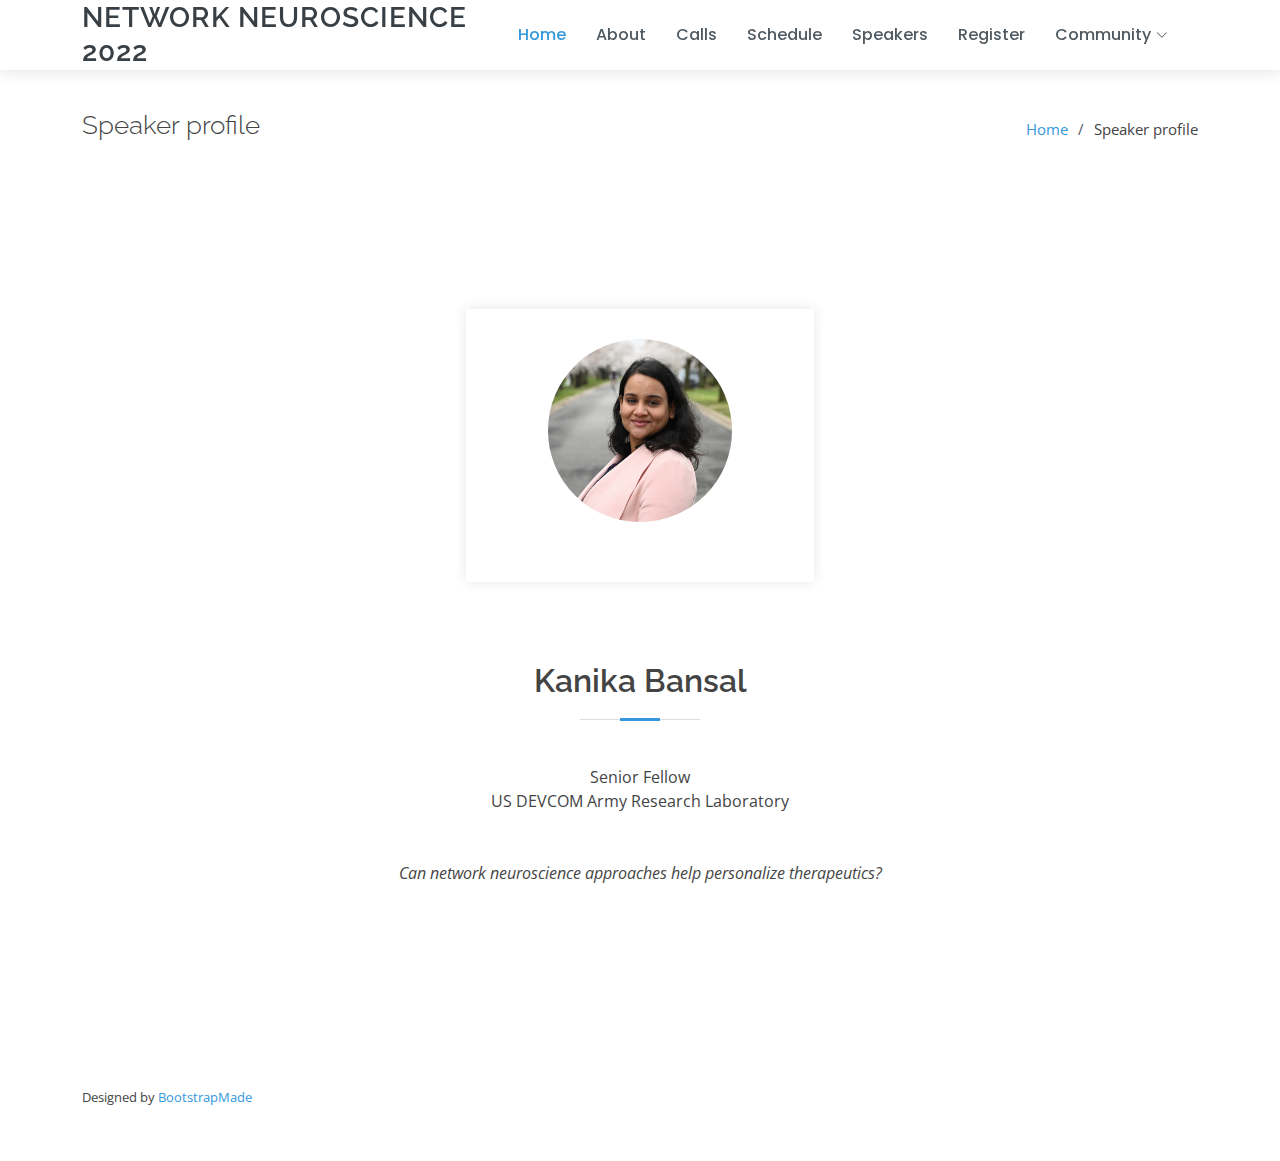
<file: bansal.html>
<!DOCTYPE html>
<html lang="en">

<head>
  <meta charset="utf-8">
  <meta content="width=device-width, initial-scale=1.0" name="viewport">

  <title>Network Neuroscience 2022</title>
  <meta content="" name="description">
  <meta content="" name="keywords">

  <!-- Favicons -->
  <link href="assets/img/coco/v1-crop-icon.jpeg" rel="icon">
  <link href="assets/img/coco/v1-crop-icon.jpeg" rel="apple-touch-icon">

  <!-- Google Fonts -->
  <link href="https://fonts.googleapis.com/css?family=Open+Sans:300,300i,400,400i,600,600i,700,700i|Raleway:300,300i,400,400i,500,500i,600,600i,700,700i|Poppins:300,300i,400,400i,500,500i,600,600i,700,700i" rel="stylesheet">

  <!-- Vendor CSS Files -->
  <link href="assets/vendor/bootstrap/css/bootstrap.min.css" rel="stylesheet">
  <link href="assets/vendor/bootstrap-icons/bootstrap-icons.css" rel="stylesheet">
  <link href="assets/vendor/boxicons/css/boxicons.min.css" rel="stylesheet">
  <link href="assets/vendor/glightbox/css/glightbox.min.css" rel="stylesheet">
  <link href="assets/vendor/swiper/swiper-bundle.min.css" rel="stylesheet">

  <!-- Template Main CSS File -->
  <link href="assets/css/style.css" rel="stylesheet">

  <!-- =======================================================
  * Template Name: Lumia - v4.7.0
  * Template URL: https://bootstrapmade.com/lumia-bootstrap-business-template/
  * Author: BootstrapMade.com
  * License: https://bootstrapmade.com/license/
  ======================================================== -->
</head>

<body>

  <!-- ======= Header ======= -->
  <header id="header" class="fixed-top d-flex align-items-center">
    <div class="container d-flex align-items-center">

      <div class="logo me-auto">
        <h1><a href="index.html">Network Neuroscience 2022</a></h1>
        <!-- Uncomment below if you prefer to use an image logo -->
        <!-- <a href="index.html"><img src="assets/img/logo.png" alt="" class="img-fluid"></a>-->
      </div>

      <nav id="navbar" class="navbar order-last order-lg-0">
        <ul>
          <li><a class="nav-link scrollto active" href="index.html#hero">Home</a></li>
          <li><a class="nav-link scrollto" href="index.html#about">About</a></li>
          <li><a class="nav-link scrollto" href="index.html#portfolio">Calls</a></li>
          <li><a class="nav-link scrollto " href="index.html#services">Schedule</a></li>
          <li><a class="nav-link scrollto" href="index.html#team">Speakers</a></li>
          <li><a class="nav-link scrollto" href="index.html#register">Register</a></li>
          <li class="dropdown"><a href="#"><span>Community</span> <i class="bi bi-chevron-down"></i></a>
            <ul>
              <li><a href="index.html#team">Team</a></li>
              <!-- <li class="dropdown"><a href="#"><span>Deep Drop Down</span> <i class="bi bi-chevron-right"></i></a>
                <ul>
                  <li><a href="#">Social Media</a></li>
                  <li><a href="#">Journal</a></li>
                  <li><a href="#">Poster Session</a></li>
                </ul>
              </li> -->
              <li><a href="index.html#contact">Contact</a></li>
              <li><a href="https://direct.mit.edu/netn">Journal</a></li>
              <li><a href="poster.html">Poster Session</a></li>
              <li><a href="history.html">History</a></li>
              <li><a href="https://netsci2022.net/">NetSci 2022</a></li>
            </ul>
          </li>
          
        </ul>
        <i class="bi bi-list mobile-nav-toggle"></i>
      </nav><!-- .navbar -->

      <div class="header-social-links d-flex align-items-center">
        <!--<a href="#" class="twitter"><i class="bi bi-twitter"></i></a>
        <a href="#" class="facebook"><i class="bi bi-facebook"></i></a>-->
      </div>

    </div>
  </header><!-- End Header -->

  <main id="main">

    <!-- ======= Breadcrumbs ======= -->
    <section class="breadcrumbs">
      <div class="container">

        <div class="d-flex justify-content-between align-items-center">
          <h2>Speaker profile</h2>
          <ol>
            <li><a href="index.html">Home</a></li>
            <li>Speaker profile</li>
          </ol>
        </div>

      </div>
    </section><!-- End Breadcrumbs -->

    <section class="inner-page">
      <div class="container">

        <section id="team" class="team">
      <div class="container">


<div class="row">

  <div class="col-lg-4 col-md-6 d-flex align-items-stretch">
            
</div>



           <div class="col-lg-4 col-md-6 d-flex align-items-stretch">
            <div class="member">
              <img src="assets/img/KanikaBansal.jpg" alt="">
            </div>
</div>

</div>
    </section>



      

        <div class="section-title">
          <h2>Kanika Bansal</h2>
          <br>
          Senior Fellow
          <br>
          US DEVCOM Army Research Laboratory
          <p>
            <br>
            <br>
           <i>Can network neuroscience approaches help personalize therapeutics?</i>
           <br>
            <br>




          </p>

        </div>
      </div>
    </section>

  </main><!-- End #main -->

  <!-- ======= Footer ======= -->
  <footer id="footer">

    <div class="footer-top">
   

    <div class="container d-md-flex py-4">

      <div class="me-md-auto text-center text-md-start">
        
        <div class="credits">
          <!-- All the links in the footer should remain intact. -->
          <!-- You can delete the links only if you purchased the pro version. -->
          <!-- Licensing information: https://bootstrapmade.com/license/ -->
          <!-- Purchase the pro version with working PHP/AJAX contact form: https://bootstrapmade.com/lumia-bootstrap-business-template/ -->
          Designed by <a href="https://bootstrapmade.com/">BootstrapMade</a>
        </div>
      </div>
      <div class="social-links text-center text-md-right pt-3 pt-md-0">
       <!-- <a href="#" class="twitter"><i class="bx bxl-twitter"></i></a>
        <a href="#" class="facebook"><i class="bx bxl-facebook"></i></a>-->
      </div>
    </div>
  </footer><!-- End Footer -->

  <a href="#" class="back-to-top d-flex align-items-center justify-content-center"><i class="bi bi-arrow-up-short"></i></a>

  <!-- Vendor JS Files -->
  <script src="assets/vendor/purecounter/purecounter.js"></script>
  <script src="assets/vendor/bootstrap/js/bootstrap.bundle.min.js"></script>
  <script src="assets/vendor/glightbox/js/glightbox.min.js"></script>
  <script src="assets/vendor/isotope-layout/isotope.pkgd.min.js"></script>
  <script src="assets/vendor/swiper/swiper-bundle.min.js"></script>
  <script src="assets/vendor/waypoints/noframework.waypoints.js"></script>
  <script src="assets/vendor/php-email-form/validate.js"></script>

  <!-- Template Main JS File -->
  <script src="assets/js/main.js"></script>

</body>

</html>
</file>
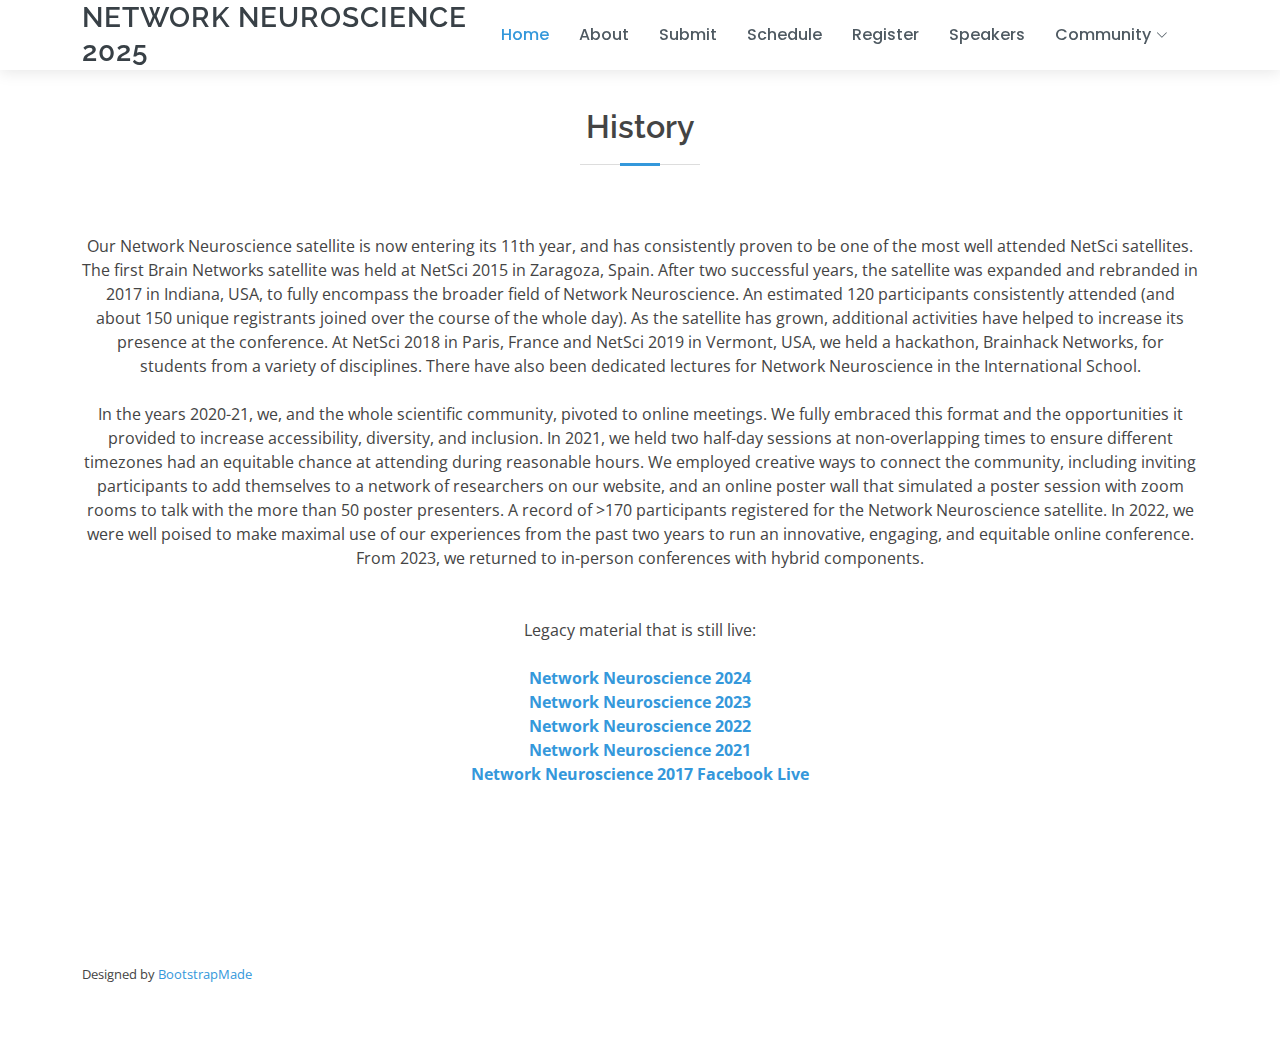
<file: history.html>
<!DOCTYPE html>
<html lang="en">

<head>
  <meta charset="utf-8">
  <meta content="width=device-width, initial-scale=1.0" name="viewport">

  <title>Network Neuroscience 2025</title>
  <meta content="" name="description">
  <meta content="" name="keywords">

  <!-- Favicons -->
  <link href="assets/img/coco/v1-crop-icon.jpeg" rel="icon">
  <link href="assets/img/coco/v1-crop-icon.jpeg" rel="apple-touch-icon">

  <!-- Google Fonts -->
  <link href="https://fonts.googleapis.com/css?family=Open+Sans:300,300i,400,400i,600,600i,700,700i|Raleway:300,300i,400,400i,500,500i,600,600i,700,700i|Poppins:300,300i,400,400i,500,500i,600,600i,700,700i" rel="stylesheet">

  <!-- Vendor CSS Files -->
  <link href="assets/vendor/bootstrap/css/bootstrap.min.css" rel="stylesheet">
  <link href="assets/vendor/bootstrap-icons/bootstrap-icons.css" rel="stylesheet">
  <link href="assets/vendor/boxicons/css/boxicons.min.css" rel="stylesheet">
  <link href="assets/vendor/glightbox/css/glightbox.min.css" rel="stylesheet">
  <link href="assets/vendor/swiper/swiper-bundle.min.css" rel="stylesheet">

  <!-- Template Main CSS File -->
  <link href="assets/css/style.css" rel="stylesheet">

  <!-- =======================================================
  * Template Name: Lumia - v4.7.0
  * Template URL: https://bootstrapmade.com/lumia-bootstrap-business-template/
  * Author: BootstrapMade.com
  * License: https://bootstrapmade.com/license/
  ======================================================== -->
</head>

<body>

  <!-- ======= Header ======= -->
  <header id="header" class="fixed-top d-flex align-items-center">
    <div class="container d-flex align-items-center">

      <div class="logo me-auto">
        <h1><a href="index.html">Network Neuroscience 2025</a></h1>
        <!-- Uncomment below if you prefer to use an image logo -->
        <!-- <a href="index.html"><img src="assets/img/logo.png" alt="" class="img-fluid"></a>-->
      </div>

      <nav id="navbar" class="navbar order-last order-lg-0">
        <ul>
        <li><a class="nav-link scrollto active" href="index.html#hero">Home</a></li>
        <li><a class="nav-link scrollto" href="index.html#about">About</a></li>
        <li><a class="nav-link scrollto" href="index.html#CallForContribution">Submit</a></li>
        <li><a class="nav-link scrollto " href="index.html#schedule">Schedule</a></li>
        <li><a class="nav-link scrollto" href="index.html#register">Register</a></li>
        <li><a class="nav-link scrollto" href="index.html#speakers">Speakers</a></li>
        <li class="dropdown"><a href="#"><span>Community</span> <i class="bi bi-chevron-down"></i></a>
          <ul>
            <!-- <li><a href="#team">Team</a></li>
            <li class="dropdown"><a href="#"><span>Deep Drop Down</span> <i class="bi bi-chevron-right"></i></a>
                <ul>
                  <li><a href="#">Social Media</a></li>
                  <li><a href="#">Journal</a></li>
                  <li><a href="#">Poster Session</a></li>
                </ul>
              </li> -->
              <li><a href="index.html#organizers">Organizers</a></li>
            <li><a href="index.html#contact">Contact</a></li>
            <li><a href="https://netsci2025.github.io/">NetSci 2025</a></li>
            <li><a href="https://direct.mit.edu/netn">Journal</a></li>
            <!--<li><a href="https://netneurosci.github.io/networks2022satellite/posterwall/#zoom=1&x=0.5&y=0.18460358469239463">Poster Session</a></li>-->
            <li><a href="history.html">History</a></li>
            </ul>
          </li>
          
        </ul>
        <i class="bi bi-list mobile-nav-toggle"></i>
      </nav><!-- .navbar -->

      <div class="header-social-links d-flex align-items-center">
        <!--<a href="#" class="twitter"><i class="bi bi-twitter"></i></a>
        <a href="#" class="facebook"><i class="bi bi-facebook"></i></a>-->
      </div>

    </div>
  </header><!-- End Header -->

  <main id="main">

    <!-- ======= Breadcrumbs ======= -->

    <section class="inner-page">
      <div class="container">
        <br><br>

        <div class="section-title">
          <h2>History</h2>
          <p>
            <br>
            <br>
            Our Network Neuroscience satellite is now entering its 11th year, and has consistently proven to be one of the most well attended NetSci satellites. The first Brain Networks satellite was held at NetSci 2015 in Zaragoza, Spain. After two successful years, the satellite was expanded and rebranded in 2017 in Indiana, USA, to fully encompass the broader field of Network Neuroscience. An estimated 120 participants consistently attended (and about 150 unique registrants joined over the course of the whole day). As the satellite has grown, additional activities have helped to increase its presence at the conference. At NetSci 2018 in Paris, France and NetSci 2019 in Vermont, USA, we held a hackathon, Brainhack Networks, for students from a variety of disciplines. There have also been dedicated lectures for Network Neuroscience in the International School.

            <br>
            <br>

            In the years 2020-21, we, and the whole scientific community, pivoted to online meetings. We fully embraced this format and the opportunities it provided to increase accessibility, diversity, and inclusion. In 2021, we held two half-day sessions at non-overlapping times to ensure different timezones had an equitable chance at attending during reasonable hours. We employed creative ways to connect the community, including inviting participants to add themselves to a network of researchers on our website, and an online poster wall that simulated a poster session with zoom rooms to talk with the more than 50 poster presenters. A record of >170 participants registered for the Network Neuroscience satellite. In 2022, we were well poised to make maximal use of our experiences from the past two years to run an innovative, engaging, and equitable online conference. From 2023, we returned to in-person conferences with hybrid components. 

            <br>
            <br>
            <br>

            Legacy material that is still live:
            <br>
            <br>
            <b><a href="http://networkneuroscience.github.io/index_2024.html">Network Neuroscience 2024</a></b><br>
            <b><a href="http://networkneuroscience.github.io/index_2023.html">Network Neuroscience 2023</a></b><br>
	     <b><a href="http://networkneuroscience.github.io/index_2022.html">Network Neuroscience 2022</a></b> <br>
            <b><a href="https://netneurosci.github.io/networks2021satellite/">Network Neuroscience 2021</a></b> <br>
            <b><a href="https://www.facebook.com/netsci2017.net/">Network Neuroscience 2017 Facebook Live</a></b>

          </p>

        </div>
      </div>
    </section>

  </main><!-- End #main -->

  <!-- ======= Footer ======= -->
  <footer id="footer">

    <div class="footer-top">
   

    <div class="container d-md-flex py-4">

      <div class="me-md-auto text-center text-md-start">
        
        <div class="credits">
          <!-- All the links in the footer should remain intact. -->
          <!-- You can delete the links only if you purchased the pro version. -->
          <!-- Licensing information: https://bootstrapmade.com/license/ -->
          <!-- Purchase the pro version with working PHP/AJAX contact form: https://bootstrapmade.com/lumia-bootstrap-business-template/ -->
          Designed by <a href="https://bootstrapmade.com/">BootstrapMade</a>
        </div>
      </div>
      <div class="social-links text-center text-md-right pt-3 pt-md-0">
       <!-- <a href="#" class="twitter"><i class="bx bxl-twitter"></i></a>
        <a href="#" class="facebook"><i class="bx bxl-facebook"></i></a>-->
      </div>
    </div>
  </footer><!-- End Footer -->

  <a href="#" class="back-to-top d-flex align-items-center justify-content-center"><i class="bi bi-arrow-up-short"></i></a>

  <!-- Vendor JS Files -->
  <script src="assets/vendor/purecounter/purecounter.js"></script>
  <script src="assets/vendor/bootstrap/js/bootstrap.bundle.min.js"></script>
  <script src="assets/vendor/glightbox/js/glightbox.min.js"></script>
  <script src="assets/vendor/isotope-layout/isotope.pkgd.min.js"></script>
  <script src="assets/vendor/swiper/swiper-bundle.min.js"></script>
  <script src="assets/vendor/waypoints/noframework.waypoints.js"></script>
  <script src="assets/vendor/php-email-form/validate.js"></script>

  <!-- Template Main JS File -->
  <script src="assets/js/main.js"></script>

</body>

</html>
</file>
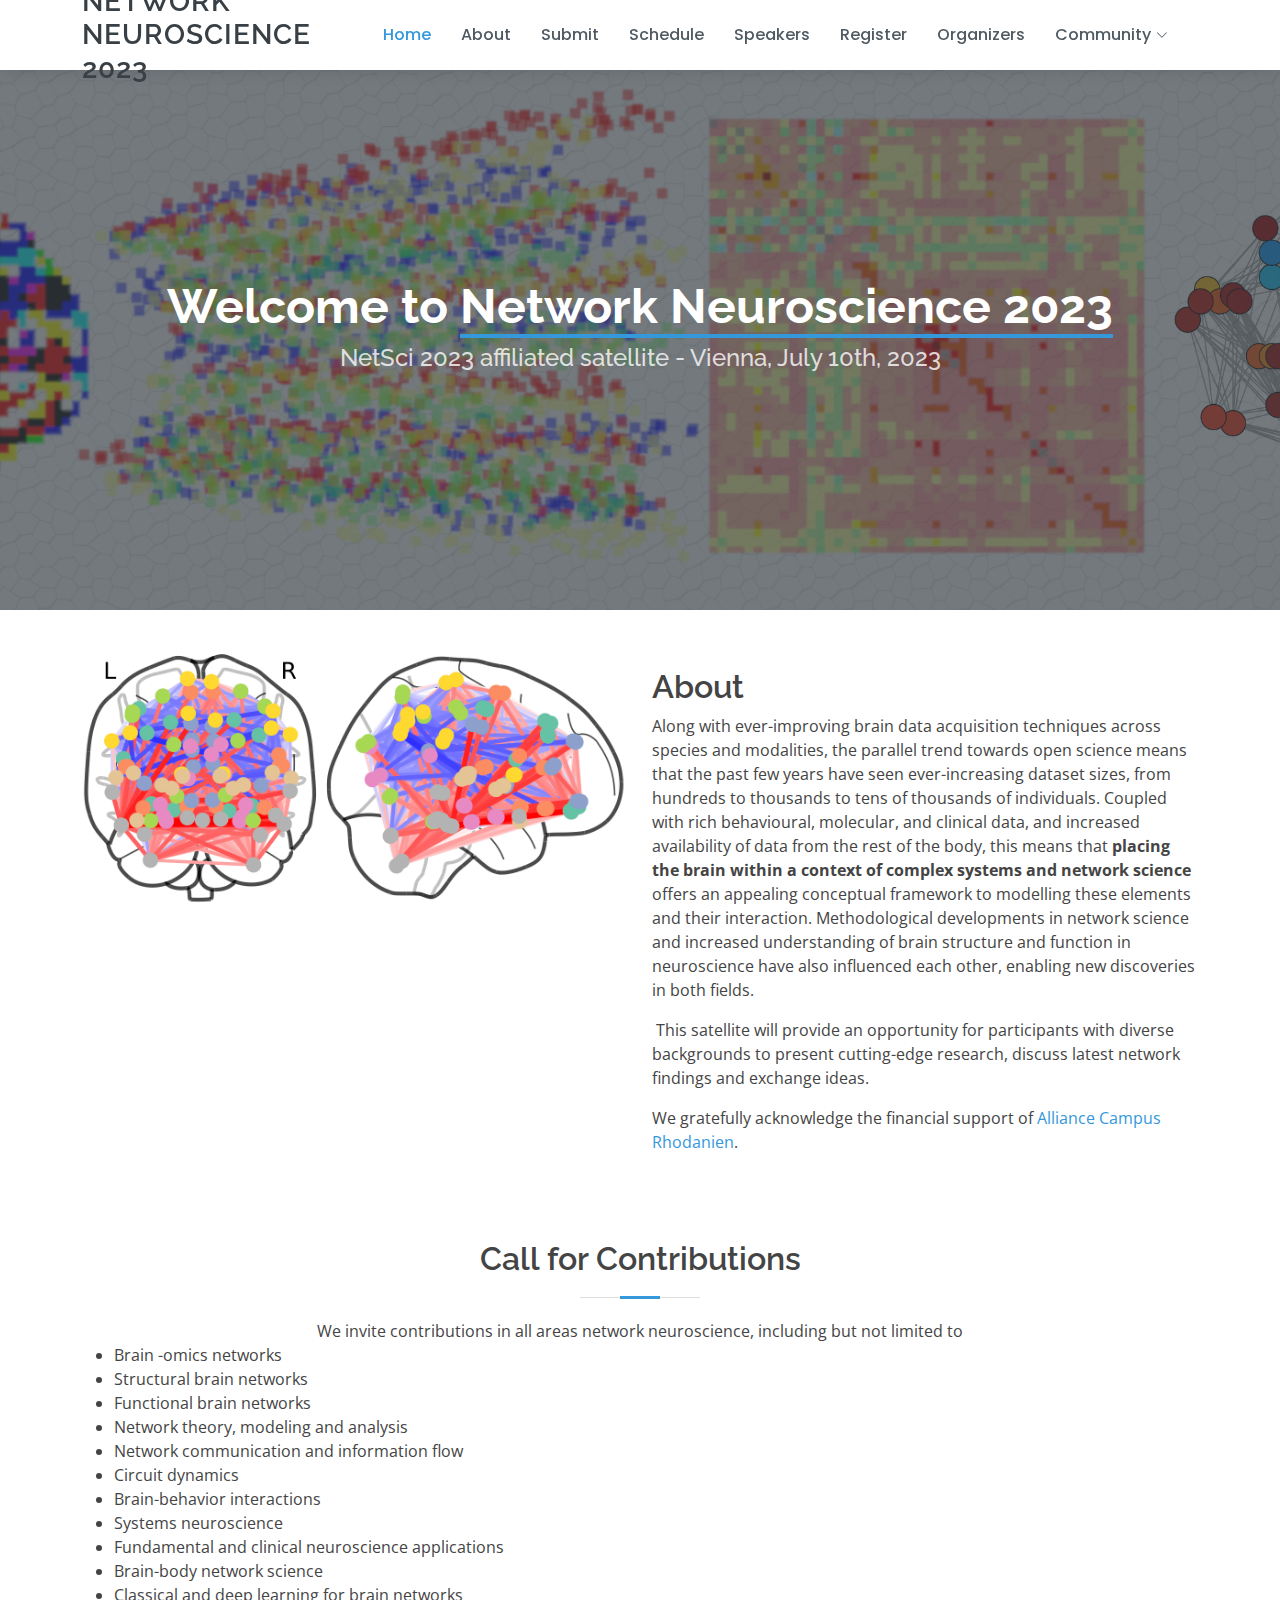
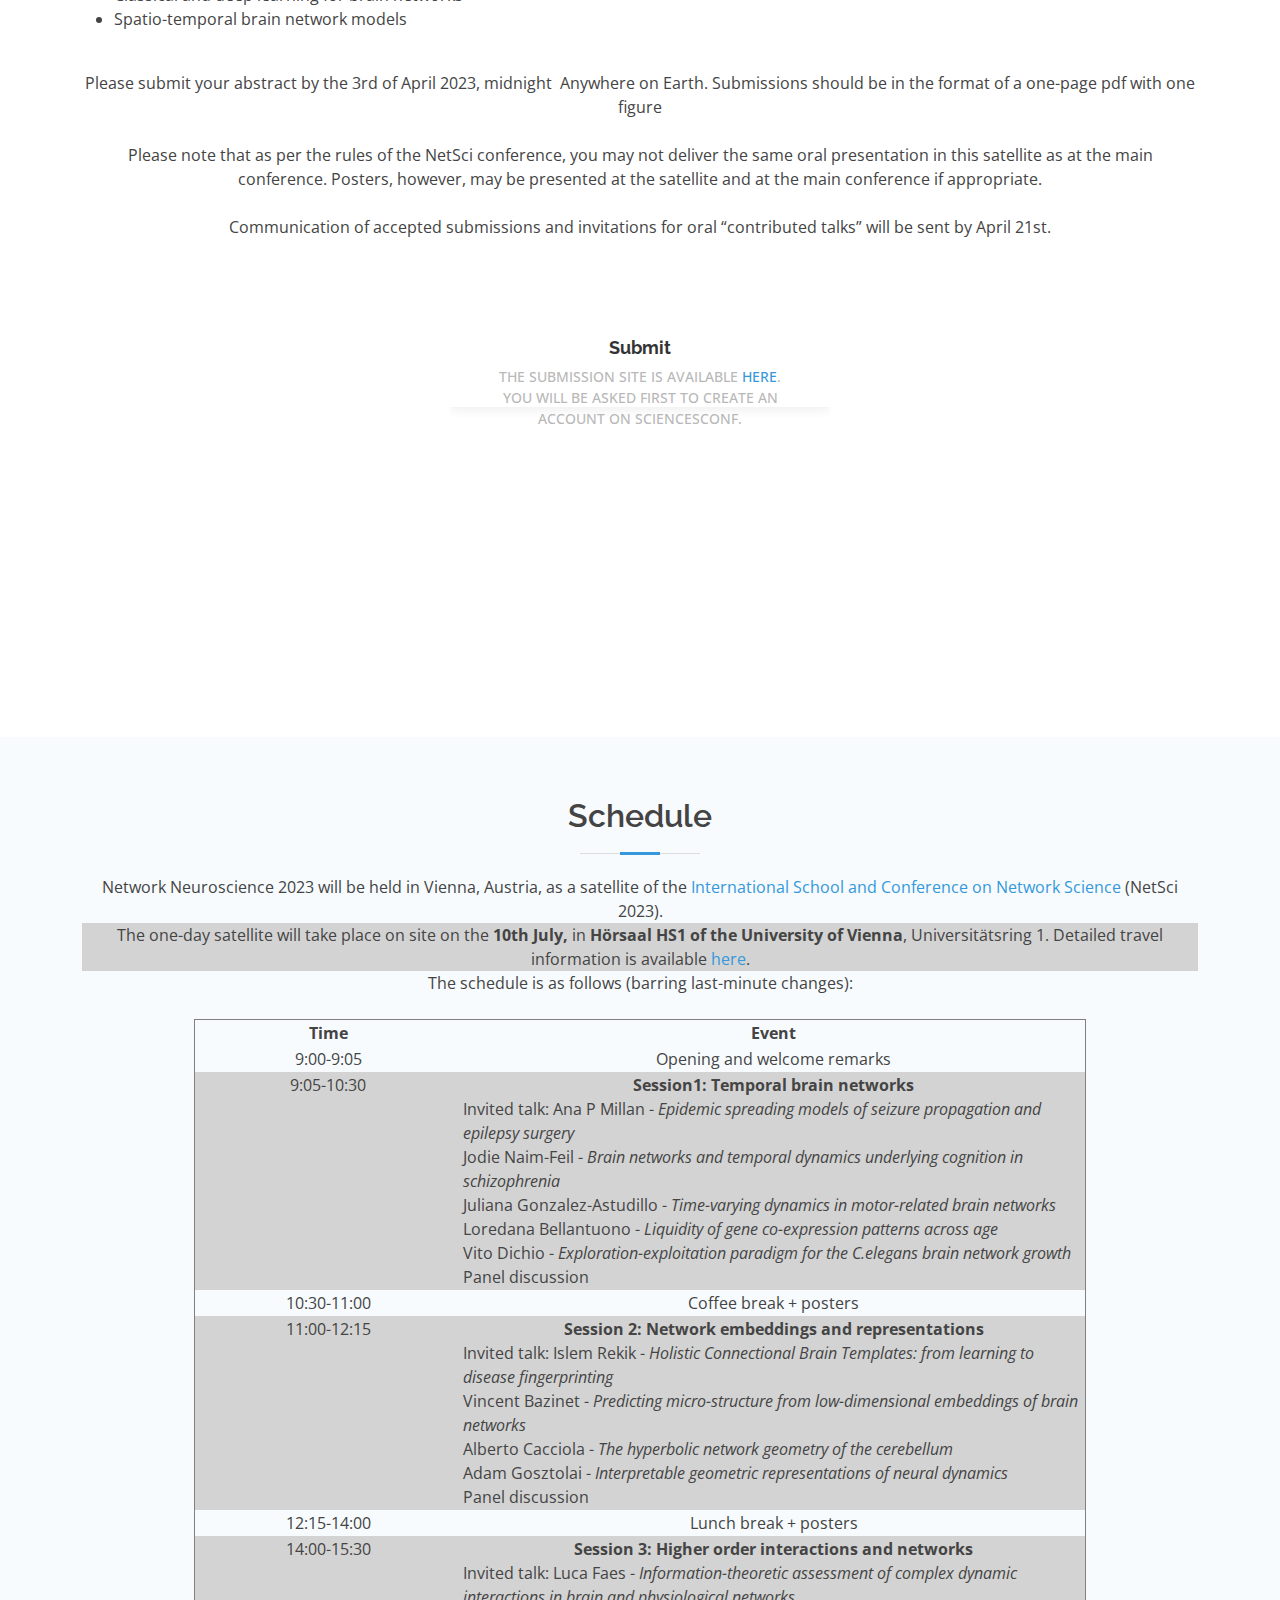
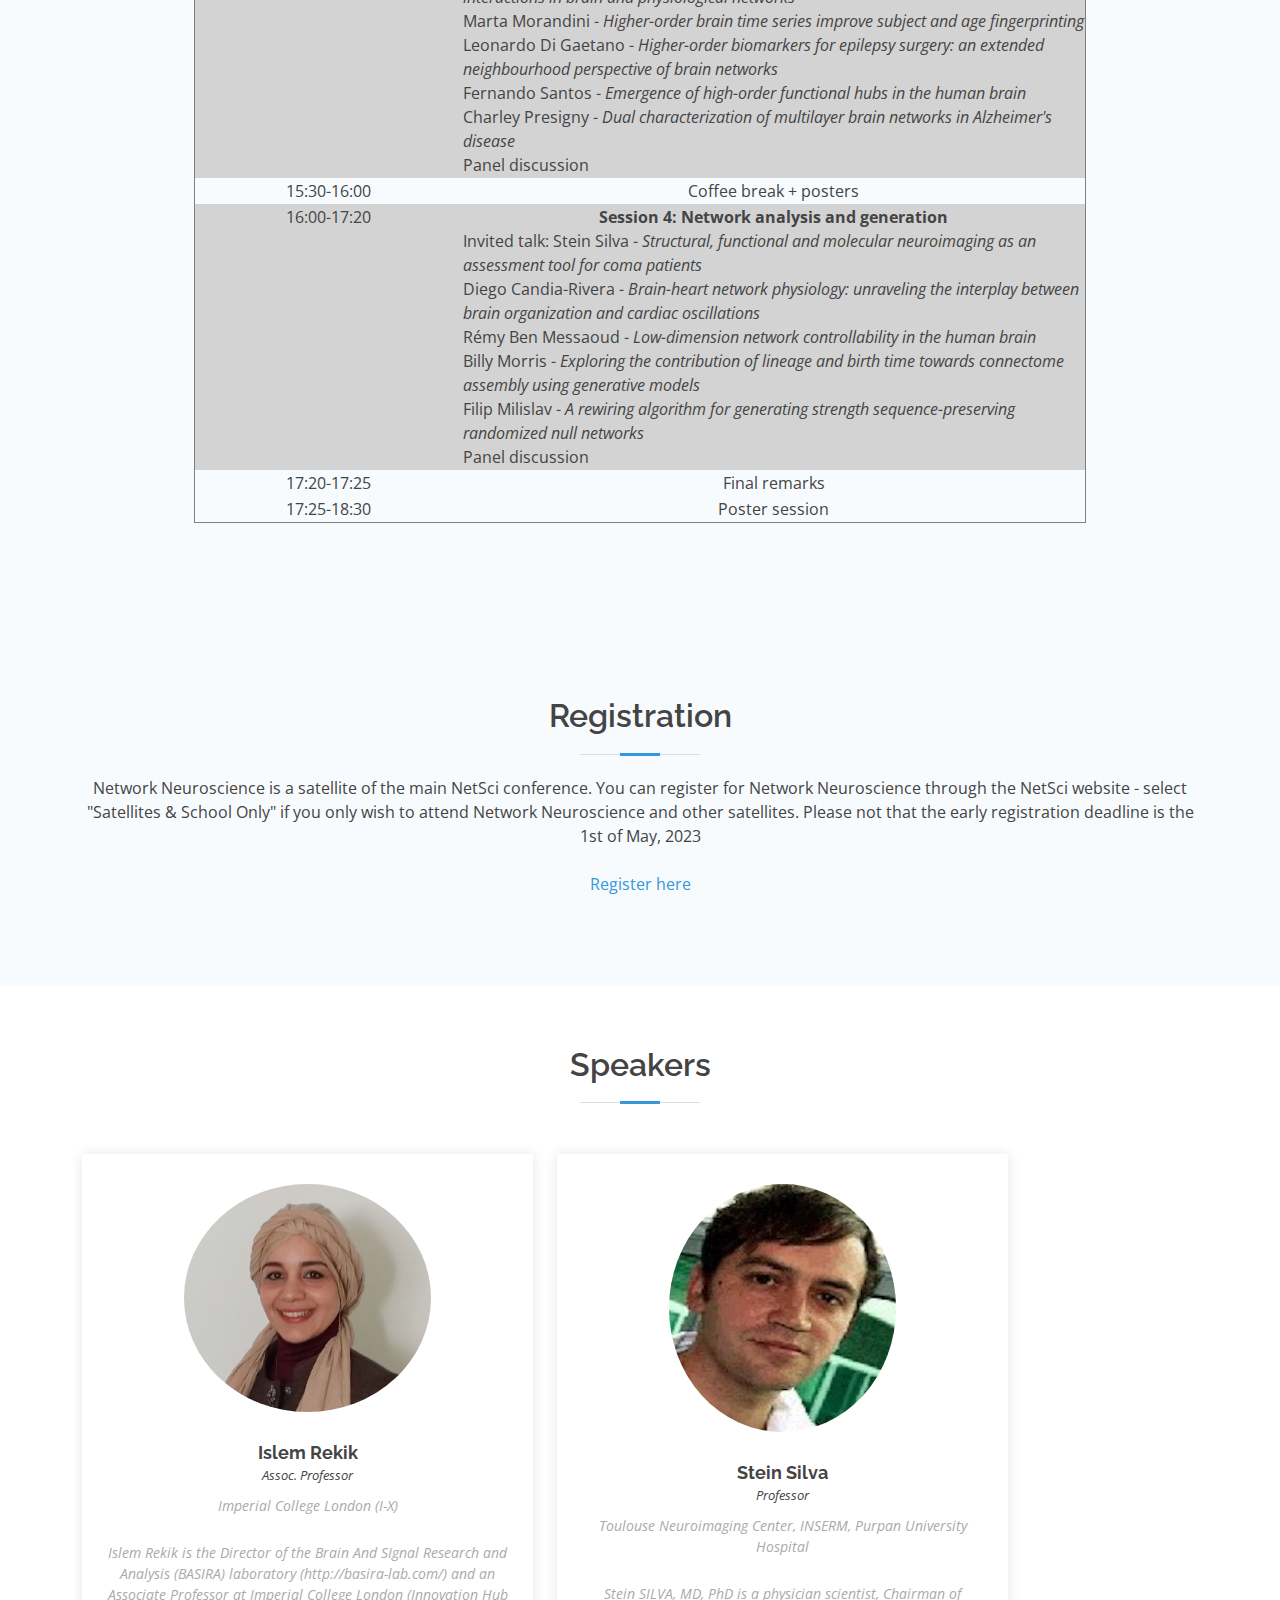
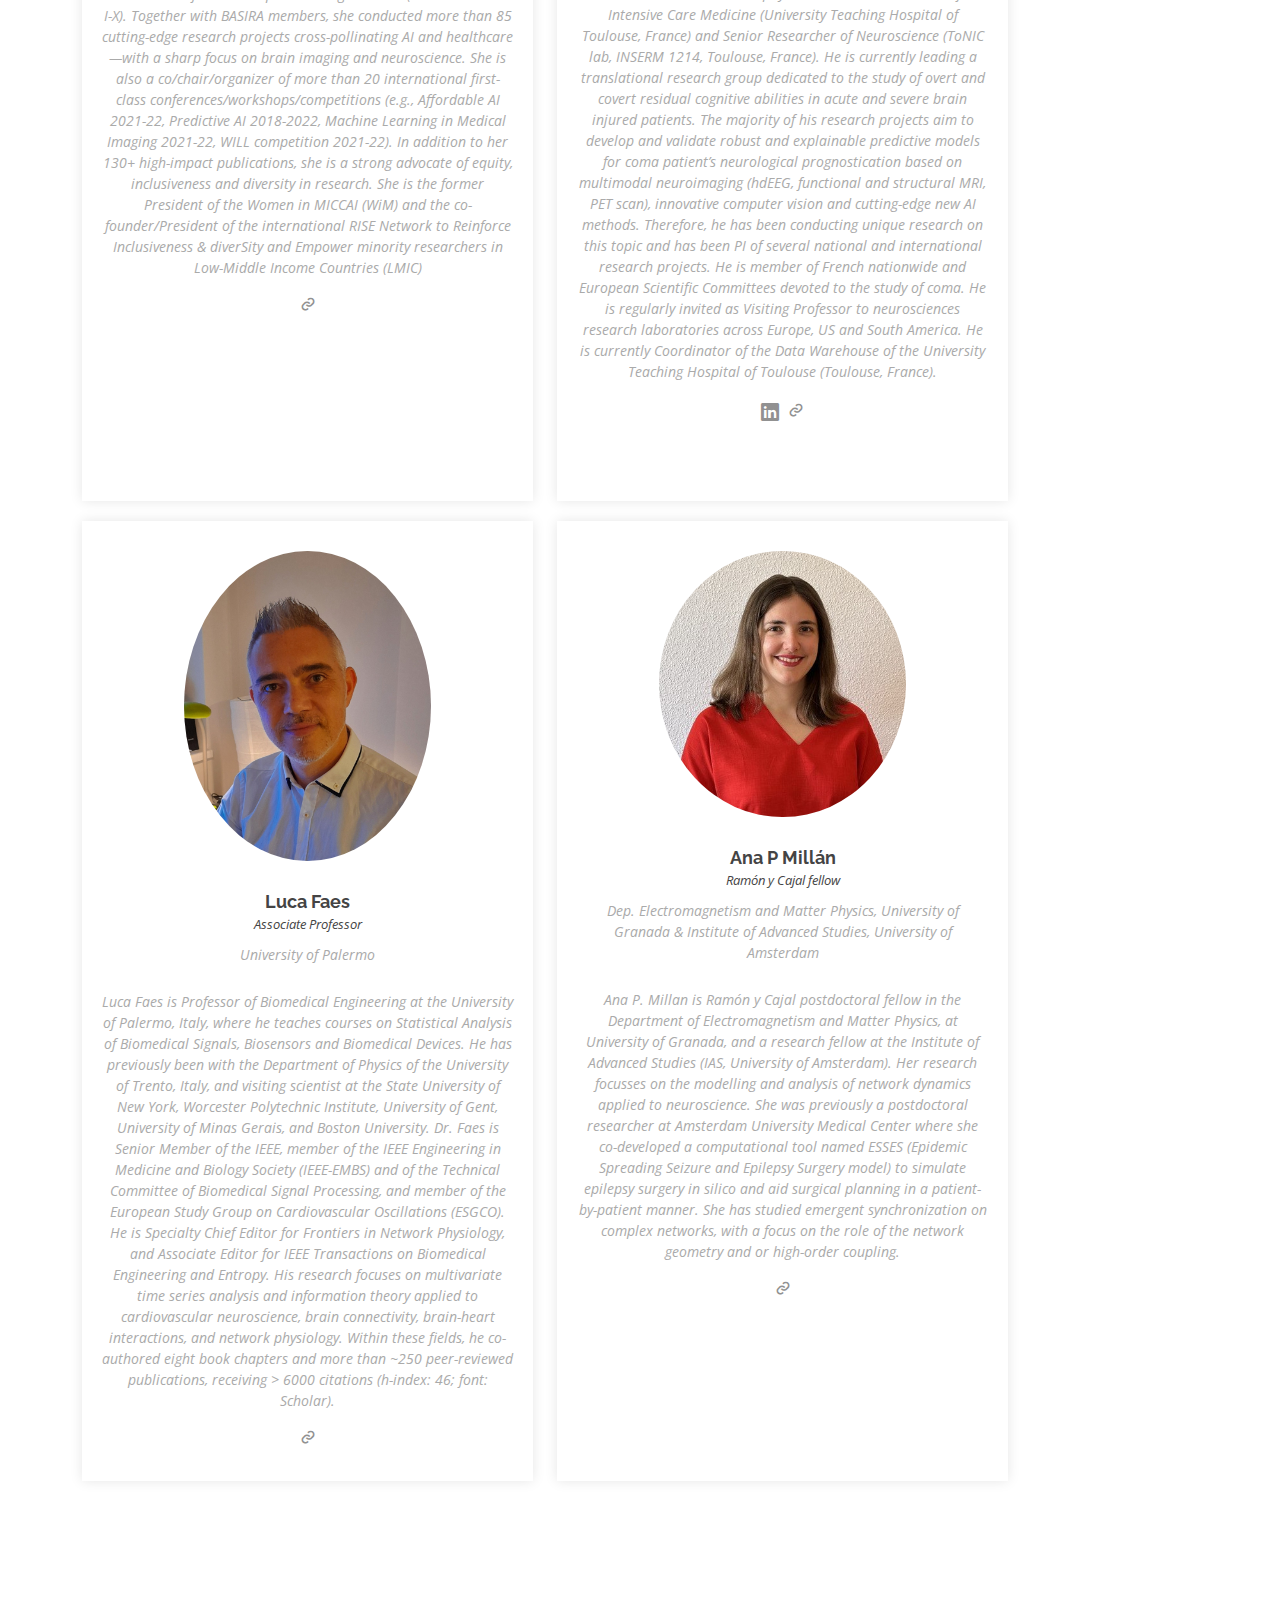
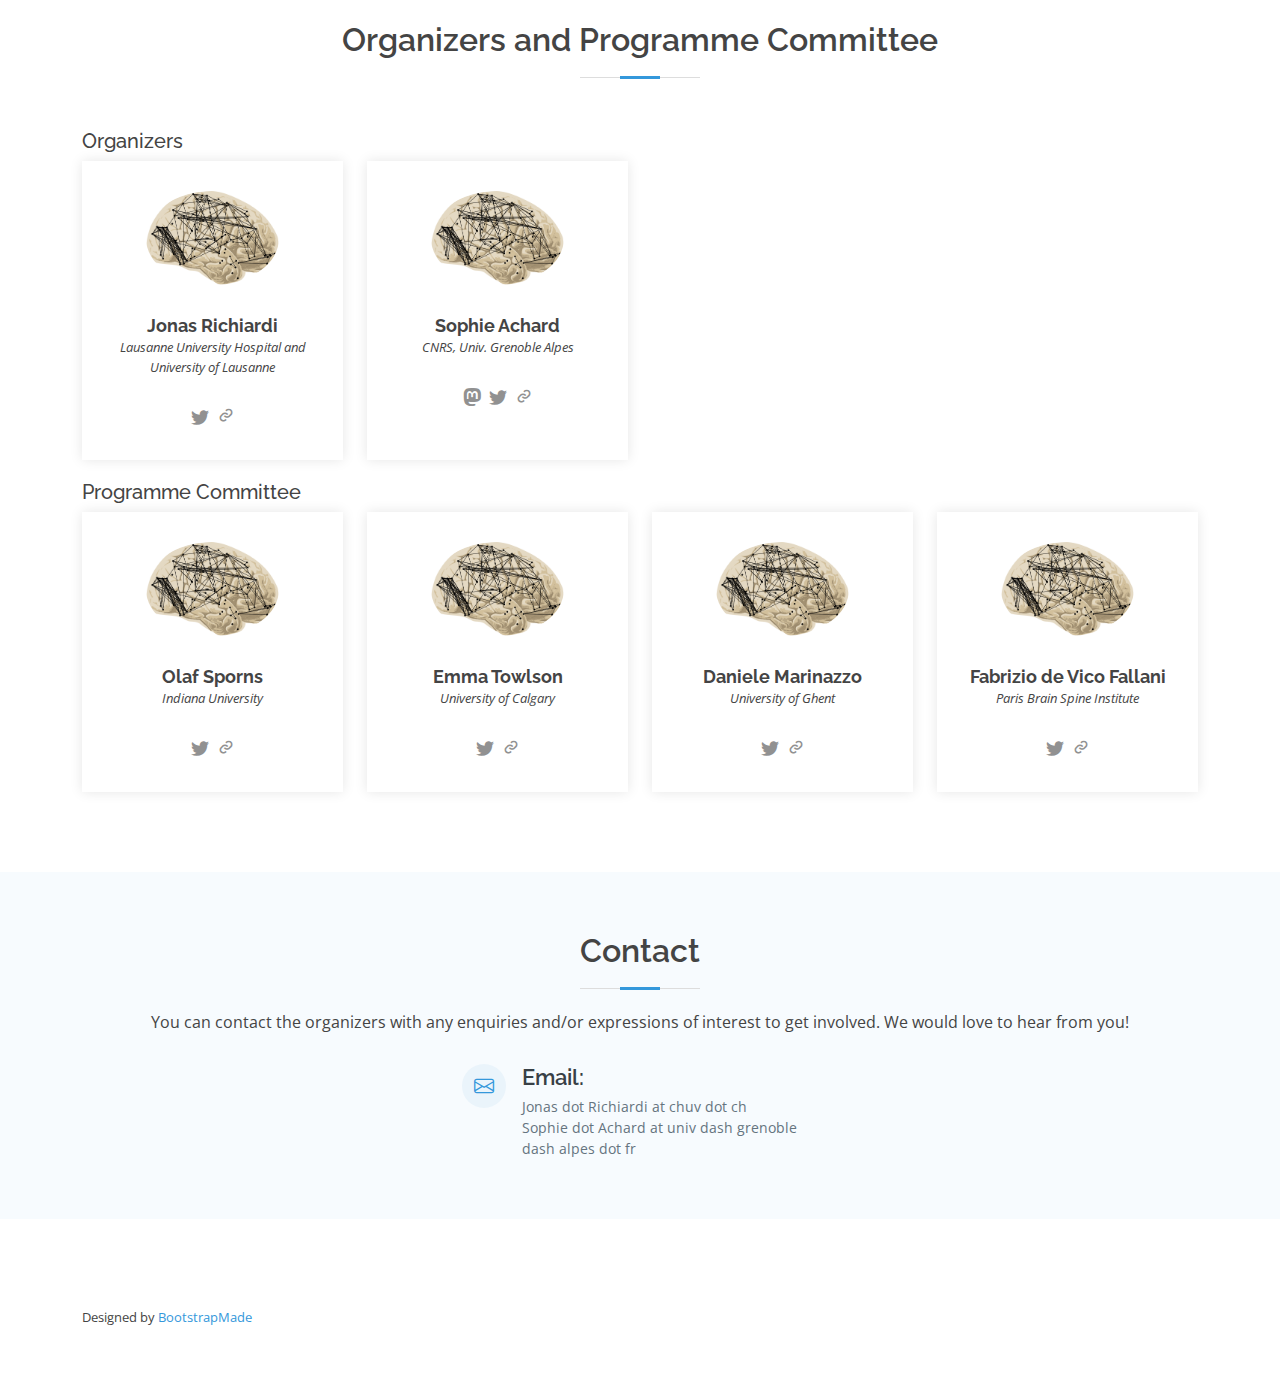
<file: index_2023.html>
<!DOCTYPE html>
<html lang="en">
<head>
<meta charset="utf-8">
<meta content="width=device-width, initial-scale=1.0" name="viewport">
<title>Network Neuroscience 2023</title>
<meta content="" name="description">
<meta content="" name="keywords">

<!-- Favicons -->
<link href="assets/img/just_brain.jpg" rel="icon">
<link href="assets/img/just_brain.jpg" rel="apple-touch-icon">

<!-- Google Fonts -->
<link href="https://fonts.googleapis.com/css?family=Open+Sans:300,300i,400,400i,600,600i,700,700i|Raleway:300,300i,400,400i,500,500i,600,600i,700,700i|Poppins:300,300i,400,400i,500,500i,600,600i,700,700i" rel="stylesheet">

<!-- Vendor CSS Files -->
<link href="assets/vendor/bootstrap/css/bootstrap.min.css" rel="stylesheet">
<link href="assets/vendor/bootstrap-icons/bootstrap-icons.css" rel="stylesheet">
<link href="assets/vendor/boxicons/css/boxicons.min.css" rel="stylesheet">
<link href="assets/vendor/glightbox/css/glightbox.min.css" rel="stylesheet">
<link href="assets/vendor/swiper/swiper-bundle.min.css" rel="stylesheet">

<!-- Template Main CSS File -->
<link href="assets/css/style_2023.css" rel="stylesheet">

<!-- =======================================================
  * Template Name: Lumia - v4.7.0
  * Template URL: https://bootstrapmade.com/lumia-bootstrap-business-template/
  * Author: BootstrapMade.com
  * License: https://bootstrapmade.com/license/
  ======================================================== -->
</head>

<body>

<!-- ======= Header ======= -->
<header id="header" class="fixed-top d-flex align-items-center">
  <div class="container d-flex align-items-center">
    <div class="logo me-auto">
      <h1><a href="index.html">Network Neuroscience 2023</a></h1>
      <!-- Uncomment below if you prefer to use an image logo --> 
      <!-- <a href="index.html"><img src="assets/img/logo.png" alt="" class="img-fluid"></a>--> 
    </div>
    <nav id="navbar" class="navbar order-last order-lg-0">
      <ul>
        <li><a class="nav-link scrollto active" href="#hero">Home</a></li>
        <li><a class="nav-link scrollto" href="#about">About</a></li>
        <li><a class="nav-link scrollto" href="#CallForContribution">Submit</a></li>
        <li><a class="nav-link scrollto " href="#schedule">Schedule</a></li>
        <li><a class="nav-link scrollto" href="#speakers">Speakers</a></li>
        <li><a class="nav-link scrollto" href="#register">Register</a></li>
        <li><a class="nav-link scrollto" href="#organizers">Organizers</a></li>
        <li class="dropdown"><a href="#"><span>Community</span> <i class="bi bi-chevron-down"></i></a>
          <ul>
            <li><a href="#team">Team</a></li>
            <!-- <li class="dropdown"><a href="#"><span>Deep Drop Down</span> <i class="bi bi-chevron-right"></i></a>
                <ul>
                  <li><a href="#">Social Media</a></li>
                  <li><a href="#">Journal</a></li>
                  <li><a href="#">Poster Session</a></li>
                </ul>
              </li> -->
            <li><a href="#contact">Contact</a></li>
            <li><a href="https://direct.mit.edu/netn">Journal</a></li>
            <li><a href="https://netneurosci.github.io/networks2022satellite/posterwall/#zoom=1&x=0.5&y=0.18460358469239463">Poster Session</a></li>
            <li><a href="history.html">History</a></li>
            <li><a href="https://netsci2023.wixsite.com/netsci2023">NetSci 2023</a></li>
            <li><a href="http://networkneuroscience.github.io/index_2022.html">NetNeuroSci 2022</a></li>
          </ul>
        </li>
      </ul>
      <i class="bi bi-list mobile-nav-toggle"></i> </nav>
    <!-- .navbar -->
    
    <div class="header-social-links d-flex align-items-center"> 
      <!-- <a href="#" class="twitter"><i class="bi bi-twitter"></i></a>
        <a href="#" class="facebook"><i class="bi bi-facebook"></i></a> --> 
    </div>
  </div>
</header>
<!-- End Header --> 

<!-- ======= Hero Section ======= -->
<section id="hero" class="d-flex flex-column justify-content-center align-items-center">
  <div class="container text-center text-md-left" data-aos="fade-up">
    <h1>Welcome to <span>Network Neuroscience 2023</span></h1>
    <h2>NetSci 2023 affiliated satellite - Vienna, July 10th, 2023</h2>
    <!-- <a href="#about" class="btn-get-started scrollto">Get Started</a> --> 
  </div>
</section>
<!-- End Hero -->

<main id="main">

<!-- ======= About Section ======= -->
<section id="about" class="about">
  <div class="container">
    <div class="row">
      <div class="col-lg-6"> <br>
        <img src="assets/img/braingraph_ranks.png" class="img-fluid" alt="">
	  </div>
      <div class="col-lg-6 pt-4 pt-lg-0"> <br>
        <br>
        <h3>About</h3>
        <p> 
          <!-- The brain represents a complex system that is inherently multiscale and multivariate, and comprises a hierarchy defined by interconnectedness linking brain structure, function, and cognition. The use of various methods, from multimodal imaging techniques to model simulations, has led to discoveries that uncover brain processes at the macroscale, mesoscale, and microscale. More importantly, topics including network topology, network dynamics, control theory, and computational modelling, strongly complement traditional neuroscientific studies. With the study of the brain at various scales, Network Neuroscience has emerged as a field encompassing multiple disciplines.--> 
          Along with ever-improving brain data acquisition techniques across species and modalities, the parallel trend towards open science means that the past few years have seen ever-increasing dataset sizes, from hundreds to thousands to tens of thousands of individuals. Coupled with rich behavioural, molecular, and clinical data, and increased availability of data from the rest of the body, this means that <strong>placing the brain within a context of complex systems and network science</strong> offers an appealing conceptual framework to modelling these elements and their interaction. Methodological developments in network science and increased understanding of brain structure and function in neuroscience have also influenced each other, enabling new discoveries in both fields.</p>
        <p>&nbsp;This satellite will provide an opportunity for participants with diverse backgrounds to present cutting-edge research, discuss latest network findings and exchange ideas. </p>
		  <p>We gratefully acknowledge the financial support of <a href="https://unige-cofunds.ch/alliance-campus-rhodanien">Alliance Campus Rhodanien</a>.</p>
      </div>
    </div>
  </div>
</section>
<!-- End About Section --> 

<!-- ======= Portfolio Section ======= -->
<section id="CallForContribution" class="portfolio">
  <div class="container">
    <div class="section-title">
      <h2>Call for Contributions</h2>
      <p>We invite contributions in all areas network neuroscience, including but not limited to</p>
      <ul align="left">
        <li>Brain -omics networks</li>
        <li>Structural brain networks</li>
        <li>Functional brain networks</li>
        <li>Network theory, modeling and analysis</li>
        <li>Network communication and information flow</li>
        <li>Circuit dynamics</li>
        <li>Brain-behavior interactions</li>
        <li>Systems neuroscience</li>
        <li>Fundamental and clinical neuroscience applications</li>
        <li>Brain-body network science</li>
        <li>Classical and deep learning for brain networks</li>
        <li>Spatio-temporal brain network models</li>
      </ul>
      <p>&nbsp;</p>
      <p>Please submit your abstract by the 3rd of April 2023, midnight&nbsp; Anywhere on Earth. Submissions should be in the format of a one-page pdf with one figure</p>
      <p>&nbsp;&nbsp;</p>
      <p>Please note that as per the rules of the NetSci conference, you may not deliver the same oral presentation in this satellite as at the main conference. Posters, however, may be presented at the satellite and at the main conference if appropriate.</p>
      <p>&nbsp;</p>
      <p>Communication of accepted submissions and invitations for oral “contributed talks” will be sent by April 21st. <br>
        <br>
        <br>
        <!-- Submissions are now closed, but last minute submissions may be accepted on a rolling basis as a POSTER ONLY. Submissions received after July 8th will not be considered.--> 
      </p>
    </div>
    <div class="row justify-content-center">
      <div class="col-lg-4 col-md-6 portfolio-item filter-web wow fadeInUp" data-wow-delay="0.1s">
        <div class="row justify-content-center">
          <div class="portfolio-wrap"> 
            
            <!-- <figure>
                <img src="assets/img/just_brain.jpg" class="img-fluid" alt="">
                <a href="https://easychair.org/conferences/?conf=nn2023" class="link-details" title="Submit"><i class="bx bx-link"></i></a>
              </figure> -->
            
            <div class="portfolio-info">
              <h4><a href="https://nn2023.sciencesconf.org/">Submit</a></h4>
              <p>The submission site is available <a href="https://nn2023.sciencesconf.org/?lang=en">here</a>. You will be asked first to create an account on Sciencesconf.</p>
            </div>
          </div>
        </div>
      </div>
    </div>
  </div>
  <!-- </div> -->
</section>
<!-- End Portfolio Section --> 

<!-- ======= Services / Schedule Section ======= -->
<section id="schedule" class="services section-bg">
  <div class="container">
    <div class="section-title">
      <h2>Schedule</h2>
      <p> Network Neuroscience 2023 will be held in Vienna, Austria, as a satellite of the <a href="https://netsci2023.wixsite.com/netsci2023">International School and Conference on Network Science</a> (NetSci 2023).</p>
      <p style="background:lightgray">The one-day satellite will take place on site on
        the <strong>10th July, </strong>in <strong>Hörsaal HS1 of the University of Vienna</strong>, Universitätsring 1. Detailed travel information is available <a href="https://netsci2023.wixsite.com/netsci2023/information">here</a>.</p>
      <p>The schedule is as follows (barring last-minute changes):</p>
      <p>&nbsp;</p>
      <table width="80%" border="1" align="center">
        <tbody>
          <tr>
            <th scope="col" width="30%">Time</th>
            <th scope="col" align="left">Event</th>
          </tr>
          <tr>
            <td>9:00-9:05</td>
            <td>Opening and welcome remarks </td>
          </tr>
          <tr bgcolor="lightgray">
            <td valign="top">9:05-10:30</td>
            <td><p><strong>Session1:&nbsp;Temporal brain networks </strong></p>
              <p align="left">Invited talk: Ana P Millan -&nbsp;<em>Epidemic spreading models of seizure propagation and epilepsy surgery</em></p>
              <p align="left">Jodie Naim-Feil - <em>Brain networks and temporal dynamics underlying cognition in schizophrenia</em></p>
              <p align="left">Juliana Gonzalez-Astudillo - <em>Time-varying dynamics in motor-related brain networks</em></p>
              <p align="left">Loredana Bellantuono - <em>Liquidity of gene co-expression patterns across age</em></p>
              <p align="left">Vito Dichio - <em>Exploration-exploitation paradigm for the C.elegans brain network growth</em></p>
              <p align="left">Panel discussion</p></td>
          </tr>
          <tr>
            <td>10:30-11:00</td>
            <td>Coffee break + posters</td>
          </tr>
          <tr bgcolor="lightgray">
            <td valign="top">11:00-12:15</td>
            <td><p><strong>Session 2: Network embeddings and representations</strong></p>
              <p align="left">Invited talk: Islem Rekik - <em>Holistic Connectional Brain Templates: from learning to disease fingerprinting</em> </p>
              <p align="left">Vincent Bazinet - <em>Predicting micro-structure from low-dimensional embeddings of brain networks</em></p>
              <p align="left">Alberto Cacciola - <em>The hyperbolic network geometry of the cerebellum</em></p>
              <p align="left">Adam Gosztolai - <em>Interpretable geometric representations of neural dynamics</em></p>
              <p align="left">Panel discussion</p></td>
          </tr>
          <tr>
            <td>12:15-14:00</td>
            <td>Lunch break + posters</td>
          </tr>
          <tr bgcolor="lightgray">
            <td valign="top">14:00-15:30</td>
            <td><p><strong>Session 3: Higher order interactions and networks</strong></p>
              <p align="left">Invited talk: Luca Faes - <em>Information-theoretic assessment of complex dynamic interactions in brain and physiological networks</em></p>
              <p align="left">Marta Morandini - <em>Higher-order brain time series improve subject and age fingerprinting</em></p>
              <p align="left">Leonardo Di Gaetano - <em>Higher-order biomarkers for epilepsy surgery: an extended neighbourhood perspective of brain networks</em></p>
              <p align="left">Fernando Santos - <em>Emergence of high-order functional hubs in the human brain</em></p>
              <p align="left">Charley Presigny - <em>Dual characterization of multilayer brain networks in Alzheimer's disease</em></p>
              <p align="left">Panel discussion</p></td>
            <!-- 1 brain-body, 4 higher order--> 
          </tr>
          <tr>
            <td>15:30-16:00</td>
            <td>Coffee break + posters</td>
          </tr>
          <tr bgcolor="lightgray">
            <td valign="top">16:00-17:20</td>
            <td><p><strong>Session 4: Network analysis and generation</strong></p>
              <p align="left">Invited talk: Stein Silva - <em>Structural, functional and molecular neuroimaging as an assessment tool for coma patients</em></p>
              <p align="left">Diego Candia-Rivera  - <em>Brain-heart network physiology: unraveling the interplay between brain organization and cardiac oscillations</em></p>
              <p align="left">Rémy Ben Messaoud  - <em>Low-dimension network controllability in the human brain</em></p>
              <p align="left">Billy Morris  - <em>Exploring the contribution of lineage and birth time towards connectome assembly using generative models</em></p>
              <p align="left">Filip Milislav  - <em>A rewiring algorithm for generating strength sequence-preserving randomized null networks</em></p>
              <p align="left">Panel discussion</p></td>
          </tr>
          <tr>
            <td>17:20-17:25</td>
            <td>Final remarks</td>
          </tr>
          <tr>
            <td>17:25-18:30</td>
            <td>Poster session</td>
          </tr>
        </tbody>
      </table>
      <br/>
    </div>
    
    <!--
        <div class="row">
          <div class="col-md-6">
            <div class="icon-box">
              <i class="bi bi-briefcase"></i>
              <h4><a href="#">Lorem Ipsum</a></h4>
              <p>Voluptatum deleniti atque corrupti quos dolores et quas molestias excepturi sint occaecati cupiditate non provident</p>
            </div>
          </div>
          <div class="col-md-6 mt-4 mt-lg-0">
            <div class="icon-box">
              <i class="bi bi-card-checklist"></i>
              <h4><a href="#">Dolor Sitema</a></h4>
              <p>Minim veniam, quis nostrud exercitation ullamco laboris nisi ut aliquip ex ea commodo consequat tarad limino ata</p>
            </div>
          </div>
          <div class="col-md-6 mt-4">
            <div class="icon-box">
              <i class="bi bi-bar-chart"></i>
              <h4><a href="#">Sed ut perspiciatis</a></h4>
              <p>Duis aute irure dolor in reprehenderit in voluptate velit esse cillum dolore eu fugiat nulla pariatur</p>
            </div>
          </div>
          <div class="col-md-6 mt-4">
            <div class="icon-box">
              <i class="bi bi-binoculars"></i>
              <h4><a href="#">Nemo Enim</a></h4>
              <p>Excepteur sint occaecat cupidatat non proident, sunt in culpa qui officia deserunt mollit anim id est laborum</p>
            </div>
          </div>
          <div class="col-md-6 mt-4">
            <div class="icon-box">
              <i class="bi bi-brightness-high"></i>
              <h4><a href="#">Magni Dolore</a></h4>
              <p>At vero eos et accusamus et iusto odio dignissimos ducimus qui blanditiis praesentium voluptatum deleniti atque</p>
            </div>
          </div>
          <div class="col-md-6 mt-4">
            <div class="icon-box">
              <i class="bi bi-calendar4-week"></i>
              <h4><a href="#">Eiusmod Tempor</a></h4>
              <p>Et harum quidem rerum facilis est et expedita distinctio. Nam libero tempore, cum soluta nobis est eligendi</p>
            </div>
          </div>
        </div>
--> 
  </div>
</section>
<!-- End Services Section --> 

<!-- ======= Reg Section ======= -->
<section id="register" class="services section-bg">
  <div class="container">
    <div class="section-title">
      <h2>Registration</h2>
      <p>Network Neuroscience is a satellite of the main NetSci conference. You can register for Network Neuroscience through the NetSci website - select "Satellites &amp; School Only" if you only wish to attend Network Neuroscience and other satellites. Please not that the early registration deadline is the 1st of May, 2023 <br>
        <br>
        <a href="https://aimgroup.eventsair.com/netsci-2023-registrierung/registration/Site/Register">Register here</a> </p>
    </div>
  </div>
</section>
<!-- End Reg Section --> 

<!-- ======= Speakers Section ======= -->
<section id="speakers" class="team">
  <div class="container">
    <div class="section-title">
      <h2>Speakers</h2>
      <p></p>
    </div>
    <div class="row">
      <div class="col-lg-5 col-md-6 d-flex align-items-stretch">
        <div class="member"> <img src="assets/img/portrait_Rekik-BASIRA2019_crop.jpg" alt="">
          <h4>Islem Rekik</h4>
          <span>Assoc. Professor</span>
          <p> Imperial College London (I-X) </p>
          <p>Islem Rekik is the Director of the Brain And SIgnal Research and Analysis (BASIRA) laboratory (http://basira-lab.com/) and an Associate Professor at Imperial College London (Innovation Hub I-X).  Together with BASIRA members, she conducted more than 85 cutting-edge research projects cross-pollinating AI and healthcare —with a sharp focus on brain imaging and neuroscience. She is also a co/chair/organizer of more than 20 international first-class conferences/workshops/competitions (e.g., Affordable AI 2021-22, Predictive AI 2018-2022, Machine Learning in Medical Imaging 2021-22, WILL competition 2021-22).  In addition to her 130+ high-impact publications, she is a strong advocate of equity, inclusiveness and diversity in research. She is the former President of the Women in MICCAI (WiM) and the co-founder/President of the international RISE Network to Reinforce Inclusiveness &amp; diverSity and Empower minority researchers in Low-Middle Income Countries (LMIC)</p>
          <div class="social"> 
            <!-- <a href="https://twitter.com/"><i class="bi bi-twitter"></i></a> --> 
            <a href="https://basira-lab.com/"><i class="bx bx-link"></i></a> </div>
        </div>
      </div>
      <div class="col-lg-5 col-md-6 d-flex align-items-stretch">
        <div class="member"> <img src="assets/img/portrait_Silva_larger.jpg" alt="" height="28%" width="55%">
          <h4>Stein Silva</h4>
          <span>Professor</span>
          <p> Toulouse Neuroimaging Center, INSERM, Purpan University Hospital </p>
          <p>Stein SILVA, MD, PhD is a physician scientist, Chairman of Intensive Care Medicine (University Teaching Hospital of Toulouse, France) and Senior Researcher of Neuroscience (ToNIC lab, INSERM 1214, Toulouse, France). He is currently leading a translational research group dedicated to the study of overt and covert residual cognitive abilities in acute and severe brain injured patients. The majority of his research projects aim to develop and validate robust and explainable predictive models for coma patient’s neurological prognostication based on multimodal neuroimaging (hdEEG, functional and structural MRI, PET scan), innovative computer vision and cutting-edge new AI methods. Therefore, he has been conducting unique research on this topic and has been PI of several national and international research projects. He is member of French nationwide and European Scientific Committees devoted to the study of coma. He is regularly invited as Visiting Professor to neurosciences research laboratories across Europe, US and South America. He is currently Coordinator of the Data Warehouse of the University Teaching Hospital of Toulouse (Toulouse, France).</p>
          <div class="social"> <a href="https://www.linkedin.com/in/stein-silva-25112a63/"><i class="bi bi-linkedin"></i></a> <a href="https://tonic.inserm.fr/equipes/stein-silva/"><i class="bx bx-link"></i></a> </div>
        </div>
      </div>
    </div>
    <div class="row">
      <div class="col-lg-5 col-md-6 d-flex align-items-stretch">
        <div class="member"> <img src="assets/img/portrait_Faes_20201025_162956_crop.jpg" alt="">
          <h4>Luca Faes</h4>
          <span>Associate Professor</span>
          <p> University of Palermo </p>
          <p>Luca Faes is Professor of Biomedical Engineering at the University of
            Palermo, Italy, where he teaches courses on Statistical Analysis of
            Biomedical Signals, Biosensors and Biomedical Devices. He has
            previously been with the Department of Physics of the University of
            Trento, Italy, and visiting scientist at the State University of New
            York, Worcester Polytechnic Institute, University of Gent, University
            of Minas Gerais, and Boston University. Dr. Faes is Senior Member of
            the IEEE, member of the IEEE Engineering in Medicine and Biology
            Society (IEEE-EMBS) and of the Technical Committee of Biomedical
            Signal Processing, and member of the European Study Group on
            Cardiovascular Oscillations (ESGCO). He is Specialty Chief Editor for
            Frontiers in Network Physiology, and Associate Editor for IEEE
            Transactions on Biomedical Engineering and Entropy. His research
            focuses on multivariate time series analysis and information theory
            applied to cardiovascular neuroscience, brain connectivity,
            brain-heart interactions, and network physiology. Within these fields,
            he co-authored eight book chapters and more than ~250 peer-reviewed
            publications, receiving &gt; 6000 citations (h-index: 46; font: Scholar).</p>
          <div class="social"> 
            <!-- <a href="https://twitter.com/kanibansal"><i class="bi bi-twitter"></i></a> --> 
            <a href="http://www.lucafaes.net/"><i class="bx bx-link"></i></a> </div>
          <!--  --> 
          
        </div>
      </div>
      
      <!-- <div class="col-lg-4 col-md-6 d-flex align-items-stretch">

                </div> -->
      
      <div class="col-lg-5 col-md-6 d-flex align-items-stretch">
        <div class="member"> <img src="assets/img/portrait_annapmv.jpg" alt="">
          <h4>Ana P Millán</h4>
          <span>Ramón y Cajal fellow</span>
          <p> Dep. Electromagnetism and Matter Physics, University of Granada &amp; Institute of Advanced Studies,
            University of Amsterdam </p>
          <p> Ana P. Millan is Ramón y Cajal postdoctoral fellow in the
            Department of Electromagnetism and Matter Physics, at University of
            Granada, and a research fellow at the Institute of Advanced Studies (IAS,
            University of Amsterdam). Her research focusses on the modelling and
            analysis of network dynamics applied to neuroscience. She was previously a
            postdoctoral researcher at Amsterdam University Medical Center where she
            co-developed a computational tool named ESSES (Epidemic Spreading
            Seizure and Epilepsy Surgery model) to simulate epilepsy surgery in
            silico and aid surgical planning in a patient-by-patient manner. She has
            studied emergent synchronization on complex networks, with a focus on
            the role of the network geometry and or high-order coupling.</p>
          <div class="social"> <a href="https://www.ugr.es/en/staff/ana-paula-millan-vidal"><i class="bx bx-link"></i></a> </div>
        </div>
      </div>
    </div>
  </div>
</section>
<!-- End Team Section --> 

<!-- ======= Org Section ======= -->
<section id="organizers" class="team">
  <div class="container">
    <div class="section-title">
      <h2>Organizers and Programme Committee</h2>
      <p></p>
    </div>
    
    <!-- Orgs -->
    <h5> Organizers </h5>
    <div class="row">
      <div class="col-lg-3 col-md-6 d-flex align-items-stretch">
        <div class="member"> <img src="assets/img/speaker1.png" alt="">
          <h4>Jonas Richiardi</h4>
          <span>Lausanne University Hospital and University of Lausanne</span>
          <p> </p>
          <div class="social"> <a href="https://twitter.com/TranslationalML"><i class="bi bi-twitter"></i></a> <a href="https://unil.ch/tml"><i class="bx bx-link"></i></a> </div>
        </div>
      </div>
      <div class="col-lg-3 col-md-6 d-flex align-items-stretch">
        <div class="member"> <img src="assets/img/speaker1.png" alt="">
          <h4>Sophie Achard</h4>
          <span>CNRS, Univ. Grenoble Alpes</span>
          <p> </p>
          <div class="social"> <a href="sophie_achard@mathstodon.xyz"><i class="bi bi-mastodon"></i></a> <a href="https://twitter.com/sophie_achard_g"><i class="bi bi-twitter"></i></a> <a href="http://mistis.inrialpes.fr/people/achard/"><i class="bx bx-link"></i></a> </div>
        </div>
      </div>
    </div>
    <!-- PC -->
    <h5> Programme Committee </h5>
    <div class="row">
      <div class="col-lg-3 col-md-6 d-flex align-items-stretch">
        <div class="member"> <img src="assets/img/speaker1.png" alt="">
          <h4>Olaf Sporns</h4>
          <span>Indiana University</span>
          <p> </p>
          <div class="social"> <a href="https://twitter.com/@spornslab"><i class="bi bi-twitter"></i></a> <a href="https://psych.indiana.edu/faculty-staff/faculty/sporns-olaf.html"><i class="bx bx-link"></i></a> </div>
        </div>
      </div>
      <div class="col-lg-3 col-md-6 d-flex align-items-stretch">
        <div class="member"> <img src="assets/img/speaker1.png" alt="">
          <h4>Emma Towlson</h4>
          <span>University of Calgary</span>
          <p> </p>
          <div class="social"> <a href="https://twitter.com/towlsonek"><i class="bi bi-twitter"></i></a> <a href="https://emmatowlson.github.io/"><i class="bx bx-link"></i></a> </div>
        </div>
      </div>
      <div class="col-lg-3 col-md-6 d-flex align-items-stretch">
        <div class="member"> <img src="assets/img/speaker1.png" alt="">
          <h4>Daniele Marinazzo</h4>
          <span>University of Ghent</span>
          <p> </p>
          <div class="social"> <a href="https://twitter.com/dan_marinazzo"><i class="bi bi-twitter"></i></a> <a href="https://users.ugent.be/~dmarinaz/"><i class="bx bx-link"></i></a> </div>
        </div>
      </div>
      <div class="col-lg-3 col-md-6 d-flex align-items-stretch">
        <div class="member"> <img src="assets/img/speaker1.png" alt="">
          <h4>Fabrizio de Vico Fallani</h4>
          <span>Paris Brain Spine Institute</span>
          <p> </p>
          <div class="social"> <a href="https://twitter.com/F_DeVicoFallani"><i class="bi bi-twitter"></i></a> <a href="https://sites.google.com/site/devicofallanifabrizio/"><i class="bx bx-link"></i></a> </div>
        </div>
      </div>
    </div>
  </div>
</section>
<!-- End Org Section --> 

<!-- ======= Contact Section ======= -->
<section id="contact" class="contact section-bg">
<div class="container">
<div class="section-title">
  <h2>Contact</h2>
  <p>You can contact the organizers with any enquiries and/or expressions of interest to get involved. We would love to hear from you! </p>
</div>
<div class="row justify-content-center">
  <div class="col-lg-4 info mt-4 mt-lg-0"> <i class="bi bi-envelope"></i>
    <h4>Email:</h4>
    <p> Jonas dot Richiardi at chuv dot ch<br>
      Sophie dot Achard at univ dash grenoble dash alpes dot fr</p>
  </div>
</div>
</div>	
</section>
<!-- End Contact Section -->

</main>
<!-- End #main --> 

<!-- ======= Footer ======= -->
<footer id="footer">
<div class="footer-top">
<div class="container d-md-flex py-4">
  <div class="me-md-auto text-center text-md-start">
    <div class="credits"> 
      <!-- All the links in the footer should remain intact. --> 
      <!-- You can delete the links only if you purchased the pro version. --> 
      <!-- Licensing information: https://bootstrapmade.com/license/ --> 
      <!-- Purchase the pro version with working PHP/AJAX contact form: https://bootstrapmade.com/lumia-bootstrap-business-template/ --> 
      Designed by <a href="https://bootstrapmade.com/">BootstrapMade</a> </div>
  </div>
  <div class="social-links text-center text-md-right pt-3 pt-md-0"> 
    <!-- <a href="#" class="twitter"><i class="bx bxl-twitter"></i></a>
        <a href="#" class="facebook"><i class="bx bxl-facebook"></i></a> --> 
  </div>
</div>
</div>
</footer>
<!-- End Footer --> 

<a href="#" class="back-to-top d-flex align-items-center justify-content-center"><i class="bi bi-arrow-up-short"></i></a> 

<!-- Vendor JS Files --> 
<script src="assets/vendor/purecounter/purecounter.js"></script> 
<script src="assets/vendor/bootstrap/js/bootstrap.bundle.min.js"></script> 
<script src="assets/vendor/glightbox/js/glightbox.min.js"></script> 
<script src="assets/vendor/isotope-layout/isotope.pkgd.min.js"></script> 
<script src="assets/vendor/swiper/swiper-bundle.min.js"></script> 
<script src="assets/vendor/waypoints/noframework.waypoints.js"></script> 
<script src="assets/vendor/php-email-form/validate.js"></script> 

<!-- Template Main JS File --> 
<script src="assets/js/main.js"></script>
</body>
</html>
</file>
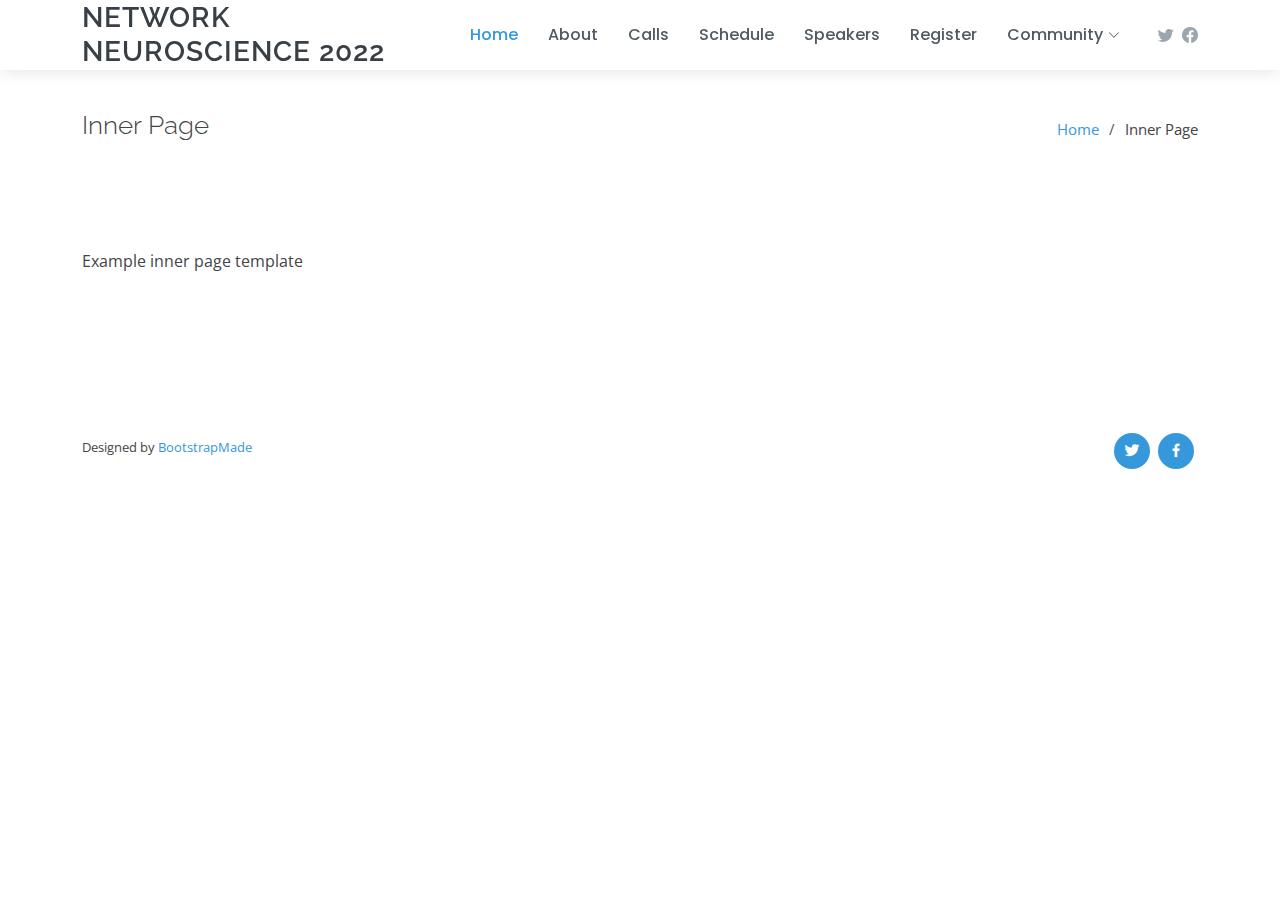
<file: inner-page.html>
<!DOCTYPE html>
<html lang="en">

<head>
  <meta charset="utf-8">
  <meta content="width=device-width, initial-scale=1.0" name="viewport">

  <title>Network Neuroscience 2022</title>
  <meta content="" name="description">
  <meta content="" name="keywords">

  <!-- Favicons -->
  <link href="assets/img/favicon.png" rel="icon">
  <link href="assets/img/apple-touch-icon.png" rel="apple-touch-icon">

  <!-- Google Fonts -->
  <link href="https://fonts.googleapis.com/css?family=Open+Sans:300,300i,400,400i,600,600i,700,700i|Raleway:300,300i,400,400i,500,500i,600,600i,700,700i|Poppins:300,300i,400,400i,500,500i,600,600i,700,700i" rel="stylesheet">

  <!-- Vendor CSS Files -->
  <link href="assets/vendor/bootstrap/css/bootstrap.min.css" rel="stylesheet">
  <link href="assets/vendor/bootstrap-icons/bootstrap-icons.css" rel="stylesheet">
  <link href="assets/vendor/boxicons/css/boxicons.min.css" rel="stylesheet">
  <link href="assets/vendor/glightbox/css/glightbox.min.css" rel="stylesheet">
  <link href="assets/vendor/swiper/swiper-bundle.min.css" rel="stylesheet">

  <!-- Template Main CSS File -->
  <link href="assets/css/style.css" rel="stylesheet">

  <!-- =======================================================
  * Template Name: Lumia - v4.7.0
  * Template URL: https://bootstrapmade.com/lumia-bootstrap-business-template/
  * Author: BootstrapMade.com
  * License: https://bootstrapmade.com/license/
  ======================================================== -->
</head>

<body>

  <!-- ======= Header ======= -->
  <header id="header" class="fixed-top d-flex align-items-center">
    <div class="container d-flex align-items-center">

      <div class="logo me-auto">
        <h1><a href="index.html">Network Neuroscience 2022</a></h1>
        <!-- Uncomment below if you prefer to use an image logo -->
        <!-- <a href="index.html"><img src="assets/img/logo.png" alt="" class="img-fluid"></a>-->
      </div>

      <nav id="navbar" class="navbar order-last order-lg-0">
        <ul>
          <li><a class="nav-link scrollto active" href="index.html#hero">Home</a></li>
          <li><a class="nav-link scrollto" href="index.html#about">About</a></li>
          <li><a class="nav-link scrollto" href="index.html#portfolio">Calls</a></li>
          <li><a class="nav-link scrollto " href="index.html#services">Schedule</a></li>
          <li><a class="nav-link scrollto" href="index.html#team">Speakers</a></li>
          <li><a class="nav-link scrollto" href="index.html#register">Register</a></li>
          <li class="dropdown"><a href="#"><span>Community</span> <i class="bi bi-chevron-down"></i></a>
            <ul>
              <li><a href="#">Team</a></li>
              <!-- <li class="dropdown"><a href="#"><span>Deep Drop Down</span> <i class="bi bi-chevron-right"></i></a>
                <ul>
                  <li><a href="#">Social Media</a></li>
                  <li><a href="#">Journal</a></li>
                  <li><a href="#">Poster Session</a></li>
                </ul>
              </li> -->
              <li><a href="index.html#contact">Contact</a></li>
              <li><a href="#">Journal</a></li>
              <li><a href="#">Poster Session</a></li>
              <li><a href="#">History</a></li>
            </ul>
          </li>
          
        </ul>
        <i class="bi bi-list mobile-nav-toggle"></i>
      </nav><!-- .navbar -->

      <div class="header-social-links d-flex align-items-center">
        <a href="#" class="twitter"><i class="bi bi-twitter"></i></a>
        <a href="#" class="facebook"><i class="bi bi-facebook"></i></a>
      </div>

    </div>
  </header><!-- End Header -->

  <main id="main">

    <!-- ======= Breadcrumbs ======= -->
    <section class="breadcrumbs">
      <div class="container">

        <div class="d-flex justify-content-between align-items-center">
          <h2>Inner Page</h2>
          <ol>
            <li><a href="index.html">Home</a></li>
            <li>Inner Page</li>
          </ol>
        </div>

      </div>
    </section><!-- End Breadcrumbs -->

    <section class="inner-page">
      <div class="container">
        <p>
          Example inner page template
        </p>
      </div>
    </section>

  </main><!-- End #main -->

  <!-- ======= Footer ======= -->
  <footer id="footer">

    <div class="footer-top">
   

    <div class="container d-md-flex py-4">

      <div class="me-md-auto text-center text-md-start">
        
        <div class="credits">
          <!-- All the links in the footer should remain intact. -->
          <!-- You can delete the links only if you purchased the pro version. -->
          <!-- Licensing information: https://bootstrapmade.com/license/ -->
          <!-- Purchase the pro version with working PHP/AJAX contact form: https://bootstrapmade.com/lumia-bootstrap-business-template/ -->
          Designed by <a href="https://bootstrapmade.com/">BootstrapMade</a>
        </div>
      </div>
      <div class="social-links text-center text-md-right pt-3 pt-md-0">
        <a href="#" class="twitter"><i class="bx bxl-twitter"></i></a>
        <a href="#" class="facebook"><i class="bx bxl-facebook"></i></a>
      </div>
    </div>
  </footer><!-- End Footer -->

  <a href="#" class="back-to-top d-flex align-items-center justify-content-center"><i class="bi bi-arrow-up-short"></i></a>

  <!-- Vendor JS Files -->
  <script src="assets/vendor/purecounter/purecounter.js"></script>
  <script src="assets/vendor/bootstrap/js/bootstrap.bundle.min.js"></script>
  <script src="assets/vendor/glightbox/js/glightbox.min.js"></script>
  <script src="assets/vendor/isotope-layout/isotope.pkgd.min.js"></script>
  <script src="assets/vendor/swiper/swiper-bundle.min.js"></script>
  <script src="assets/vendor/waypoints/noframework.waypoints.js"></script>
  <script src="assets/vendor/php-email-form/validate.js"></script>

  <!-- Template Main JS File -->
  <script src="assets/js/main.js"></script>

</body>

</html>
</file>
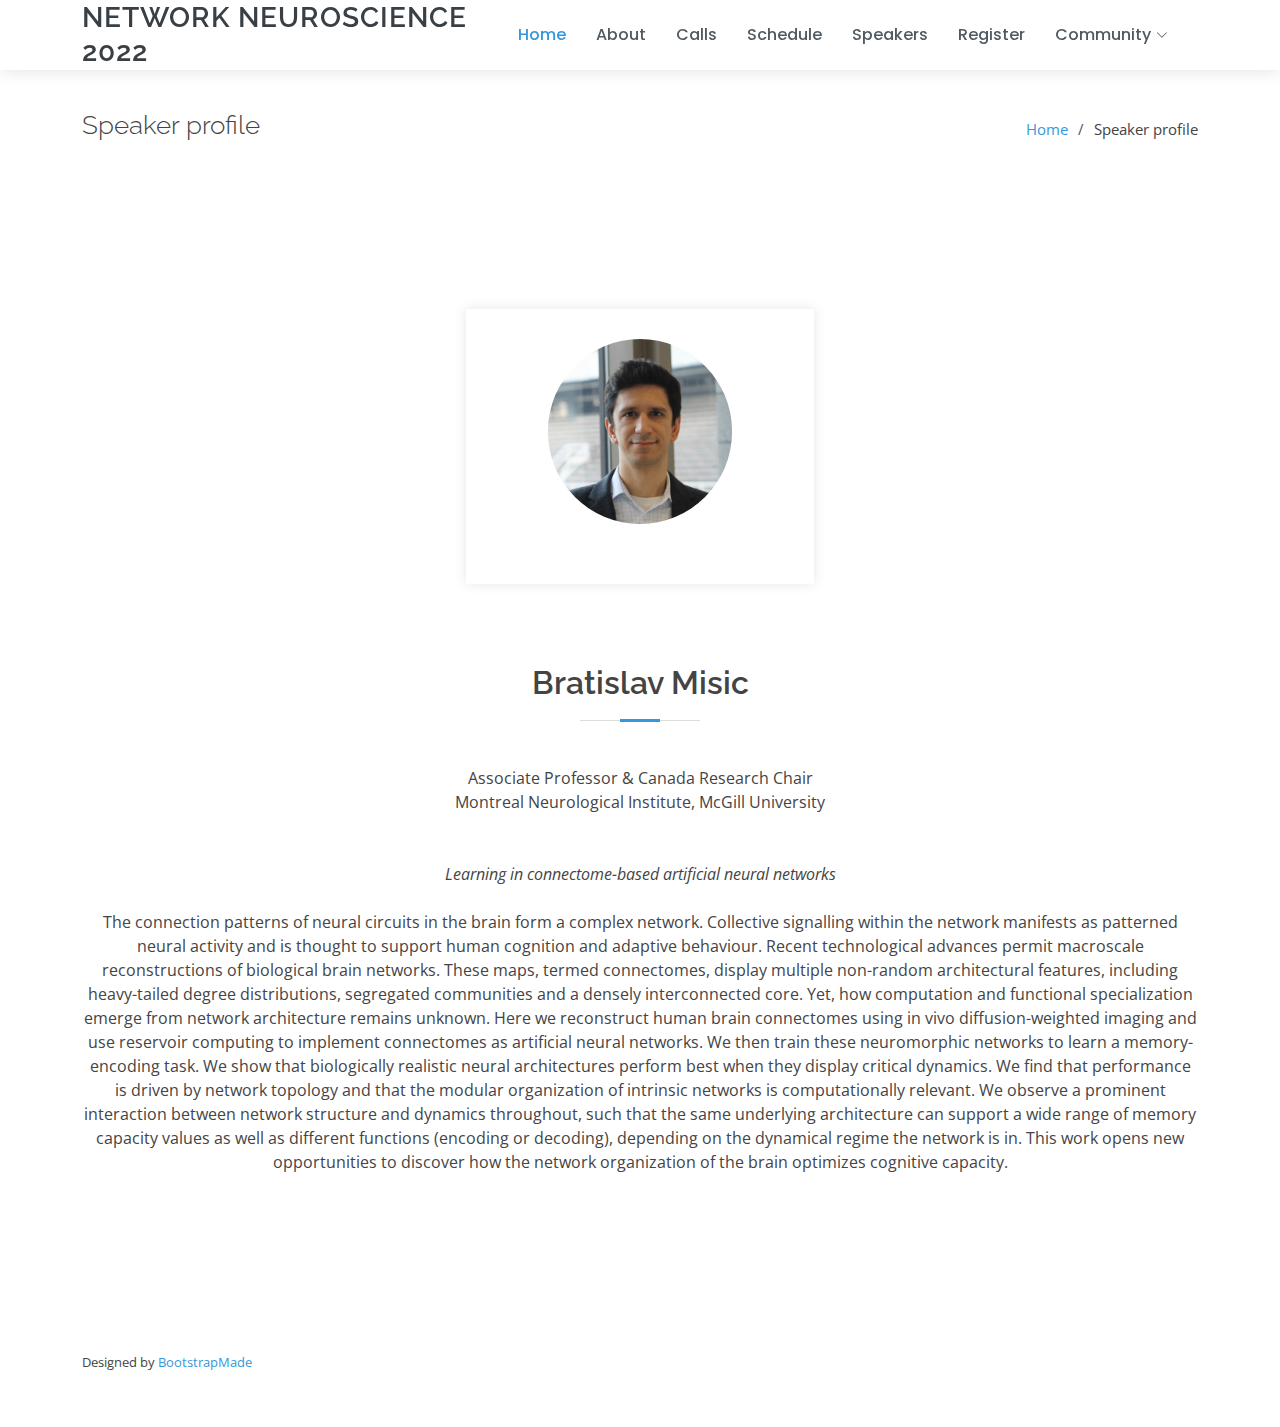
<file: misic.html>
<!DOCTYPE html>
<html lang="en">

<head>
  <meta charset="utf-8">
  <meta content="width=device-width, initial-scale=1.0" name="viewport">

  <title>Network Neuroscience 2022</title>
  <meta content="" name="description">
  <meta content="" name="keywords">

  <!-- Favicons -->
  <link href="assets/img/coco/v1-crop-icon.jpeg" rel="icon">
  <link href="assets/img/coco/v1-crop-icon.jpeg" rel="apple-touch-icon">

  <!-- Google Fonts -->
  <link href="https://fonts.googleapis.com/css?family=Open+Sans:300,300i,400,400i,600,600i,700,700i|Raleway:300,300i,400,400i,500,500i,600,600i,700,700i|Poppins:300,300i,400,400i,500,500i,600,600i,700,700i" rel="stylesheet">

  <!-- Vendor CSS Files -->
  <link href="assets/vendor/bootstrap/css/bootstrap.min.css" rel="stylesheet">
  <link href="assets/vendor/bootstrap-icons/bootstrap-icons.css" rel="stylesheet">
  <link href="assets/vendor/boxicons/css/boxicons.min.css" rel="stylesheet">
  <link href="assets/vendor/glightbox/css/glightbox.min.css" rel="stylesheet">
  <link href="assets/vendor/swiper/swiper-bundle.min.css" rel="stylesheet">

  <!-- Template Main CSS File -->
  <link href="assets/css/style.css" rel="stylesheet">

  <!-- =======================================================
  * Template Name: Lumia - v4.7.0
  * Template URL: https://bootstrapmade.com/lumia-bootstrap-business-template/
  * Author: BootstrapMade.com
  * License: https://bootstrapmade.com/license/
  ======================================================== -->
</head>

<body>

  <!-- ======= Header ======= -->
  <header id="header" class="fixed-top d-flex align-items-center">
    <div class="container d-flex align-items-center">

      <div class="logo me-auto">
        <h1><a href="index.html">Network Neuroscience 2022</a></h1>
        <!-- Uncomment below if you prefer to use an image logo -->
        <!-- <a href="index.html"><img src="assets/img/logo.png" alt="" class="img-fluid"></a>-->
      </div>

      <nav id="navbar" class="navbar order-last order-lg-0">
        <ul>
          <li><a class="nav-link scrollto active" href="index.html#hero">Home</a></li>
          <li><a class="nav-link scrollto" href="index.html#about">About</a></li>
          <li><a class="nav-link scrollto" href="index.html#portfolio">Calls</a></li>
          <li><a class="nav-link scrollto " href="index.html#services">Schedule</a></li>
          <li><a class="nav-link scrollto" href="index.html#team">Speakers</a></li>
          <li><a class="nav-link scrollto" href="index.html#register">Register</a></li>
          <li class="dropdown"><a href="#"><span>Community</span> <i class="bi bi-chevron-down"></i></a>
            <ul>
              <li><a href="index.html#team">Team</a></li>
              <!-- <li class="dropdown"><a href="#"><span>Deep Drop Down</span> <i class="bi bi-chevron-right"></i></a>
                <ul>
                  <li><a href="#">Social Media</a></li>
                  <li><a href="#">Journal</a></li>
                  <li><a href="#">Poster Session</a></li>
                </ul>
              </li> -->
              <li><a href="index.html#contact">Contact</a></li>
              <li><a href="https://direct.mit.edu/netn">Journal</a></li>
              <li><a href="poster.html">Poster Session</a></li>
              <li><a href="history.html">History</a></li>
              <li><a href="https://netsci2022.net/">NetSci 2022</a></li>
            </ul>
          </li>
          
        </ul>
        <i class="bi bi-list mobile-nav-toggle"></i>
      </nav><!-- .navbar -->

      <div class="header-social-links d-flex align-items-center">
        <!--<a href="#" class="twitter"><i class="bi bi-twitter"></i></a>
        <a href="#" class="facebook"><i class="bi bi-facebook"></i></a>-->
      </div>

    </div>
  </header><!-- End Header -->

  <main id="main">

    <!-- ======= Breadcrumbs ======= -->
    <section class="breadcrumbs">
      <div class="container">

        <div class="d-flex justify-content-between align-items-center">
          <h2>Speaker profile</h2>
          <ol>
            <li><a href="index.html">Home</a></li>
            <li>Speaker profile</li>
          </ol>
        </div>

      </div>
    </section><!-- End Breadcrumbs -->

    <section class="inner-page">
      <div class="container">

        <section id="team" class="team">
      <div class="container">


<div class="row">

  <div class="col-lg-4 col-md-6 d-flex align-items-stretch">
            
</div>



           <div class="col-lg-4 col-md-6 d-flex align-items-stretch">
            <div class="member">
              <img src="assets/img/Bratislav_Misic_Photo_2.jpg" alt="">
            </div>
</div>

</div>
    </section>



      

        <div class="section-title">
          <h2>Bratislav Misic</h2>
          <br>
          Associate Professor & Canada Research Chair
          <br>
          Montreal Neurological Institute, McGill University
          <p>
            <br>
            <br>
           <i>Learning in connectome-based artificial neural networks</i>
           <br>
            <br>

The connection patterns of neural circuits in the brain form a complex network. Collective signalling within the network manifests
as patterned neural activity and is thought to support human cognition and adaptive behaviour. Recent technological advances
permit macroscale reconstructions of biological brain networks. These maps, termed connectomes, display multiple non-random
architectural features, including heavy-tailed degree distributions, segregated communities and a densely interconnected core. Yet,
how computation and functional specialization emerge from network architecture remains unknown. Here we reconstruct human
brain connectomes using in vivo diffusion-weighted imaging and use reservoir computing to implement connectomes as artificial
neural networks. We then train these neuromorphic networks to learn a memory-encoding task. We show that biologically realistic
neural architectures perform best when they display critical dynamics. We find that performance is driven by network topology and
that the modular organization of intrinsic networks is computationally relevant. We observe a prominent interaction between network
structure and dynamics throughout, such that the same underlying architecture can support a wide range of memory capacity
values as well as different functions (encoding or decoding), depending on the dynamical regime the network is in. This work opens
new opportunities to discover how the network organization of the brain optimizes cognitive capacity.


          </p>

        </div>
      </div>
    </section>

  </main><!-- End #main -->

  <!-- ======= Footer ======= -->
  <footer id="footer">

    <div class="footer-top">
   

    <div class="container d-md-flex py-4">

      <div class="me-md-auto text-center text-md-start">
        
        <div class="credits">
          <!-- All the links in the footer should remain intact. -->
          <!-- You can delete the links only if you purchased the pro version. -->
          <!-- Licensing information: https://bootstrapmade.com/license/ -->
          <!-- Purchase the pro version with working PHP/AJAX contact form: https://bootstrapmade.com/lumia-bootstrap-business-template/ -->
          Designed by <a href="https://bootstrapmade.com/">BootstrapMade</a>
        </div>
      </div>
      <div class="social-links text-center text-md-right pt-3 pt-md-0">
       <!-- <a href="#" class="twitter"><i class="bx bxl-twitter"></i></a>
        <a href="#" class="facebook"><i class="bx bxl-facebook"></i></a>-->
      </div>
    </div>
  </footer><!-- End Footer -->

  <a href="#" class="back-to-top d-flex align-items-center justify-content-center"><i class="bi bi-arrow-up-short"></i></a>

  <!-- Vendor JS Files -->
  <script src="assets/vendor/purecounter/purecounter.js"></script>
  <script src="assets/vendor/bootstrap/js/bootstrap.bundle.min.js"></script>
  <script src="assets/vendor/glightbox/js/glightbox.min.js"></script>
  <script src="assets/vendor/isotope-layout/isotope.pkgd.min.js"></script>
  <script src="assets/vendor/swiper/swiper-bundle.min.js"></script>
  <script src="assets/vendor/waypoints/noframework.waypoints.js"></script>
  <script src="assets/vendor/php-email-form/validate.js"></script>

  <!-- Template Main JS File -->
  <script src="assets/js/main.js"></script>

</body>

</html>
</file>
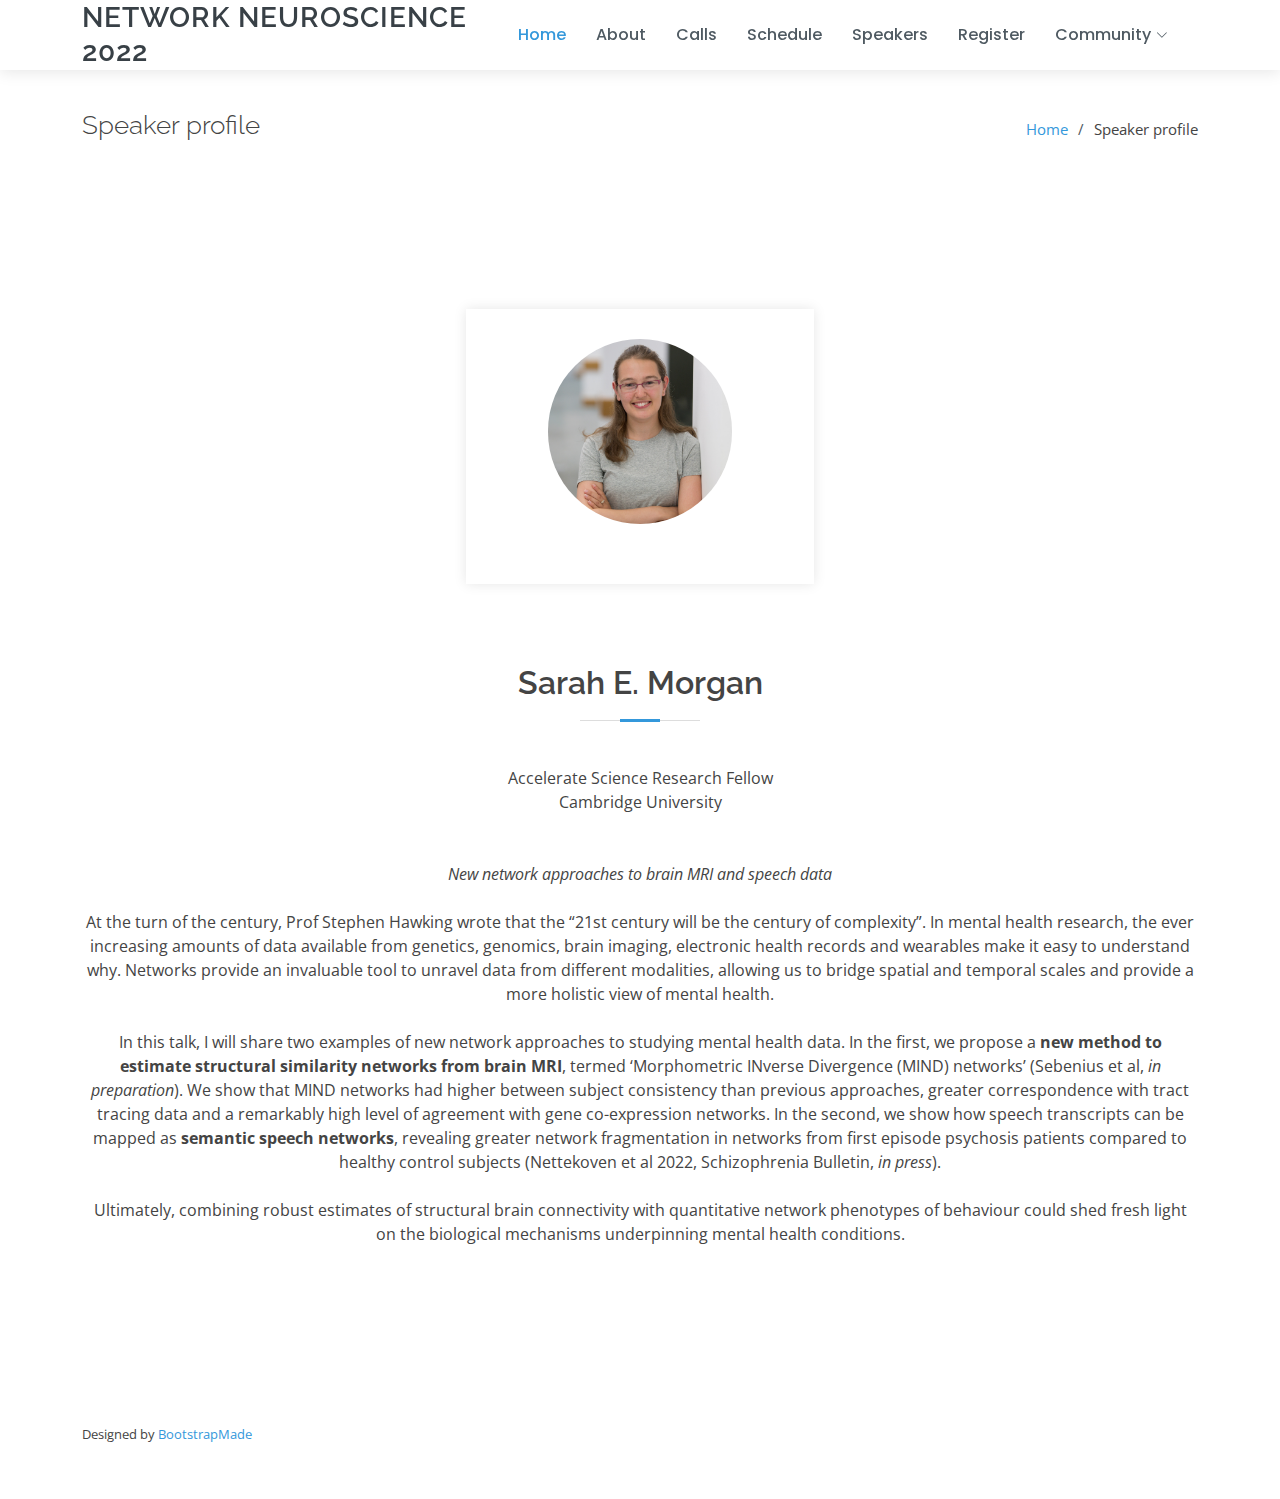
<file: morgan.html>
<!DOCTYPE html>
<html lang="en">

<head>
  <meta charset="utf-8">
  <meta content="width=device-width, initial-scale=1.0" name="viewport">

  <title>Network Neuroscience 2022</title>
  <meta content="" name="description">
  <meta content="" name="keywords">

  <!-- Favicons -->
  <link href="assets/img/coco/v1-crop-icon.jpeg" rel="icon">
  <link href="assets/img/coco/v1-crop-icon.jpeg" rel="apple-touch-icon">

  <!-- Google Fonts -->
  <link href="https://fonts.googleapis.com/css?family=Open+Sans:300,300i,400,400i,600,600i,700,700i|Raleway:300,300i,400,400i,500,500i,600,600i,700,700i|Poppins:300,300i,400,400i,500,500i,600,600i,700,700i" rel="stylesheet">

  <!-- Vendor CSS Files -->
  <link href="assets/vendor/bootstrap/css/bootstrap.min.css" rel="stylesheet">
  <link href="assets/vendor/bootstrap-icons/bootstrap-icons.css" rel="stylesheet">
  <link href="assets/vendor/boxicons/css/boxicons.min.css" rel="stylesheet">
  <link href="assets/vendor/glightbox/css/glightbox.min.css" rel="stylesheet">
  <link href="assets/vendor/swiper/swiper-bundle.min.css" rel="stylesheet">

  <!-- Template Main CSS File -->
  <link href="assets/css/style.css" rel="stylesheet">

  <!-- =======================================================
  * Template Name: Lumia - v4.7.0
  * Template URL: https://bootstrapmade.com/lumia-bootstrap-business-template/
  * Author: BootstrapMade.com
  * License: https://bootstrapmade.com/license/
  ======================================================== -->
</head>

<body>

  <!-- ======= Header ======= -->
  <header id="header" class="fixed-top d-flex align-items-center">
    <div class="container d-flex align-items-center">

      <div class="logo me-auto">
        <h1><a href="index.html">Network Neuroscience 2022</a></h1>
        <!-- Uncomment below if you prefer to use an image logo -->
        <!-- <a href="index.html"><img src="assets/img/logo.png" alt="" class="img-fluid"></a>-->
      </div>

      <nav id="navbar" class="navbar order-last order-lg-0">
        <ul>
          <li><a class="nav-link scrollto active" href="index.html#hero">Home</a></li>
          <li><a class="nav-link scrollto" href="index.html#about">About</a></li>
          <li><a class="nav-link scrollto" href="index.html#portfolio">Calls</a></li>
          <li><a class="nav-link scrollto " href="index.html#services">Schedule</a></li>
          <li><a class="nav-link scrollto" href="index.html#team">Speakers</a></li>
          <li><a class="nav-link scrollto" href="index.html#register">Register</a></li>
          <li class="dropdown"><a href="#"><span>Community</span> <i class="bi bi-chevron-down"></i></a>
            <ul>
              <li><a href="index.html#team">Team</a></li>
              <!-- <li class="dropdown"><a href="#"><span>Deep Drop Down</span> <i class="bi bi-chevron-right"></i></a>
                <ul>
                  <li><a href="#">Social Media</a></li>
                  <li><a href="#">Journal</a></li>
                  <li><a href="#">Poster Session</a></li>
                </ul>
              </li> -->
              <li><a href="index.html#contact">Contact</a></li>
              <li><a href="https://direct.mit.edu/netn">Journal</a></li>
              <li><a href="poster.html">Poster Session</a></li>
              <li><a href="history.html">History</a></li>
              <li><a href="https://netsci2022.net/">NetSci 2022</a></li>
            </ul>
          </li>
          
        </ul>
        <i class="bi bi-list mobile-nav-toggle"></i>
      </nav><!-- .navbar -->

      <div class="header-social-links d-flex align-items-center">
        <!--<a href="#" class="twitter"><i class="bi bi-twitter"></i></a>
        <a href="#" class="facebook"><i class="bi bi-facebook"></i></a>-->
      </div>

    </div>
  </header><!-- End Header -->

  <main id="main">

    <!-- ======= Breadcrumbs ======= -->
    <section class="breadcrumbs">
      <div class="container">

        <div class="d-flex justify-content-between align-items-center">
          <h2>Speaker profile</h2>
          <ol>
            <li><a href="index.html">Home</a></li>
            <li>Speaker profile</li>
          </ol>
        </div>

      </div>
    </section><!-- End Breadcrumbs -->

    <section class="inner-page">
      <div class="container">

        <section id="team" class="team">
      <div class="container">


<div class="row">

  <div class="col-lg-4 col-md-6 d-flex align-items-stretch">
            
</div>



           <div class="col-lg-4 col-md-6 d-flex align-items-stretch">
            <div class="member">
              <img src="assets/img/sarah-morgan.jpg" alt="">
            </div>
</div>

</div>
    </section>


      

        <div class="section-title">
          <h2>Sarah E. Morgan</h2>
          <br>
          Accelerate Science Research Fellow
          <br>
          Cambridge University
          <p>
            <br>
            <br>
           <i>New network approaches to brain MRI and speech data</i>
           <br>
            <br>

At the turn of the century, Prof Stephen Hawking wrote that the “21st century will be the century of complexity”. In mental health research, the ever increasing amounts of data available from genetics, genomics, brain imaging, electronic health records and wearables make it easy to understand why. Networks provide an invaluable tool to unravel data from different modalities, allowing us to bridge spatial and temporal scales and provide a more holistic view of mental health. 

<br>
<br>
In this talk, I will share two examples of new network approaches to studying mental health data. In the first, we propose a <b>new method to estimate structural similarity networks from brain MRI</b>, termed ‘Morphometric INverse Divergence (MIND) networks’ (Sebenius et al, <i>in preparation</i>). We show that MIND networks had higher between subject consistency than previous approaches, greater correspondence with tract tracing data and a remarkably high level of agreement with gene co-expression networks. In the second, we show how speech transcripts can be mapped as <b>semantic speech networks</b>, revealing greater network fragmentation in networks from first episode psychosis patients compared to healthy control subjects (Nettekoven et al 2022, Schizophrenia Bulletin, <i>in press</i>). 
<br>
<br>
Ultimately, combining robust estimates of structural brain connectivity with quantitative network phenotypes of behaviour could shed fresh light on the biological mechanisms underpinning mental health conditions. 


          </p>

        </div>
      </div>
    </section>

  </main><!-- End #main -->

  <!-- ======= Footer ======= -->
  <footer id="footer">

    <div class="footer-top">
   

    <div class="container d-md-flex py-4">

      <div class="me-md-auto text-center text-md-start">
        
        <div class="credits">
          <!-- All the links in the footer should remain intact. -->
          <!-- You can delete the links only if you purchased the pro version. -->
          <!-- Licensing information: https://bootstrapmade.com/license/ -->
          <!-- Purchase the pro version with working PHP/AJAX contact form: https://bootstrapmade.com/lumia-bootstrap-business-template/ -->
          Designed by <a href="https://bootstrapmade.com/">BootstrapMade</a>
        </div>
      </div>
      <div class="social-links text-center text-md-right pt-3 pt-md-0">
       <!-- <a href="#" class="twitter"><i class="bx bxl-twitter"></i></a>
        <a href="#" class="facebook"><i class="bx bxl-facebook"></i></a>-->
      </div>
    </div>
  </footer><!-- End Footer -->

  <a href="#" class="back-to-top d-flex align-items-center justify-content-center"><i class="bi bi-arrow-up-short"></i></a>

  <!-- Vendor JS Files -->
  <script src="assets/vendor/purecounter/purecounter.js"></script>
  <script src="assets/vendor/bootstrap/js/bootstrap.bundle.min.js"></script>
  <script src="assets/vendor/glightbox/js/glightbox.min.js"></script>
  <script src="assets/vendor/isotope-layout/isotope.pkgd.min.js"></script>
  <script src="assets/vendor/swiper/swiper-bundle.min.js"></script>
  <script src="assets/vendor/waypoints/noframework.waypoints.js"></script>
  <script src="assets/vendor/php-email-form/validate.js"></script>

  <!-- Template Main JS File -->
  <script src="assets/js/main.js"></script>

</body>

</html>
</file>
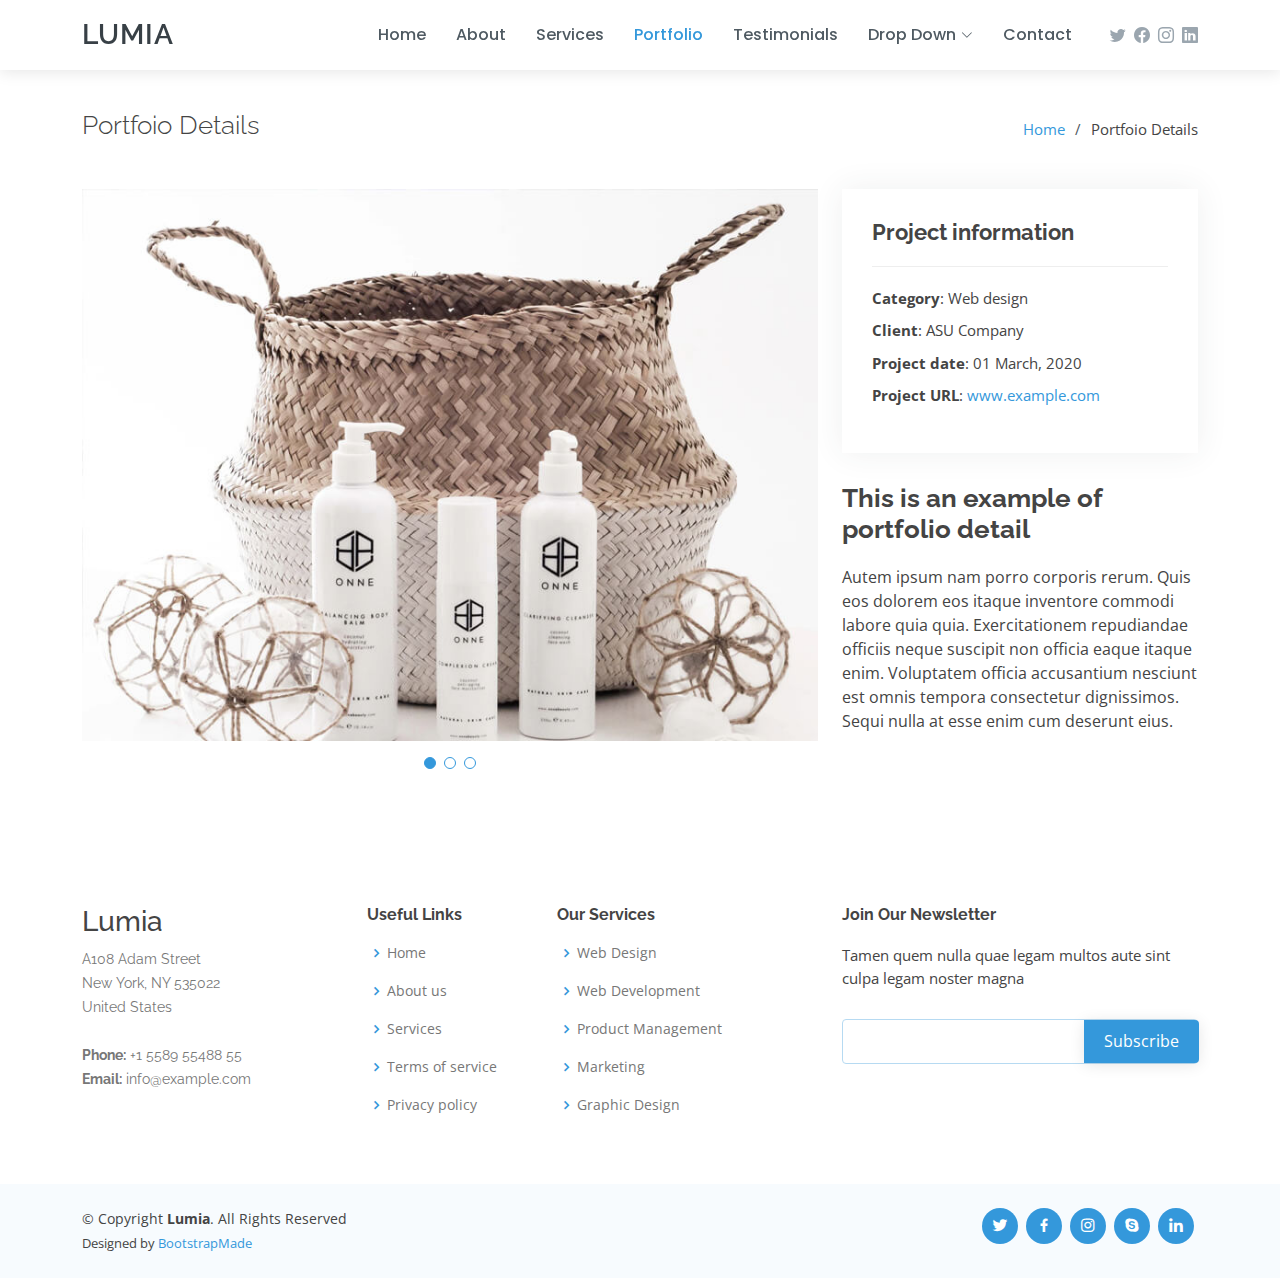
<file: portfolio-details.html>
<!DOCTYPE html>
<html lang="en">

<head>
  <meta charset="utf-8">
  <meta content="width=device-width, initial-scale=1.0" name="viewport">

  <title>Portfolio Details - Lumia Bootstrap Template</title>
  <meta content="" name="description">
  <meta content="" name="keywords">

  <!-- Favicons -->
  <link href="assets/img/favicon.png" rel="icon">
  <link href="assets/img/apple-touch-icon.png" rel="apple-touch-icon">

  <!-- Google Fonts -->
  <link href="https://fonts.googleapis.com/css?family=Open+Sans:300,300i,400,400i,600,600i,700,700i|Raleway:300,300i,400,400i,500,500i,600,600i,700,700i|Poppins:300,300i,400,400i,500,500i,600,600i,700,700i" rel="stylesheet">

  <!-- Vendor CSS Files -->
  <link href="assets/vendor/bootstrap/css/bootstrap.min.css" rel="stylesheet">
  <link href="assets/vendor/bootstrap-icons/bootstrap-icons.css" rel="stylesheet">
  <link href="assets/vendor/boxicons/css/boxicons.min.css" rel="stylesheet">
  <link href="assets/vendor/glightbox/css/glightbox.min.css" rel="stylesheet">
  <link href="assets/vendor/swiper/swiper-bundle.min.css" rel="stylesheet">

  <!-- Template Main CSS File -->
  <link href="assets/css/style.css" rel="stylesheet">

  <!-- =======================================================
  * Template Name: Lumia - v4.7.0
  * Template URL: https://bootstrapmade.com/lumia-bootstrap-business-template/
  * Author: BootstrapMade.com
  * License: https://bootstrapmade.com/license/
  ======================================================== -->
</head>

<body>

  <!-- ======= Header ======= -->
  <header id="header" class="fixed-top d-flex align-items-center">
    <div class="container d-flex align-items-center">

      <div class="logo me-auto">
        <h1><a href="index.html">Lumia</a></h1>
        <!-- Uncomment below if you prefer to use an image logo -->
        <!-- <a href="index.html"><img src="assets/img/logo.png" alt="" class="img-fluid"></a>-->
      </div>

      <nav id="navbar" class="navbar order-last order-lg-0">
        <ul>
          <li><a class="nav-link scrollto " href="#hero">Home</a></li>
          <li><a class="nav-link scrollto" href="#about">About</a></li>
          <li><a class="nav-link scrollto" href="#services">Services</a></li>
          <li><a class="nav-link scrollto active" href="#portfolio">Portfolio</a></li>
          <li><a class="nav-link scrollto" href="#testimonials">Testimonials</a></li>
          <li class="dropdown"><a href="#"><span>Drop Down</span> <i class="bi bi-chevron-down"></i></a>
            <ul>
              <li><a href="#">Drop Down 1</a></li>
              <li class="dropdown"><a href="#"><span>Deep Drop Down</span> <i class="bi bi-chevron-right"></i></a>
                <ul>
                  <li><a href="#">Deep Drop Down 1</a></li>
                  <li><a href="#">Deep Drop Down 2</a></li>
                  <li><a href="#">Deep Drop Down 3</a></li>
                  <li><a href="#">Deep Drop Down 4</a></li>
                  <li><a href="#">Deep Drop Down 5</a></li>
                </ul>
              </li>
              <li><a href="#">Drop Down 2</a></li>
              <li><a href="#">Drop Down 3</a></li>
              <li><a href="#">Drop Down 4</a></li>
            </ul>
          </li>
          <li><a class="nav-link scrollto" href="#contact">Contact</a></li>
        </ul>
        <i class="bi bi-list mobile-nav-toggle"></i>
      </nav><!-- .navbar -->

      <div class="header-social-links d-flex align-items-center">
        <a href="#" class="twitter"><i class="bi bi-twitter"></i></a>
        <a href="#" class="facebook"><i class="bi bi-facebook"></i></a>
        <a href="#" class="instagram"><i class="bi bi-instagram"></i></a>
        <a href="#" class="linkedin"><i class="bi bi-linkedin"></i></i></a>
      </div>

    </div>
  </header><!-- End Header -->

  <main id="main">

    <!-- ======= Breadcrumbs ======= -->
    <section id="breadcrumbs" class="breadcrumbs">
      <div class="container">

        <div class="d-flex justify-content-between align-items-center">
          <h2>Portfoio Details</h2>
          <ol>
            <li><a href="index.html">Home</a></li>
            <li>Portfoio Details</li>
          </ol>
        </div>

      </div>
    </section><!-- End Breadcrumbs -->

    <!-- ======= Portfolio Details Section ======= -->
    <section id="portfolio-details" class="portfolio-details">
      <div class="container">

        <div class="row gy-4">

          <div class="col-lg-8">
            <div class="portfolio-details-slider swiper">
              <div class="swiper-wrapper align-items-center">

                <div class="swiper-slide">
                  <img src="assets/img/portfolio/portfolio-1.jpg" alt="">
                </div>

                <div class="swiper-slide">
                  <img src="assets/img/portfolio/portfolio-2.jpg" alt="">
                </div>

                <div class="swiper-slide">
                  <img src="assets/img/portfolio/portfolio-3.jpg" alt="">
                </div>

              </div>
              <div class="swiper-pagination"></div>
            </div>
          </div>

          <div class="col-lg-4">
            <div class="portfolio-info">
              <h3>Project information</h3>
              <ul>
                <li><strong>Category</strong>: Web design</li>
                <li><strong>Client</strong>: ASU Company</li>
                <li><strong>Project date</strong>: 01 March, 2020</li>
                <li><strong>Project URL</strong>: <a href="#">www.example.com</a></li>
              </ul>
            </div>
            <div class="portfolio-description">
              <h2>This is an example of portfolio detail</h2>
              <p>
                Autem ipsum nam porro corporis rerum. Quis eos dolorem eos itaque inventore commodi labore quia quia. Exercitationem repudiandae officiis neque suscipit non officia eaque itaque enim. Voluptatem officia accusantium nesciunt est omnis tempora consectetur dignissimos. Sequi nulla at esse enim cum deserunt eius.
              </p>
            </div>
          </div>

        </div>

      </div>
    </section><!-- End Portfolio Details Section -->

  </main><!-- End #main -->

  <!-- ======= Footer ======= -->
  <footer id="footer">

    <div class="footer-top">
      <div class="container">
        <div class="row">

          <div class="col-lg-3 col-md-6 footer-contact">
            <h3>Lumia</h3>
            <p>
              A108 Adam Street <br>
              New York, NY 535022<br>
              United States <br><br>
              <strong>Phone:</strong> +1 5589 55488 55<br>
              <strong>Email:</strong> info@example.com<br>
            </p>
          </div>

          <div class="col-lg-2 col-md-6 footer-links">
            <h4>Useful Links</h4>
            <ul>
              <li><i class="bx bx-chevron-right"></i> <a href="#">Home</a></li>
              <li><i class="bx bx-chevron-right"></i> <a href="#">About us</a></li>
              <li><i class="bx bx-chevron-right"></i> <a href="#">Services</a></li>
              <li><i class="bx bx-chevron-right"></i> <a href="#">Terms of service</a></li>
              <li><i class="bx bx-chevron-right"></i> <a href="#">Privacy policy</a></li>
            </ul>
          </div>

          <div class="col-lg-3 col-md-6 footer-links">
            <h4>Our Services</h4>
            <ul>
              <li><i class="bx bx-chevron-right"></i> <a href="#">Web Design</a></li>
              <li><i class="bx bx-chevron-right"></i> <a href="#">Web Development</a></li>
              <li><i class="bx bx-chevron-right"></i> <a href="#">Product Management</a></li>
              <li><i class="bx bx-chevron-right"></i> <a href="#">Marketing</a></li>
              <li><i class="bx bx-chevron-right"></i> <a href="#">Graphic Design</a></li>
            </ul>
          </div>

          <div class="col-lg-4 col-md-6 footer-newsletter">
            <h4>Join Our Newsletter</h4>
            <p>Tamen quem nulla quae legam multos aute sint culpa legam noster magna</p>
            <form action="" method="post">
              <input type="email" name="email"><input type="submit" value="Subscribe">
            </form>
          </div>

        </div>
      </div>
    </div>

    <div class="container d-md-flex py-4">

      <div class="me-md-auto text-center text-md-start">
        <div class="copyright">
          &copy; Copyright <strong><span>Lumia</span></strong>. All Rights Reserved
        </div>
        <div class="credits">
          <!-- All the links in the footer should remain intact. -->
          <!-- You can delete the links only if you purchased the pro version. -->
          <!-- Licensing information: https://bootstrapmade.com/license/ -->
          <!-- Purchase the pro version with working PHP/AJAX contact form: https://bootstrapmade.com/lumia-bootstrap-business-template/ -->
          Designed by <a href="https://bootstrapmade.com/">BootstrapMade</a>
        </div>
      </div>
      <div class="social-links text-center text-md-right pt-3 pt-md-0">
        <a href="#" class="twitter"><i class="bx bxl-twitter"></i></a>
        <a href="#" class="facebook"><i class="bx bxl-facebook"></i></a>
        <a href="#" class="instagram"><i class="bx bxl-instagram"></i></a>
        <a href="#" class="google-plus"><i class="bx bxl-skype"></i></a>
        <a href="#" class="linkedin"><i class="bx bxl-linkedin"></i></a>
      </div>
    </div>
  </footer><!-- End Footer -->

  <a href="#" class="back-to-top d-flex align-items-center justify-content-center"><i class="bi bi-arrow-up-short"></i></a>

  <!-- Vendor JS Files -->
  <script src="assets/vendor/purecounter/purecounter.js"></script>
  <script src="assets/vendor/bootstrap/js/bootstrap.bundle.min.js"></script>
  <script src="assets/vendor/glightbox/js/glightbox.min.js"></script>
  <script src="assets/vendor/isotope-layout/isotope.pkgd.min.js"></script>
  <script src="assets/vendor/swiper/swiper-bundle.min.js"></script>
  <script src="assets/vendor/waypoints/noframework.waypoints.js"></script>
  <script src="assets/vendor/php-email-form/validate.js"></script>

  <!-- Template Main JS File -->
  <script src="assets/js/main.js"></script>

</body>

</html>
</file>
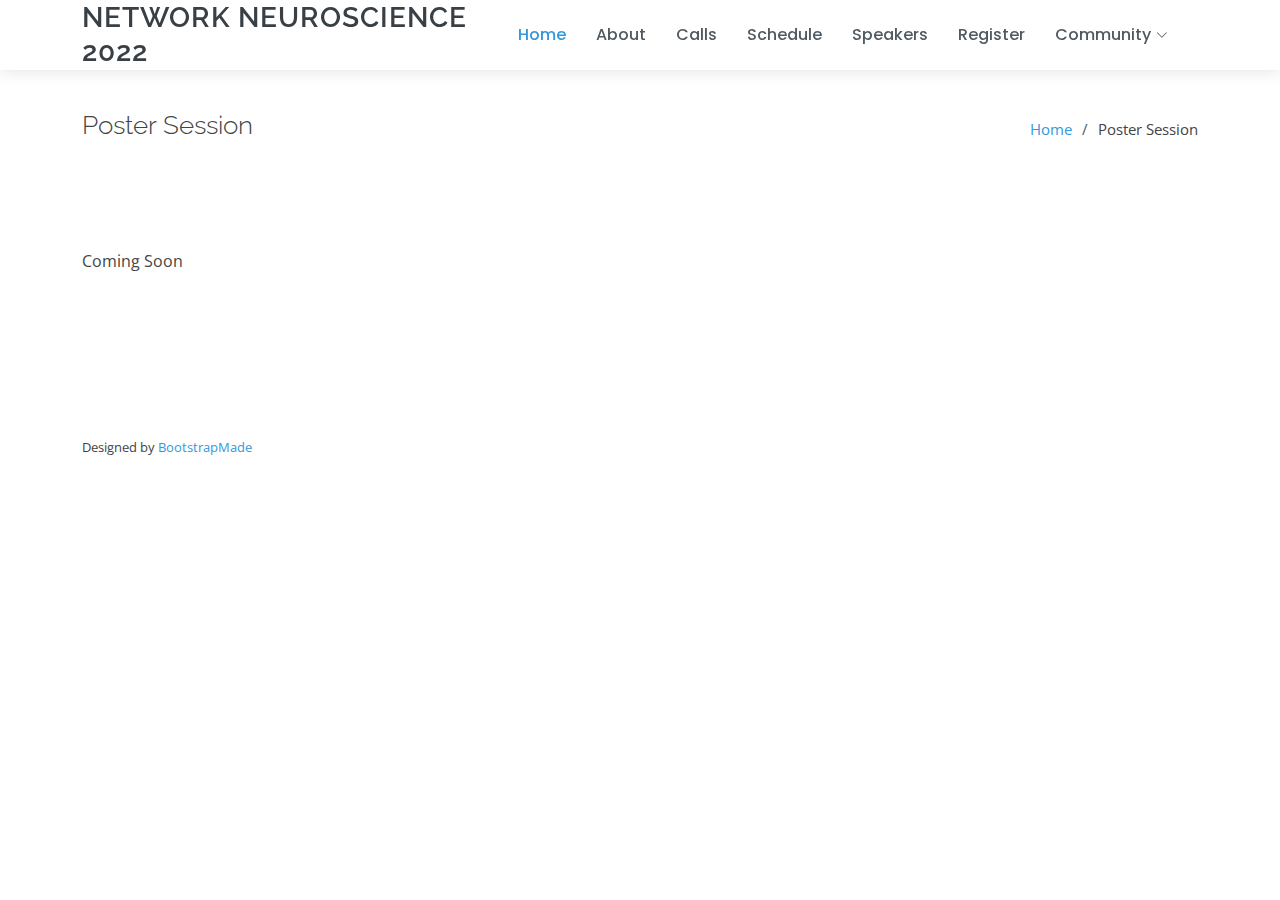
<file: poster.html>
<!DOCTYPE html>
<html lang="en">

<head>
  <meta charset="utf-8">
  <meta content="width=device-width, initial-scale=1.0" name="viewport">

  <title>Network Neuroscience 2022</title>
  <meta content="" name="description">
  <meta content="" name="keywords">

  <!-- Favicons -->
  <link href="assets/img/coco/v1-crop-icon.jpeg" rel="icon">
  <link href="assets/img/coco/v1-crop-icon.jpeg" rel="apple-touch-icon">

  <!-- Google Fonts -->
  <link href="https://fonts.googleapis.com/css?family=Open+Sans:300,300i,400,400i,600,600i,700,700i|Raleway:300,300i,400,400i,500,500i,600,600i,700,700i|Poppins:300,300i,400,400i,500,500i,600,600i,700,700i" rel="stylesheet">

  <!-- Vendor CSS Files -->
  <link href="assets/vendor/bootstrap/css/bootstrap.min.css" rel="stylesheet">
  <link href="assets/vendor/bootstrap-icons/bootstrap-icons.css" rel="stylesheet">
  <link href="assets/vendor/boxicons/css/boxicons.min.css" rel="stylesheet">
  <link href="assets/vendor/glightbox/css/glightbox.min.css" rel="stylesheet">
  <link href="assets/vendor/swiper/swiper-bundle.min.css" rel="stylesheet">

  <!-- Template Main CSS File -->
  <link href="assets/css/style.css" rel="stylesheet">

  <!-- =======================================================
  * Template Name: Lumia - v4.7.0
  * Template URL: https://bootstrapmade.com/lumia-bootstrap-business-template/
  * Author: BootstrapMade.com
  * License: https://bootstrapmade.com/license/
  ======================================================== -->
</head>

<body>

  <!-- ======= Header ======= -->
  <header id="header" class="fixed-top d-flex align-items-center">
    <div class="container d-flex align-items-center">

      <div class="logo me-auto">
        <h1><a href="index.html">Network Neuroscience 2022</a></h1>
        <!-- Uncomment below if you prefer to use an image logo -->
        <!-- <a href="index.html"><img src="assets/img/logo.png" alt="" class="img-fluid"></a>-->
      </div>

      <nav id="navbar" class="navbar order-last order-lg-0">
        <ul>
          <li><a class="nav-link scrollto active" href="index.html#hero">Home</a></li>
          <li><a class="nav-link scrollto" href="index.html#about">About</a></li>
          <li><a class="nav-link scrollto" href="index.html#portfolio">Calls</a></li>
          <li><a class="nav-link scrollto " href="index.html#services">Schedule</a></li>
          <li><a class="nav-link scrollto" href="index.html#team">Speakers</a></li>
          <li><a class="nav-link scrollto" href="index.html#register">Register</a></li>
          <li class="dropdown"><a href="#"><span>Community</span> <i class="bi bi-chevron-down"></i></a>
            <ul>
              <li><a href="index.html#team">Team</a></li>
              <!-- <li class="dropdown"><a href="#"><span>Deep Drop Down</span> <i class="bi bi-chevron-right"></i></a>
                <ul>
                  <li><a href="#">Social Media</a></li>
                  <li><a href="#">Journal</a></li>
                  <li><a href="#">Poster Session</a></li>
                </ul>
              </li> -->
              <li><a href="index.html#contact">Contact</a></li>
              <li><a href="https://direct.mit.edu/netn">Journal</a></li>
              <li><a href="poster.html">Poster Session</a></li>
              <li><a href="history.html">History</a></li>
              <li><a href="https://netsci2022.net/">NetSci 2022</a></li>
            </ul>
          </li>
          
        </ul>
        <i class="bi bi-list mobile-nav-toggle"></i>
      </nav><!-- .navbar -->

      <div class="header-social-links d-flex align-items-center">
        <!--<a href="#" class="twitter"><i class="bi bi-twitter"></i></a>
        <a href="#" class="facebook"><i class="bi bi-facebook"></i></a>-->
      </div>

    </div>
  </header><!-- End Header -->

  <main id="main">

    <!-- ======= Breadcrumbs ======= -->
    <section class="breadcrumbs">
      <div class="container">

        <div class="d-flex justify-content-between align-items-center">
          <h2>Poster Session</h2>
          <ol>
            <li><a href="index.html">Home</a></li>
            <li>Poster Session</li>
          </ol>
        </div>

      </div>
    </section><!-- End Breadcrumbs -->

    <section class="inner-page">
      <div class="container">
        <p>
          Coming Soon
        </p>
      </div>
    </section>

  </main><!-- End #main -->

  <!-- ======= Footer ======= -->
  <footer id="footer">

    <div class="footer-top">
   

    <div class="container d-md-flex py-4">

      <div class="me-md-auto text-center text-md-start">
        
        <div class="credits">
          <!-- All the links in the footer should remain intact. -->
          <!-- You can delete the links only if you purchased the pro version. -->
          <!-- Licensing information: https://bootstrapmade.com/license/ -->
          <!-- Purchase the pro version with working PHP/AJAX contact form: https://bootstrapmade.com/lumia-bootstrap-business-template/ -->
          Designed by <a href="https://bootstrapmade.com/">BootstrapMade</a>
        </div>
      </div>
      <div class="social-links text-center text-md-right pt-3 pt-md-0">
        <!--<a href="#" class="twitter"><i class="bx bxl-twitter"></i></a>
        <a href="#" class="facebook"><i class="bx bxl-facebook"></i></a>-->
      </div>
    </div>
  </footer><!-- End Footer -->

  <a href="#" class="back-to-top d-flex align-items-center justify-content-center"><i class="bi bi-arrow-up-short"></i></a>

  <!-- Vendor JS Files -->
  <script src="assets/vendor/purecounter/purecounter.js"></script>
  <script src="assets/vendor/bootstrap/js/bootstrap.bundle.min.js"></script>
  <script src="assets/vendor/glightbox/js/glightbox.min.js"></script>
  <script src="assets/vendor/isotope-layout/isotope.pkgd.min.js"></script>
  <script src="assets/vendor/swiper/swiper-bundle.min.js"></script>
  <script src="assets/vendor/waypoints/noframework.waypoints.js"></script>
  <script src="assets/vendor/php-email-form/validate.js"></script>

  <!-- Template Main JS File -->
  <script src="assets/js/main.js"></script>

</body>

</html>
</file>
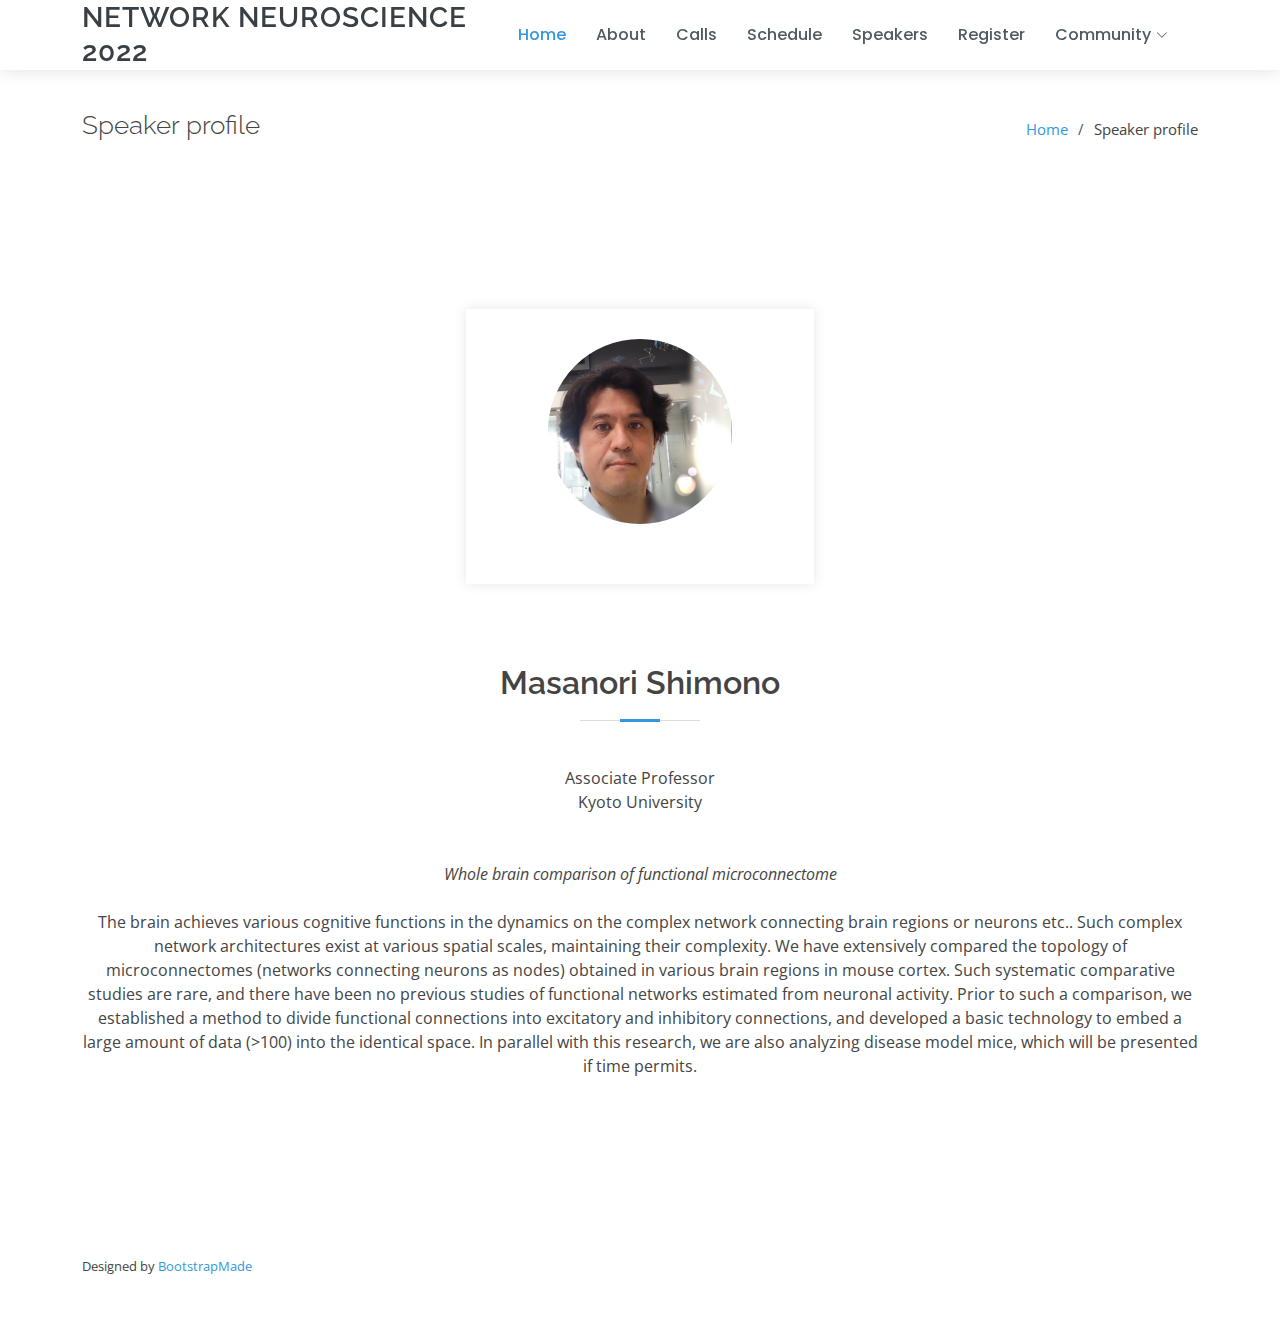
<file: shimono.html>
<!DOCTYPE html>
<html lang="en">

<head>
  <meta charset="utf-8">
  <meta content="width=device-width, initial-scale=1.0" name="viewport">

  <title>Network Neuroscience 2022</title>
  <meta content="" name="description">
  <meta content="" name="keywords">

  <!-- Favicons -->
  <link href="assets/img/coco/v1-crop-icon.jpeg" rel="icon">
  <link href="assets/img/coco/v1-crop-icon.jpeg" rel="apple-touch-icon">

  <!-- Google Fonts -->
  <link href="https://fonts.googleapis.com/css?family=Open+Sans:300,300i,400,400i,600,600i,700,700i|Raleway:300,300i,400,400i,500,500i,600,600i,700,700i|Poppins:300,300i,400,400i,500,500i,600,600i,700,700i" rel="stylesheet">

  <!-- Vendor CSS Files -->
  <link href="assets/vendor/bootstrap/css/bootstrap.min.css" rel="stylesheet">
  <link href="assets/vendor/bootstrap-icons/bootstrap-icons.css" rel="stylesheet">
  <link href="assets/vendor/boxicons/css/boxicons.min.css" rel="stylesheet">
  <link href="assets/vendor/glightbox/css/glightbox.min.css" rel="stylesheet">
  <link href="assets/vendor/swiper/swiper-bundle.min.css" rel="stylesheet">

  <!-- Template Main CSS File -->
  <link href="assets/css/style.css" rel="stylesheet">

  <!-- =======================================================
  * Template Name: Lumia - v4.7.0
  * Template URL: https://bootstrapmade.com/lumia-bootstrap-business-template/
  * Author: BootstrapMade.com
  * License: https://bootstrapmade.com/license/
  ======================================================== -->
</head>

<body>

  <!-- ======= Header ======= -->
  <header id="header" class="fixed-top d-flex align-items-center">
    <div class="container d-flex align-items-center">

      <div class="logo me-auto">
        <h1><a href="index.html">Network Neuroscience 2022</a></h1>
        <!-- Uncomment below if you prefer to use an image logo -->
        <!-- <a href="index.html"><img src="assets/img/logo.png" alt="" class="img-fluid"></a>-->
      </div>

      <nav id="navbar" class="navbar order-last order-lg-0">
        <ul>
          <li><a class="nav-link scrollto active" href="index.html#hero">Home</a></li>
          <li><a class="nav-link scrollto" href="index.html#about">About</a></li>
          <li><a class="nav-link scrollto" href="index.html#portfolio">Calls</a></li>
          <li><a class="nav-link scrollto " href="index.html#services">Schedule</a></li>
          <li><a class="nav-link scrollto" href="index.html#team">Speakers</a></li>
          <li><a class="nav-link scrollto" href="index.html#register">Register</a></li>
          <li class="dropdown"><a href="#"><span>Community</span> <i class="bi bi-chevron-down"></i></a>
            <ul>
              <li><a href="index.html#team">Team</a></li>
              <!-- <li class="dropdown"><a href="#"><span>Deep Drop Down</span> <i class="bi bi-chevron-right"></i></a>
                <ul>
                  <li><a href="#">Social Media</a></li>
                  <li><a href="#">Journal</a></li>
                  <li><a href="#">Poster Session</a></li>
                </ul>
              </li> -->
              <li><a href="index.html#contact">Contact</a></li>
              <li><a href="https://direct.mit.edu/netn">Journal</a></li>
              <li><a href="poster.html">Poster Session</a></li>
              <li><a href="history.html">History</a></li>
              <li><a href="https://netsci2022.net/">NetSci 2022</a></li>
            </ul>
          </li>
          
        </ul>
        <i class="bi bi-list mobile-nav-toggle"></i>
      </nav><!-- .navbar -->

      <div class="header-social-links d-flex align-items-center">
        <!--<a href="#" class="twitter"><i class="bi bi-twitter"></i></a>
        <a href="#" class="facebook"><i class="bi bi-facebook"></i></a>-->
      </div>

    </div>
  </header><!-- End Header -->

  <main id="main">

    <!-- ======= Breadcrumbs ======= -->
    <section class="breadcrumbs">
      <div class="container">

        <div class="d-flex justify-content-between align-items-center">
          <h2>Speaker profile</h2>
          <ol>
            <li><a href="index.html">Home</a></li>
            <li>Speaker profile</li>
          </ol>
        </div>

      </div>
    </section><!-- End Breadcrumbs -->

    <section class="inner-page">
      <div class="container">

        <section id="team" class="team">
      <div class="container">


<div class="row">

  <div class="col-lg-4 col-md-6 d-flex align-items-stretch">
            
</div>



           <div class="col-lg-4 col-md-6 d-flex align-items-stretch">
            <div class="member">
              <img src="assets/img/m-shimono.png" alt="">
            </div>
</div>

</div>
    </section>
      

        <div class="section-title">
          <h2>Masanori Shimono</h2>
          <br>
          Associate Professor
          <br>
          Kyoto University
          <p>
            <br>
            <br>
           <i>Whole brain comparison of functional microconnectome</i>
           <br>
            <br>

The brain achieves various cognitive functions in the dynamics on the complex network connecting brain regions or neurons etc.. Such complex network architectures exist at various spatial scales, maintaining their complexity. We have extensively compared the topology of microconnectomes (networks connecting neurons as nodes) obtained in various brain regions in mouse cortex. Such systematic comparative studies are rare, and there have been no previous studies of functional networks estimated from neuronal activity. Prior to such a comparison, we established a method to divide functional connections into excitatory and inhibitory connections, and developed a basic technology to embed a large amount of data (>100) into the identical space. In parallel with this research, we are also analyzing disease model mice, which will be presented if time permits.



          </p>

        </div>
      </div>
    </section>

  </main><!-- End #main -->

  <!-- ======= Footer ======= -->
  <footer id="footer">

    <div class="footer-top">
   

    <div class="container d-md-flex py-4">

      <div class="me-md-auto text-center text-md-start">
        
        <div class="credits">
          <!-- All the links in the footer should remain intact. -->
          <!-- You can delete the links only if you purchased the pro version. -->
          <!-- Licensing information: https://bootstrapmade.com/license/ -->
          <!-- Purchase the pro version with working PHP/AJAX contact form: https://bootstrapmade.com/lumia-bootstrap-business-template/ -->
          Designed by <a href="https://bootstrapmade.com/">BootstrapMade</a>
        </div>
      </div>
      <div class="social-links text-center text-md-right pt-3 pt-md-0">
       <!-- <a href="#" class="twitter"><i class="bx bxl-twitter"></i></a>
        <a href="#" class="facebook"><i class="bx bxl-facebook"></i></a>-->
      </div>
    </div>
  </footer><!-- End Footer -->

  <a href="#" class="back-to-top d-flex align-items-center justify-content-center"><i class="bi bi-arrow-up-short"></i></a>

  <!-- Vendor JS Files -->
  <script src="assets/vendor/purecounter/purecounter.js"></script>
  <script src="assets/vendor/bootstrap/js/bootstrap.bundle.min.js"></script>
  <script src="assets/vendor/glightbox/js/glightbox.min.js"></script>
  <script src="assets/vendor/isotope-layout/isotope.pkgd.min.js"></script>
  <script src="assets/vendor/swiper/swiper-bundle.min.js"></script>
  <script src="assets/vendor/waypoints/noframework.waypoints.js"></script>
  <script src="assets/vendor/php-email-form/validate.js"></script>

  <!-- Template Main JS File -->
  <script src="assets/js/main.js"></script>

</body>

</html>
</file>
<file: assets/css/style.css>
/**
* Template Name: Lumia - v4.7.0
* Template URL: https://bootstrapmade.com/lumia-bootstrap-business-template/
* Author: BootstrapMade.com
* License: https://bootstrapmade.com/license/
*/

/*--------------------------------------------------------------
# General
--------------------------------------------------------------*/
body {
  font-family: "Open Sans", sans-serif;
  color: #444444;
}

a {
  color: #3498db;
  text-decoration: none;
}

a:hover {
  color: #5faee3;
  text-decoration: none;
}

h1, h2, h3, h4, h5, h6 {
  font-family: "Raleway", sans-serif;
}

/*--------------------------------------------------------------
# Back to top button
--------------------------------------------------------------*/
.back-to-top {
  position: fixed;
  visibility: hidden;
  opacity: 0;
  right: 15px;
  bottom: 15px;
  z-index: 996;
  background: #3498db;
  width: 40px;
  height: 40px;
  border-radius: 4px;
  transition: all 0.4s;
}
.back-to-top i {
  font-size: 28px;
  color: #fff;
  line-height: 0;
}
.back-to-top:hover {
  background: #57aae1;
  color: #fff;
}
.back-to-top.active {
  visibility: visible;
  opacity: 1;
}

/*--------------------------------------------------------------
# Header
--------------------------------------------------------------*/
#header {
  height: 70px;
  transition: all 0.5s;
  z-index: 997;
  transition: all 0.5s;
  background: #fff;
  box-shadow: 0px 2px 15px rgba(0, 0, 0, 0.1);
}
#header .logo h1 {
  font-size: 28px;
  margin: 0;
  font-weight: 600;
  letter-spacing: 1px;
  text-transform: uppercase;
  color: #384046;
}
#header .logo h1 a, #header .logo h1 a:hover {
  color: #384046;
  text-decoration: none;
}
#header .logo img {
  max-height: 40px;
}

/*--------------------------------------------------------------
# Header Social Links
--------------------------------------------------------------*/
.header-social-links {
  margin: 0 0 0 30px;
}
.header-social-links a {
  color: #9ba6af;
  padding-left: 8px;
  display: inline-block;
  line-height: 0px;
  transition: 0.3s;
}
.header-social-links a i {
  line-height: 0;
}
.header-social-links a:hover {
  color: #3498db;
}
@media (max-width: 768px) {
  .header-social-links {
    margin: 0 15px 0 0;
  }
}

/*--------------------------------------------------------------
# Navigation Menu
--------------------------------------------------------------*/
/**
* Desktop Navigation 
*/
.navbar {
  padding: 0;
}
.navbar ul {
  margin: 0;
  padding: 0;
  display: flex;
  list-style: none;
  align-items: center;
}
.navbar li {
  position: relative;
}
.navbar a, .navbar a:focus {
  display: flex;
  align-items: center;
  justify-content: space-between;
  padding: 10px 0 10px 30px;
  font-family: "Poppins", sans-serif;
  font-size: 16px;
  font-weight: 500;
  color: #4f5a62;
  white-space: nowrap;
  transition: 0.3s;
}
.navbar a i, .navbar a:focus i {
  font-size: 12px;
  line-height: 0;
  margin-left: 5px;
}
.navbar a:hover, .navbar .active, .navbar .active:focus, .navbar li:hover > a {
  color: #3498db;
}
.navbar .dropdown ul {
  display: block;
  position: absolute;
  left: 14px;
  top: calc(100% + 30px);
  margin: 0;
  padding: 10px 0;
  z-index: 99;
  opacity: 0;
  visibility: hidden;
  background: #fff;
  box-shadow: 0px 0px 30px rgba(127, 137, 161, 0.25);
  transition: 0.3s;
}
.navbar .dropdown ul li {
  min-width: 200px;
}
.navbar .dropdown ul a {
  padding: 10px 20px;
  font-size: 14px;
  font-weight: 400;
  color: #21262a;
}
.navbar .dropdown ul a i {
  font-size: 12px;
}
.navbar .dropdown ul a:hover, .navbar .dropdown ul .active:hover, .navbar .dropdown ul li:hover > a {
  color: #3498db;
}
.navbar .dropdown:hover > ul {
  opacity: 1;
  top: 100%;
  visibility: visible;
}
.navbar .dropdown .dropdown ul {
  top: 0;
  left: calc(100% - 30px);
  visibility: hidden;
}
.navbar .dropdown .dropdown:hover > ul {
  opacity: 1;
  top: 0;
  left: 100%;
  visibility: visible;
}
@media (max-width: 1366px) {
  .navbar .dropdown .dropdown ul {
    left: -90%;
  }
  .navbar .dropdown .dropdown:hover > ul {
    left: -100%;
  }
}

/**
* Mobile Navigation 
*/
.mobile-nav-toggle {
  color: #384046;
  font-size: 28px;
  cursor: pointer;
  display: none;
  line-height: 0;
  transition: 0.5s;
}
.mobile-nav-toggle.bi-x {
  color: #fff;
}

@media (max-width: 991px) {
  .mobile-nav-toggle {
    display: block;
  }

  .navbar ul {
    display: none;
  }
}
.navbar-mobile {
  position: fixed;
  overflow: hidden;
  top: 0;
  right: 0;
  left: 0;
  bottom: 0;
  background: rgba(33, 38, 42, 0.9);
  transition: 0.3s;
  z-index: 999;
}
.navbar-mobile .mobile-nav-toggle {
  position: absolute;
  top: 15px;
  right: 15px;
}
.navbar-mobile ul {
  display: block;
  position: absolute;
  top: 55px;
  right: 15px;
  bottom: 15px;
  left: 15px;
  padding: 10px 0;
  background-color: #fff;
  overflow-y: auto;
  transition: 0.3s;
}
.navbar-mobile a, .navbar-mobile a:focus {
  padding: 10px 20px;
  font-size: 15px;
  color: #384046;
}
.navbar-mobile a:hover, .navbar-mobile .active, .navbar-mobile li:hover > a {
  color: #3498db;
}
.navbar-mobile .getstarted, .navbar-mobile .getstarted:focus {
  margin: 15px;
}
.navbar-mobile .dropdown ul {
  position: static;
  display: none;
  margin: 10px 20px;
  padding: 10px 0;
  z-index: 99;
  opacity: 1;
  visibility: visible;
  background: #fff;
  box-shadow: 0px 0px 30px rgba(127, 137, 161, 0.25);
}
.navbar-mobile .dropdown ul li {
  min-width: 200px;
}
.navbar-mobile .dropdown ul a {
  padding: 10px 20px;
}
.navbar-mobile .dropdown ul a i {
  font-size: 12px;
}
.navbar-mobile .dropdown ul a:hover, .navbar-mobile .dropdown ul .active:hover, .navbar-mobile .dropdown ul li:hover > a {
  color: #3498db;
}
.navbar-mobile .dropdown > .dropdown-active {
  display: block;
}

/*--------------------------------------------------------------
# Hero Section
--------------------------------------------------------------*/
#hero {
  width: 100%;
  height: 60vh;
  background: url("../img/AI/netneuro10-4ratio.jpeg") center center;
  background-size: cover;
  position: relative;
  margin-top: 70px;
  padding: 0;
}
#hero:before {
  content: "";
  background: rgba(56, 64, 70, 0.7);
  position: absolute;
  bottom: 0;
  top: 0;
  left: 0;
  right: 0;
}
#hero .container {
  z-index: 2;
}
#hero h1 {
  margin: 0 0 10px 0;
  font-size: 48px;
  font-weight: 700;
  line-height: 56px;
  color: #fff;
}
#hero h1 span {
  border-bottom: 4px solid #3498db;
}
#hero h2 {
  color: rgba(255, 255, 255, 0.8);
  margin-bottom: 30px;
  font-size: 24px;
}
#hero .btn-get-started {
  font-family: "Poppins", sans-serif;
  font-weight: 400;
  font-size: 13px;
  letter-spacing: 2px;
  display: inline-block;
  padding: 12px 28px;
  border-radius: 4px;
  transition: ease-in-out 0.3s;
  color: #fff;
  background: #3498db;
  text-transform: uppercase;
}
#hero .btn-get-started:hover {
  background: #4ea5e0;
}
@media (max-width: 992px) {
  #hero {
    height: calc(100vh - 70px);
  }
}
@media (max-width: 768px) {
  #hero h1 {
    font-size: 30px;
    line-height: 36px;
  }
  #hero h2 {
    font-size: 18px;
    line-height: 24px;
    margin-bottom: 30px;
  }
}

/*--------------------------------------------------------------
# Sections General
--------------------------------------------------------------*/
section {
  padding: 60px 0;
}

.section-bg {
  background-color: #f7fbfe;
}

.section-title {
  text-align: center;
  padding-bottom: 30px;
}
.section-title h2 {
  font-size: 32px;
  font-weight: 600;
  margin-bottom: 20px;
  padding-bottom: 20px;
  position: relative;
}
.section-title h2::before {
  content: "";
  position: absolute;
  display: block;
  width: 120px;
  height: 1px;
  background: #ddd;
  bottom: 1px;
  left: calc(50% - 60px);
}
.section-title h2::after {
  content: "";
  position: absolute;
  display: block;
  width: 40px;
  height: 3px;
  background: #3498db;
  bottom: 0;
  left: calc(50% - 20px);
}
.section-title p {
  margin-bottom: 0;
}

/*--------------------------------------------------------------
# What We Do
--------------------------------------------------------------*/
.what-we-do .icon-box {
  text-align: center;
  padding: 30px 20px;
  transition: all ease-in-out 0.3s;
  background: #fff;
}
.what-we-do .icon-box .icon {
  margin: 0 auto;
  width: 64px;
  height: 64px;
  background: #eaf4fb;
  border-radius: 50px;
  display: flex;
  align-items: center;
  justify-content: center;
  margin-bottom: 20px;
  transition: ease-in-out 0.3s;
}
.what-we-do .icon-box .icon i {
  color: #3498db;
  font-size: 28px;
}
.what-we-do .icon-box h4 {
  font-weight: 700;
  margin-bottom: 15px;
  font-size: 24px;
}
.what-we-do .icon-box h4 a {
  color: #384046;
  transition: ease-in-out 0.3s;
}
.what-we-do .icon-box p {
  line-height: 24px;
  font-size: 14px;
  margin-bottom: 0;
}
.what-we-do .icon-box:hover {
  border-color: #fff;
  box-shadow: 0px 0 25px 0 rgba(0, 0, 0, 0.1);
}
.what-we-do .icon-box:hover h4 a, .what-we-do .icon-box:hover .icon i {
  color: #3498db;
}

/*--------------------------------------------------------------
# About
--------------------------------------------------------------*/
.about {
  padding: 10px 0;
}
.about h3 {
  font-weight: 600;
  font-size: 32px;
}
.about ul {
  list-style: none;
  padding: 0;
  font-size: 15px;
}
.about ul li + li {
  margin-top: 10px;
}
.about ul li {
  position: relative;
  padding-left: 26px;
}
.about ul i {
  position: absolute;
  left: 0;
  top: 0;
  font-size: 22px;
  color: #3498db;
}
.about .icon-boxes {
  padding-top: 10px;
}
.about .icon-boxes h4 {
  font-size: 20px;
  font-weight: 700;
  margin-top: 5px;
}
.about .icon-boxes i {
  font-size: 48px;
  color: #3498db;
}
.about .icon-boxes p {
  font-size: 15px;
  color: #848484;
}

/*--------------------------------------------------------------
# Skills
--------------------------------------------------------------*/
.skills .progress {
  height: 60px;
  display: block;
  background: none;
  border-radius: 0;
}
.skills .progress .skill {
  padding: 10px 0;
  margin: 0 0 6px 0;
  text-transform: uppercase;
  display: block;
  font-weight: 600;
  font-family: "Poppins", sans-serif;
  color: #384046;
}
.skills .progress .skill .val {
  float: right;
  font-style: normal;
}
.skills .progress-bar-wrap {
  background: #e8eaec;
}
.skills .progress-bar {
  width: 1px;
  height: 10px;
  transition: 0.9s;
  background-color: #5faee3;
}

/*--------------------------------------------------------------
# Counts
--------------------------------------------------------------*/
.counts {
  background: white;
  padding: 30px 0 40px 0;
}
.counts .count-box {
  padding: 30px 30px 25px 30px;
  width: 100%;
  position: relative;
  text-align: center;
  background: #fff;
}
.counts .count-box i {
  position: absolute;
  top: -25px;
  left: 50%;
  transform: translateX(-50%);
  font-size: 20px;
  background: #3498db;
  padding: 12px;
  color: #fff;
  border-radius: 50px;
  display: inline-flex;
  align-items: center;
  justify-content: center;
  width: 48px;
  height: 48px;
}
.counts .count-box span {
  font-size: 36px;
  display: block;
  font-weight: 600;
  color: #124364;
}
.counts .count-box p {
  padding: 0;
  margin: 0;
  font-family: "Raleway", sans-serif;
  font-size: 14px;
}

/*--------------------------------------------------------------
# Services
--------------------------------------------------------------*/
.services .icon-box {
  padding: 30px;
  border-radius: 6px;
  background: #fff;
  transition: ease-in-out 0.3s;
}
.services .icon-box i {
  float: left;
  color: #3498db;
  font-size: 40px;
  line-height: 0;
}
.services .icon-box h4 {
  margin-left: 70px;
  font-weight: 700;
  margin-bottom: 15px;
  font-size: 18px;
}
.services .icon-box h4 a {
  color: #384046;
  transition: 0.3s;
}
.services .icon-box p {
  margin-left: 70px;
  line-height: 24px;
  font-size: 14px;
}
.services .icon-box:hover {
  box-shadow: 0px 2px 22px rgba(0, 0, 0, 0.08);
}
.services .icon-box:hover h4 a {
  color: #3498db;
}

/*--------------------------------------------------------------
# Portfolio
--------------------------------------------------------------*/
.portfolio {
  padding: 60px 0;
}
.portfolio #portfolio-flters {
  padding: 0;
  margin: 0 0 35px 0;
  list-style: none;
  text-align: center;
}
.portfolio #portfolio-flters li {
  cursor: pointer;
  margin: 0 15px 15px 0;
  display: inline-block;
  padding: 10px 20px;
  font-size: 12px;
  line-height: 20px;
  color: #444444;
  border-radius: 4px;
  text-transform: uppercase;
  background: #fff;
  margin-bottom: 5px;
  transition: all 0.3s ease-in-out;
}
.portfolio #portfolio-flters li:hover, .portfolio #portfolio-flters li.filter-active {
  background: #3498db;
  color: #fff;
}
.portfolio #portfolio-flters li:last-child {
  margin-right: 0;
}
.portfolio .portfolio-wrap {
  box-shadow: 0px 2px 12px rgba(0, 0, 0, 0.08);
  transition: 0.3s;
}
.portfolio .portfolio-wrap:hover {
  box-shadow: 0px 4px 14px rgba(0, 0, 0, 0.16);
}
.portfolio .portfolio-item {
  position: relative;
  height: 360px;
  overflow: hidden;
}
.portfolio .portfolio-item figure {
  background: #000;
  overflow: hidden;
  height: 240px;
  position: relative;
  border-radius: 4px 4px 0 0;
  margin: 0;
}
.portfolio .portfolio-item figure:hover img {
  opacity: 0.4;
  transition: 0.4s;
}
.portfolio .portfolio-item figure .link-preview, .portfolio .portfolio-item figure .link-details {
  position: absolute;
  display: flex;
  align-items: center;
  justify-content: center;
  opacity: 0;
  line-height: 0;
  text-align: center;
  width: 36px;
  height: 36px;
  background: #fff;
  border-radius: 50%;
  transition: all 0.2s linear;
  overflow: hidden;
  font-size: 20px;
}
.portfolio .portfolio-item figure .link-preview i, .portfolio .portfolio-item figure .link-details i {
  color: #384046;
  line-height: 0;
}
.portfolio .portfolio-item figure .link-preview:hover, .portfolio .portfolio-item figure .link-details:hover {
  background: #3498db;
}
.portfolio .portfolio-item figure .link-preview:hover i, .portfolio .portfolio-item figure .link-details:hover i {
  color: #fff;
}
.portfolio .portfolio-item figure .link-preview {
  left: calc(50% - 38px);
  top: calc(50% - 18px);
}
.portfolio .portfolio-item figure .link-details {
  right: calc(50% - 38px);
  top: calc(50% - 18px);
}
.portfolio .portfolio-item figure:hover .link-preview {
  opacity: 1;
  left: calc(50% - 44px);
}
.portfolio .portfolio-item figure:hover .link-details {
  opacity: 1;
  right: calc(50% - 44px);
}
.portfolio .portfolio-item .portfolio-info {
  background: #fff;
  text-align: center;
  padding: 30px;
  height: 90px;
  border-radius: 0 0 3px 3px;
}
.portfolio .portfolio-item .portfolio-info h4 {
  font-size: 18px;
  line-height: 1px;
  font-weight: 700;
  margin-bottom: 18px;
  padding-bottom: 0;
}
.portfolio .portfolio-item .portfolio-info h4 a {
  color: #333;
}
.portfolio .portfolio-item .portfolio-info h4 a:hover {
  color: #3498db;
}
.portfolio .portfolio-item .portfolio-info p {
  padding: 0;
  margin: 0;
  color: #b8b8b8;
  font-weight: 500;
  font-size: 14px;
  text-transform: uppercase;
}

/*--------------------------------------------------------------
# Portfolio Details
--------------------------------------------------------------*/
.portfolio-details {
  padding-top: 0;
}
.portfolio-details .portfolio-details-slider img {
  width: 100%;
}
.portfolio-details .portfolio-details-slider .swiper-pagination {
  margin-top: 20px;
  position: relative;
}
.portfolio-details .portfolio-details-slider .swiper-pagination .swiper-pagination-bullet {
  width: 12px;
  height: 12px;
  background-color: #fff;
  opacity: 1;
  border: 1px solid #3498db;
}
.portfolio-details .portfolio-details-slider .swiper-pagination .swiper-pagination-bullet-active {
  background-color: #3498db;
}
.portfolio-details .portfolio-info {
  padding: 30px;
  box-shadow: 0px 0 30px rgba(56, 64, 70, 0.08);
}
.portfolio-details .portfolio-info h3 {
  font-size: 22px;
  font-weight: 700;
  margin-bottom: 20px;
  padding-bottom: 20px;
  border-bottom: 1px solid #eee;
}
.portfolio-details .portfolio-info ul {
  list-style: none;
  padding: 0;
  font-size: 15px;
}
.portfolio-details .portfolio-info ul li + li {
  margin-top: 10px;
}
.portfolio-details .portfolio-description {
  padding-top: 30px;
}
.portfolio-details .portfolio-description h2 {
  font-size: 26px;
  font-weight: 700;
  margin-bottom: 20px;
}
.portfolio-details .portfolio-description p {
  padding: 0;
}

/*--------------------------------------------------------------
# Testimonials
--------------------------------------------------------------*/
.testimonials .testimonials-carousel, .testimonials .testimonials-slider {
  overflow: hidden;
}
.testimonials .testimonial-item {
  box-sizing: content-box;
  padding: 30px 30px 0 30px;
  margin: 30px 15px;
  text-align: center;
  min-height: 350px;
  box-shadow: 0px 2px 12px rgba(0, 0, 0, 0.08);
  background: #fff;
}
.testimonials .testimonial-item .testimonial-img {
  width: 90px;
  border-radius: 50%;
  border: 4px solid #fff;
  margin: 0 auto;
}
.testimonials .testimonial-item h3 {
  font-size: 18px;
  font-weight: bold;
  margin: 10px 0 5px 0;
  color: #111;
}
.testimonials .testimonial-item h4 {
  font-size: 14px;
  color: #999;
  margin: 0;
}
.testimonials .testimonial-item .quote-icon-left, .testimonials .testimonial-item .quote-icon-right {
  color: #e1f0fa;
  font-size: 26px;
}
.testimonials .testimonial-item .quote-icon-left {
  display: inline-block;
  left: -5px;
  position: relative;
}
.testimonials .testimonial-item .quote-icon-right {
  display: inline-block;
  right: -5px;
  position: relative;
  top: 10px;
}
.testimonials .testimonial-item p {
  font-style: italic;
  margin: 0 auto 15px auto;
}
.testimonials .swiper-pagination {
  margin-top: 20px;
  position: relative;
}
.testimonials .swiper-pagination .swiper-pagination-bullet {
  width: 12px;
  height: 12px;
  background-color: #fff;
  opacity: 1;
  border: 1px solid #3498db;
}
.testimonials .swiper-pagination .swiper-pagination-bullet-active {
  background-color: #3498db;
}

/*--------------------------------------------------------------
# Team
--------------------------------------------------------------*/
.team .member {
  text-align: center;
  margin-bottom: 20px;
  box-shadow: 0px 0px 12px 0px rgba(0, 0, 0, 0.1);
  padding: 30px 20px;
  background: #fff;
}
.team .member img {
  max-width: 60%;
  border-radius: 50%;
  margin: 0 0 30px 0;
}
.team .member h4 {
  font-weight: 700;
  margin-bottom: 2px;
  font-size: 18px;
}
.team .member span {
  font-style: italic;
  display: block;
  font-size: 13px;
}
.team .member p {
  padding-top: 10px;
  font-size: 14px;
  font-style: italic;
  color: #aaaaaa;
}
.team .member .social {
  margin-top: 15px;
}
.team .member .social a {
  color: #919191;
  transition: 0.3s;
}
.team .member .social a:hover {
  color: #3498db;
}
.team .member .social i {
  font-size: 18px;
  margin: 0 2px;
}

/*--------------------------------------------------------------
# Contact
--------------------------------------------------------------*/
.contact .info-wrap {
  padding: 30px;
  background: #fff;
  border-radius: 4px;
}
.contact .info i {
  font-size: 20px;
  color: #3498db;
  float: left;
  width: 44px;
  height: 44px;
  background: #eaf4fb;
  display: flex;
  justify-content: center;
  align-items: center;
  border-radius: 50px;
  transition: all 0.3s ease-in-out;
}
.contact .info h4 {
  padding: 0 0 0 60px;
  font-size: 22px;
  font-weight: 600;
  margin-bottom: 5px;
  color: #384046;
}
.contact .info p {
  padding: 0 0 0 60px;
  margin-bottom: 0;
  font-size: 14px;
  color: #65747f;
}
.contact .info:hover i {
  background: #3498db;
  color: #fff;
}
.contact .php-email-form {
  width: 100%;
  padding: 30px;
  background: #fff;
  border-radius: 4px;
}
.contact .php-email-form .form-group {
  padding-bottom: 8px;
}
.contact .php-email-form .validate {
  display: none;
  color: red;
  margin: 0 0 15px 0;
  font-weight: 400;
  font-size: 13px;
}
.contact .php-email-form .error-message {
  display: none;
  color: #fff;
  background: #ed3c0d;
  text-align: left;
  padding: 15px;
  font-weight: 600;
}
.contact .php-email-form .error-message br + br {
  margin-top: 25px;
}
.contact .php-email-form .sent-message {
  display: none;
  color: #fff;
  background: #18d26e;
  text-align: center;
  padding: 15px;
  font-weight: 600;
}
.contact .php-email-form .loading {
  display: none;
  background: #fff;
  text-align: center;
  padding: 15px;
}
.contact .php-email-form .loading:before {
  content: "";
  display: inline-block;
  border-radius: 50%;
  width: 24px;
  height: 24px;
  margin: 0 10px -6px 0;
  border: 3px solid #18d26e;
  border-top-color: #eee;
  -webkit-animation: animate-loading 1s linear infinite;
  animation: animate-loading 1s linear infinite;
}
.contact .php-email-form input, .contact .php-email-form textarea {
  border-radius: 0;
  box-shadow: none;
  font-size: 14px;
}
.contact .php-email-form input {
  height: 44px;
}
.contact .php-email-form textarea {
  padding: 10px 12px;
}
.contact .php-email-form button[type=submit] {
  background: #3498db;
  border: 0;
  padding: 10px 24px;
  color: #fff;
  transition: 0.4s;
  border-radius: 4px;
}
.contact .php-email-form button[type=submit]:hover {
  background: #5faee3;
}
@-webkit-keyframes animate-loading {
  0% {
    transform: rotate(0deg);
  }
  100% {
    transform: rotate(360deg);
  }
}
@keyframes animate-loading {
  0% {
    transform: rotate(0deg);
  }
  100% {
    transform: rotate(360deg);
  }
}

/*--------------------------------------------------------------
# Breadcrumbs
--------------------------------------------------------------*/
.breadcrumbs {
  padding: 40px 0;
  margin-top: 70px;
}
.breadcrumbs h2 {
  font-size: 26px;
  font-weight: 300;
}
.breadcrumbs ol {
  display: flex;
  flex-wrap: wrap;
  list-style: none;
  padding: 0;
  margin: 0;
  font-size: 15px;
}
.breadcrumbs ol li + li {
  padding-left: 10px;
}
.breadcrumbs ol li + li::before {
  display: inline-block;
  padding-right: 10px;
  color: #4f5a62;
  content: "/";
}
@media (max-width: 768px) {
  .breadcrumbs .d-flex {
    display: block !important;
  }
  .breadcrumbs ol {
    display: block;
  }
  .breadcrumbs ol li {
    display: inline-block;
  }
}

/*--------------------------------------------------------------
# Footer
--------------------------------------------------------------*/
#footer {
  color: #444444;
  font-size: 14px;
  background: #f7fbfe;
}
#footer .footer-top {
  padding: 60px 0 30px 0;
  background: #fff;
}
#footer .footer-top .footer-contact {
  margin-bottom: 30px;
}
#footer .footer-top .footer-contact h4 {
  font-size: 22px;
  margin: 0 0 30px 0;
  padding: 2px 0 2px 0;
  line-height: 1;
  font-weight: 700;
}
#footer .footer-top .footer-contact p {
  font-size: 14px;
  line-height: 24px;
  margin-bottom: 0;
  font-family: "Raleway", sans-serif;
  color: #777777;
}
#footer .footer-top h4 {
  font-size: 16px;
  font-weight: bold;
  color: #444444;
  position: relative;
  padding-bottom: 12px;
}
#footer .footer-top .footer-links {
  margin-bottom: 30px;
}
#footer .footer-top .footer-links ul {
  list-style: none;
  padding: 0;
  margin: 0;
}
#footer .footer-top .footer-links ul i {
  padding-right: 2px;
  color: #3498db;
  font-size: 18px;
  line-height: 1;
}
#footer .footer-top .footer-links ul li {
  padding: 10px 0;
  display: flex;
  align-items: center;
}
#footer .footer-top .footer-links ul li:first-child {
  padding-top: 0;
}
#footer .footer-top .footer-links ul a {
  color: #777777;
  transition: 0.3s;
  display: inline-block;
  line-height: 1;
}
#footer .footer-top .footer-links ul a:hover {
  text-decoration: none;
  color: #3498db;
}
#footer .footer-newsletter {
  font-size: 15px;
}
#footer .footer-newsletter h4 {
  font-size: 16px;
  font-weight: bold;
  color: #444444;
  position: relative;
  padding-bottom: 12px;
}
#footer .footer-newsletter form {
  margin-top: 30px;
  background: #fff;
  padding: 6px 10px;
  position: relative;
  border-radius: 4px;
  text-align: left;
  border: 1px solid #b6daf2;
}
#footer .footer-newsletter form input[type=email] {
  border: 0;
  padding: 4px 8px;
  width: calc(100% - 100px);
}
#footer .footer-newsletter form input[type=submit] {
  position: absolute;
  top: 0;
  right: -2px;
  bottom: 0;
  border: 0;
  background: none;
  font-size: 16px;
  padding: 0 20px 2px 20px;
  background: #3498db;
  color: #fff;
  transition: 0.3s;
  border-radius: 0 4px 4px 0;
  box-shadow: 0px 2px 15px rgba(0, 0, 0, 0.1);
}
#footer .footer-newsletter form input[type=submit]:hover {
  background: #57aae1;
}
#footer .credits {
  padding-top: 5px;
  font-size: 13px;
  color: #444444;
}
#footer .social-links a {
  font-size: 18px;
  display: inline-block;
  background: #3498db;
  color: #fff;
  line-height: 1;
  padding: 8px 0;
  margin-right: 4px;
  border-radius: 50%;
  text-align: center;
  width: 36px;
  height: 36px;
  transition: 0.3s;
}
#footer .social-links a:hover {
  background: #5faee3;
  color: #fff;
  text-decoration: none;
}
</file>
<file: assets/css/style_2023.css>
/**
* Template Name: Lumia - v4.7.0
* Template URL: https://bootstrapmade.com/lumia-bootstrap-business-template/
* Author: BootstrapMade.com
* License: https://bootstrapmade.com/license/
*/

/*--------------------------------------------------------------
# General
--------------------------------------------------------------*/
body {
  font-family: "Open Sans", sans-serif;
  color: #444444;
}

a {
  color: #3498db;
  text-decoration: none;
}

a:hover {
  color: #5faee3;
  text-decoration: none;
}

h1, h2, h3, h4, h5, h6 {
  font-family: "Raleway", sans-serif;
}

/*--------------------------------------------------------------
# Back to top button
--------------------------------------------------------------*/
.back-to-top {
  position: fixed;
  visibility: hidden;
  opacity: 0;
  right: 15px;
  bottom: 15px;
  z-index: 996;
  background: #3498db;
  width: 40px;
  height: 40px;
  border-radius: 4px;
  transition: all 0.4s;
}
.back-to-top i {
  font-size: 28px;
  color: #fff;
  line-height: 0;
}
.back-to-top:hover {
  background: #57aae1;
  color: #fff;
}
.back-to-top.active {
  visibility: visible;
  opacity: 1;
}

/*--------------------------------------------------------------
# Header
--------------------------------------------------------------*/
#header {
  height: 70px;
  transition: all 0.5s;
  z-index: 997;
  transition: all 0.5s;
  background: #fff;
  box-shadow: 0px 2px 15px rgba(0, 0, 0, 0.1);
}
#header .logo h1 {
  font-size: 28px;
  margin: 0;
  font-weight: 600;
  letter-spacing: 1px;
  text-transform: uppercase;
  color: #384046;
}
#header .logo h1 a, #header .logo h1 a:hover {
  color: #384046;
  text-decoration: none;
}
#header .logo img {
  max-height: 40px;
}

/*--------------------------------------------------------------
# Header Social Links
--------------------------------------------------------------*/
.header-social-links {
  margin: 0 0 0 30px;
}
.header-social-links a {
  color: #9ba6af;
  padding-left: 8px;
  display: inline-block;
  line-height: 0px;
  transition: 0.3s;
}
.header-social-links a i {
  line-height: 0;
}
.header-social-links a:hover {
  color: #3498db;
}
@media (max-width: 768px) {
  .header-social-links {
    margin: 0 15px 0 0;
  }
}

/*--------------------------------------------------------------
# Navigation Menu
--------------------------------------------------------------*/
/**
* Desktop Navigation 
*/
.navbar {
  padding: 0;
}
.navbar ul {
  margin: 0;
  padding: 0;
  display: flex;
  list-style: none;
  align-items: center;
}
.navbar li {
  position: relative;
}
.navbar a, .navbar a:focus {
  display: flex;
  align-items: center;
  justify-content: space-between;
  padding: 10px 0 10px 30px;
  font-family: "Poppins", sans-serif;
  font-size: 16px;
  font-weight: 500;
  color: #4f5a62;
  white-space: nowrap;
  transition: 0.3s;
}
.navbar a i, .navbar a:focus i {
  font-size: 12px;
  line-height: 0;
  margin-left: 5px;
}
.navbar a:hover, .navbar .active, .navbar .active:focus, .navbar li:hover > a {
  color: #3498db;
}
.navbar .dropdown ul {
  display: block;
  position: absolute;
  left: 14px;
  top: calc(100% + 30px);
  margin: 0;
  padding: 10px 0;
  z-index: 99;
  opacity: 0;
  visibility: hidden;
  background: #fff;
  box-shadow: 0px 0px 30px rgba(127, 137, 161, 0.25);
  transition: 0.3s;
}
.navbar .dropdown ul li {
  min-width: 200px;
}
.navbar .dropdown ul a {
  padding: 10px 20px;
  font-size: 14px;
  font-weight: 400;
  color: #21262a;
}
.navbar .dropdown ul a i {
  font-size: 12px;
}
.navbar .dropdown ul a:hover, .navbar .dropdown ul .active:hover, .navbar .dropdown ul li:hover > a {
  color: #3498db;
}
.navbar .dropdown:hover > ul {
  opacity: 1;
  top: 100%;
  visibility: visible;
}
.navbar .dropdown .dropdown ul {
  top: 0;
  left: calc(100% - 30px);
  visibility: hidden;
}
.navbar .dropdown .dropdown:hover > ul {
  opacity: 1;
  top: 0;
  left: 100%;
  visibility: visible;
}
@media (max-width: 1366px) {
  .navbar .dropdown .dropdown ul {
    left: -90%;
  }
  .navbar .dropdown .dropdown:hover > ul {
    left: -100%;
  }
}

/**
* Mobile Navigation 
*/
.mobile-nav-toggle {
  color: #384046;
  font-size: 28px;
  cursor: pointer;
  display: none;
  line-height: 0;
  transition: 0.5s;
}
.mobile-nav-toggle.bi-x {
  color: #fff;
}

@media (max-width: 991px) {
  .mobile-nav-toggle {
    display: block;
  }

  .navbar ul {
    display: none;
  }
}
.navbar-mobile {
  position: fixed;
  overflow: hidden;
  top: 0;
  right: 0;
  left: 0;
  bottom: 0;
  background: rgba(33, 38, 42, 0.9);
  transition: 0.3s;
  z-index: 999;
}
.navbar-mobile .mobile-nav-toggle {
  position: absolute;
  top: 15px;
  right: 15px;
}
.navbar-mobile ul {
  display: block;
  position: absolute;
  top: 55px;
  right: 15px;
  bottom: 15px;
  left: 15px;
  padding: 10px 0;
  background-color: #fff;
  overflow-y: auto;
  transition: 0.3s;
}
.navbar-mobile a, .navbar-mobile a:focus {
  padding: 10px 20px;
  font-size: 15px;
  color: #384046;
}
.navbar-mobile a:hover, .navbar-mobile .active, .navbar-mobile li:hover > a {
  color: #3498db;
}
.navbar-mobile .getstarted, .navbar-mobile .getstarted:focus {
  margin: 15px;
}
.navbar-mobile .dropdown ul {
  position: static;
  display: none;
  margin: 10px 20px;
  padding: 10px 0;
  z-index: 99;
  opacity: 1;
  visibility: visible;
  background: #fff;
  box-shadow: 0px 0px 30px rgba(127, 137, 161, 0.25);
}
.navbar-mobile .dropdown ul li {
  min-width: 200px;
}
.navbar-mobile .dropdown ul a {
  padding: 10px 20px;
}
.navbar-mobile .dropdown ul a i {
  font-size: 12px;
}
.navbar-mobile .dropdown ul a:hover, .navbar-mobile .dropdown ul .active:hover, .navbar-mobile .dropdown ul li:hover > a {
  color: #3498db;
}
.navbar-mobile .dropdown > .dropdown-active {
  display: block;
}

/*--------------------------------------------------------------
# Hero Section
--------------------------------------------------------------*/
#hero {
  width: 100%;
  height: 60vh;
  background: url("../img/brain_bandeau.png") center center;
  background-size: cover;
  position: relative;
  margin-top: 70px;
  padding: 0;
}
#hero:before {
  content: "";
  background: rgba(56, 64, 70, 0.7);
  position: absolute;
  bottom: 0;
  top: 0;
  left: 0;
  right: 0;
}
#hero .container {
  z-index: 2;
}
#hero h1 {
  margin: 0 0 10px 0;
  font-size: 48px;
  font-weight: 700;
  line-height: 56px;
  color: #fff;
}
#hero h1 span {
  border-bottom: 4px solid #3498db;
}
#hero h2 {
  color: rgba(255, 255, 255, 0.8);
  margin-bottom: 30px;
  font-size: 24px;
}
#hero .btn-get-started {
  font-family: "Poppins", sans-serif;
  font-weight: 400;
  font-size: 13px;
  letter-spacing: 2px;
  display: inline-block;
  padding: 12px 28px;
  border-radius: 4px;
  transition: ease-in-out 0.3s;
  color: #fff;
  background: #3498db;
  text-transform: uppercase;
}
#hero .btn-get-started:hover {
  background: #4ea5e0;
}
@media (max-width: 992px) {
  #hero {
    height: calc(100vh - 70px);
  }
}
@media (max-width: 768px) {
  #hero h1 {
    font-size: 30px;
    line-height: 36px;
  }
  #hero h2 {
    font-size: 18px;
    line-height: 24px;
    margin-bottom: 30px;
  }
}

/*--------------------------------------------------------------
# Sections General
--------------------------------------------------------------*/
section {
  padding: 60px 0;
}

.section-bg {
  background-color: #f7fbfe;
}

.section-title {
  text-align: center;
  padding-bottom: 30px;
}
.section-title h2 {
  font-size: 32px;
  font-weight: 600;
  margin-bottom: 20px;
  padding-bottom: 20px;
  position: relative;
}
.section-title h2::before {
  content: "";
  position: absolute;
  display: block;
  width: 120px;
  height: 1px;
  background: #ddd;
  bottom: 1px;
  left: calc(50% - 60px);
}
.section-title h2::after {
  content: "";
  position: absolute;
  display: block;
  width: 40px;
  height: 3px;
  background: #3498db;
  bottom: 0;
  left: calc(50% - 20px);
}
.section-title p {
  margin-bottom: 0;
}

/*--------------------------------------------------------------
# What We Do
--------------------------------------------------------------*/
.what-we-do .icon-box {
  text-align: center;
  padding: 30px 20px;
  transition: all ease-in-out 0.3s;
  background: #fff;
}
.what-we-do .icon-box .icon {
  margin: 0 auto;
  width: 64px;
  height: 64px;
  background: #eaf4fb;
  border-radius: 50px;
  display: flex;
  align-items: center;
  justify-content: center;
  margin-bottom: 20px;
  transition: ease-in-out 0.3s;
}
.what-we-do .icon-box .icon i {
  color: #3498db;
  font-size: 28px;
}
.what-we-do .icon-box h4 {
  font-weight: 700;
  margin-bottom: 15px;
  font-size: 24px;
}
.what-we-do .icon-box h4 a {
  color: #384046;
  transition: ease-in-out 0.3s;
}
.what-we-do .icon-box p {
  line-height: 24px;
  font-size: 14px;
  margin-bottom: 0;
}
.what-we-do .icon-box:hover {
  border-color: #fff;
  box-shadow: 0px 0 25px 0 rgba(0, 0, 0, 0.1);
}
.what-we-do .icon-box:hover h4 a, .what-we-do .icon-box:hover .icon i {
  color: #3498db;
}

/*--------------------------------------------------------------
# About
--------------------------------------------------------------*/
.about {
  padding: 10px 0;
}
.about h3 {
  font-weight: 600;
  font-size: 32px;
}
.about ul {
  list-style: none;
  padding: 0;
  font-size: 15px;
}
.about ul li + li {
  margin-top: 10px;
}
.about ul li {
  position: relative;
  padding-left: 26px;
}
.about ul i {
  position: absolute;
  left: 0;
  top: 0;
  font-size: 22px;
  color: #3498db;
}
.about .icon-boxes {
  padding-top: 10px;
}
.about .icon-boxes h4 {
  font-size: 20px;
  font-weight: 700;
  margin-top: 5px;
}
.about .icon-boxes i {
  font-size: 48px;
  color: #3498db;
}
.about .icon-boxes p {
  font-size: 15px;
  color: #848484;
}

/*--------------------------------------------------------------
# Skills
--------------------------------------------------------------*/
.skills .progress {
  height: 60px;
  display: block;
  background: none;
  border-radius: 0;
}
.skills .progress .skill {
  padding: 10px 0;
  margin: 0 0 6px 0;
  text-transform: uppercase;
  display: block;
  font-weight: 600;
  font-family: "Poppins", sans-serif;
  color: #384046;
}
.skills .progress .skill .val {
  float: right;
  font-style: normal;
}
.skills .progress-bar-wrap {
  background: #e8eaec;
}
.skills .progress-bar {
  width: 1px;
  height: 10px;
  transition: 0.9s;
  background-color: #5faee3;
}

/*--------------------------------------------------------------
# Counts
--------------------------------------------------------------*/
.counts {
  background: white;
  padding: 30px 0 40px 0;
}
.counts .count-box {
  padding: 30px 30px 25px 30px;
  width: 100%;
  position: relative;
  text-align: center;
  background: #fff;
}
.counts .count-box i {
  position: absolute;
  top: -25px;
  left: 50%;
  transform: translateX(-50%);
  font-size: 20px;
  background: #3498db;
  padding: 12px;
  color: #fff;
  border-radius: 50px;
  display: inline-flex;
  align-items: center;
  justify-content: center;
  width: 48px;
  height: 48px;
}
.counts .count-box span {
  font-size: 36px;
  display: block;
  font-weight: 600;
  color: #124364;
}
.counts .count-box p {
  padding: 0;
  margin: 0;
  font-family: "Raleway", sans-serif;
  font-size: 14px;
}

/*--------------------------------------------------------------
# Services
--------------------------------------------------------------*/
.services .icon-box {
  padding: 30px;
  border-radius: 6px;
  background: #fff;
  transition: ease-in-out 0.3s;
}
.services .icon-box i {
  float: left;
  color: #3498db;
  font-size: 40px;
  line-height: 0;
}
.services .icon-box h4 {
  margin-left: 70px;
  font-weight: 700;
  margin-bottom: 15px;
  font-size: 18px;
}
.services .icon-box h4 a {
  color: #384046;
  transition: 0.3s;
}
.services .icon-box p {
  margin-left: 70px;
  line-height: 24px;
  font-size: 14px;
}
.services .icon-box:hover {
  box-shadow: 0px 2px 22px rgba(0, 0, 0, 0.08);
}
.services .icon-box:hover h4 a {
  color: #3498db;
}

/*--------------------------------------------------------------
# Portfolio
--------------------------------------------------------------*/
.portfolio {
  padding: 60px 0;
}
.portfolio #portfolio-flters {
  padding: 0;
  margin: 0 0 35px 0;
  list-style: none;
  text-align: center;
}
.portfolio #portfolio-flters li {
  cursor: pointer;
  margin: 0 15px 15px 0;
  display: inline-block;
  padding: 10px 20px;
  font-size: 12px;
  line-height: 20px;
  color: #444444;
  border-radius: 4px;
  text-transform: uppercase;
  background: #fff;
  margin-bottom: 5px;
  transition: all 0.3s ease-in-out;
}
.portfolio #portfolio-flters li:hover, .portfolio #portfolio-flters li.filter-active {
  background: #3498db;
  color: #fff;
}
.portfolio #portfolio-flters li:last-child {
  margin-right: 0;
}
.portfolio .portfolio-wrap {
  box-shadow: 0px 2px 12px rgba(0, 0, 0, 0.08);
  transition: 0.3s;
}
.portfolio .portfolio-wrap:hover {
  box-shadow: 0px 4px 14px rgba(0, 0, 0, 0.16);
}
.portfolio .portfolio-item {
  position: relative;
  height: 360px;
  overflow: hidden;
}
.portfolio .portfolio-item figure {
  background: #000;
  overflow: hidden;
  height: 240px;
  position: relative;
  border-radius: 4px 4px 0 0;
  margin: 0;
}
.portfolio .portfolio-item figure:hover img {
  opacity: 0.4;
  transition: 0.4s;
}
.portfolio .portfolio-item figure .link-preview, .portfolio .portfolio-item figure .link-details {
  position: absolute;
  display: flex;
  align-items: center;
  justify-content: center;
  opacity: 0;
  line-height: 0;
  text-align: center;
  width: 36px;
  height: 36px;
  background: #fff;
  border-radius: 50%;
  transition: all 0.2s linear;
  overflow: hidden;
  font-size: 20px;
}
.portfolio .portfolio-item figure .link-preview i, .portfolio .portfolio-item figure .link-details i {
  color: #384046;
  line-height: 0;
}
.portfolio .portfolio-item figure .link-preview:hover, .portfolio .portfolio-item figure .link-details:hover {
  background: #3498db;
}
.portfolio .portfolio-item figure .link-preview:hover i, .portfolio .portfolio-item figure .link-details:hover i {
  color: #fff;
}
.portfolio .portfolio-item figure .link-preview {
  left: calc(50% - 38px);
  top: calc(50% - 18px);
}
.portfolio .portfolio-item figure .link-details {
  right: calc(50% - 38px);
  top: calc(50% - 18px);
}
.portfolio .portfolio-item figure:hover .link-preview {
  opacity: 1;
  left: calc(50% - 44px);
}
.portfolio .portfolio-item figure:hover .link-details {
  opacity: 1;
  right: calc(50% - 44px);
}
.portfolio .portfolio-item .portfolio-info {
  background: #fff;
  text-align: center;
  padding: 30px;
  height: 90px;
  border-radius: 0 0 3px 3px;
}
.portfolio .portfolio-item .portfolio-info h4 {
  font-size: 18px;
  line-height: 1px;
  font-weight: 700;
  margin-bottom: 18px;
  padding-bottom: 0;
}
.portfolio .portfolio-item .portfolio-info h4 a {
  color: #333;
}
.portfolio .portfolio-item .portfolio-info h4 a:hover {
  color: #3498db;
}
.portfolio .portfolio-item .portfolio-info p {
  padding: 0;
  margin: 0;
  color: #b8b8b8;
  font-weight: 500;
  font-size: 14px;
  text-transform: uppercase;
}

/*--------------------------------------------------------------
# Portfolio Details
--------------------------------------------------------------*/
.portfolio-details {
  padding-top: 0;
}
.portfolio-details .portfolio-details-slider img {
  width: 100%;
}
.portfolio-details .portfolio-details-slider .swiper-pagination {
  margin-top: 20px;
  position: relative;
}
.portfolio-details .portfolio-details-slider .swiper-pagination .swiper-pagination-bullet {
  width: 12px;
  height: 12px;
  background-color: #fff;
  opacity: 1;
  border: 1px solid #3498db;
}
.portfolio-details .portfolio-details-slider .swiper-pagination .swiper-pagination-bullet-active {
  background-color: #3498db;
}
.portfolio-details .portfolio-info {
  padding: 30px;
  box-shadow: 0px 0 30px rgba(56, 64, 70, 0.08);
}
.portfolio-details .portfolio-info h3 {
  font-size: 22px;
  font-weight: 700;
  margin-bottom: 20px;
  padding-bottom: 20px;
  border-bottom: 1px solid #eee;
}
.portfolio-details .portfolio-info ul {
  list-style: none;
  padding: 0;
  font-size: 15px;
}
.portfolio-details .portfolio-info ul li + li {
  margin-top: 10px;
}
.portfolio-details .portfolio-description {
  padding-top: 30px;
}
.portfolio-details .portfolio-description h2 {
  font-size: 26px;
  font-weight: 700;
  margin-bottom: 20px;
}
.portfolio-details .portfolio-description p {
  padding: 0;
}

/*--------------------------------------------------------------
# Testimonials
--------------------------------------------------------------*/
.testimonials .testimonials-carousel, .testimonials .testimonials-slider {
  overflow: hidden;
}
.testimonials .testimonial-item {
  box-sizing: content-box;
  padding: 30px 30px 0 30px;
  margin: 30px 15px;
  text-align: center;
  min-height: 350px;
  box-shadow: 0px 2px 12px rgba(0, 0, 0, 0.08);
  background: #fff;
}
.testimonials .testimonial-item .testimonial-img {
  width: 90px;
  border-radius: 50%;
  border: 4px solid #fff;
  margin: 0 auto;
}
.testimonials .testimonial-item h3 {
  font-size: 18px;
  font-weight: bold;
  margin: 10px 0 5px 0;
  color: #111;
}
.testimonials .testimonial-item h4 {
  font-size: 14px;
  color: #999;
  margin: 0;
}
.testimonials .testimonial-item .quote-icon-left, .testimonials .testimonial-item .quote-icon-right {
  color: #e1f0fa;
  font-size: 26px;
}
.testimonials .testimonial-item .quote-icon-left {
  display: inline-block;
  left: -5px;
  position: relative;
}
.testimonials .testimonial-item .quote-icon-right {
  display: inline-block;
  right: -5px;
  position: relative;
  top: 10px;
}
.testimonials .testimonial-item p {
  font-style: italic;
  margin: 0 auto 15px auto;
}
.testimonials .swiper-pagination {
  margin-top: 20px;
  position: relative;
}
.testimonials .swiper-pagination .swiper-pagination-bullet {
  width: 12px;
  height: 12px;
  background-color: #fff;
  opacity: 1;
  border: 1px solid #3498db;
}
.testimonials .swiper-pagination .swiper-pagination-bullet-active {
  background-color: #3498db;
}

/*--------------------------------------------------------------
# Team
--------------------------------------------------------------*/
.team .member {
  text-align: center;
  margin-bottom: 20px;
  box-shadow: 0px 0px 12px 0px rgba(0, 0, 0, 0.1);
  padding: 30px 20px;
  background: #fff;
}
.team .member img {
  max-width: 60%;
  border-radius: 50%;
  margin: 0 0 30px 0;
}
.team .member h4 {
  font-weight: 700;
  margin-bottom: 2px;
  font-size: 18px;
}
.team .member span {
  font-style: italic;
  display: block;
  font-size: 13px;
}
.team .member p {
  padding-top: 10px;
  font-size: 14px;
  font-style: italic;
  color: #aaaaaa;
}
.team .member .social {
  margin-top: 15px;
}
.team .member .social a {
  color: #919191;
  transition: 0.3s;
}
.team .member .social a:hover {
  color: #3498db;
}
.team .member .social i {
  font-size: 18px;
  margin: 0 2px;
}

/*--------------------------------------------------------------
# Contact
--------------------------------------------------------------*/
.contact .info-wrap {
  padding: 30px;
  background: #fff;
  border-radius: 4px;
}
.contact .info i {
  font-size: 20px;
  color: #3498db;
  float: left;
  width: 44px;
  height: 44px;
  background: #eaf4fb;
  display: flex;
  justify-content: center;
  align-items: center;
  border-radius: 50px;
  transition: all 0.3s ease-in-out;
}
.contact .info h4 {
  padding: 0 0 0 60px;
  font-size: 22px;
  font-weight: 600;
  margin-bottom: 5px;
  color: #384046;
}
.contact .info p {
  padding: 0 0 0 60px;
  margin-bottom: 0;
  font-size: 14px;
  color: #65747f;
}
.contact .info:hover i {
  background: #3498db;
  color: #fff;
}
.contact .php-email-form {
  width: 100%;
  padding: 30px;
  background: #fff;
  border-radius: 4px;
}
.contact .php-email-form .form-group {
  padding-bottom: 8px;
}
.contact .php-email-form .validate {
  display: none;
  color: red;
  margin: 0 0 15px 0;
  font-weight: 400;
  font-size: 13px;
}
.contact .php-email-form .error-message {
  display: none;
  color: #fff;
  background: #ed3c0d;
  text-align: left;
  padding: 15px;
  font-weight: 600;
}
.contact .php-email-form .error-message br + br {
  margin-top: 25px;
}
.contact .php-email-form .sent-message {
  display: none;
  color: #fff;
  background: #18d26e;
  text-align: center;
  padding: 15px;
  font-weight: 600;
}
.contact .php-email-form .loading {
  display: none;
  background: #fff;
  text-align: center;
  padding: 15px;
}
.contact .php-email-form .loading:before {
  content: "";
  display: inline-block;
  border-radius: 50%;
  width: 24px;
  height: 24px;
  margin: 0 10px -6px 0;
  border: 3px solid #18d26e;
  border-top-color: #eee;
  -webkit-animation: animate-loading 1s linear infinite;
  animation: animate-loading 1s linear infinite;
}
.contact .php-email-form input, .contact .php-email-form textarea {
  border-radius: 0;
  box-shadow: none;
  font-size: 14px;
}
.contact .php-email-form input {
  height: 44px;
}
.contact .php-email-form textarea {
  padding: 10px 12px;
}
.contact .php-email-form button[type=submit] {
  background: #3498db;
  border: 0;
  padding: 10px 24px;
  color: #fff;
  transition: 0.4s;
  border-radius: 4px;
}
.contact .php-email-form button[type=submit]:hover {
  background: #5faee3;
}
@-webkit-keyframes animate-loading {
  0% {
    transform: rotate(0deg);
  }
  100% {
    transform: rotate(360deg);
  }
}
@keyframes animate-loading {
  0% {
    transform: rotate(0deg);
  }
  100% {
    transform: rotate(360deg);
  }
}

/*--------------------------------------------------------------
# Breadcrumbs
--------------------------------------------------------------*/
.breadcrumbs {
  padding: 40px 0;
  margin-top: 70px;
}
.breadcrumbs h2 {
  font-size: 26px;
  font-weight: 300;
}
.breadcrumbs ol {
  display: flex;
  flex-wrap: wrap;
  list-style: none;
  padding: 0;
  margin: 0;
  font-size: 15px;
}
.breadcrumbs ol li + li {
  padding-left: 10px;
}
.breadcrumbs ol li + li::before {
  display: inline-block;
  padding-right: 10px;
  color: #4f5a62;
  content: "/";
}
@media (max-width: 768px) {
  .breadcrumbs .d-flex {
    display: block !important;
  }
  .breadcrumbs ol {
    display: block;
  }
  .breadcrumbs ol li {
    display: inline-block;
  }
}

/*--------------------------------------------------------------
# Footer
--------------------------------------------------------------*/
#footer {
  color: #444444;
  font-size: 14px;
  background: #f7fbfe;
}
#footer .footer-top {
  padding: 60px 0 30px 0;
  background: #fff;
}
#footer .footer-top .footer-contact {
  margin-bottom: 30px;
}
#footer .footer-top .footer-contact h4 {
  font-size: 22px;
  margin: 0 0 30px 0;
  padding: 2px 0 2px 0;
  line-height: 1;
  font-weight: 700;
}
#footer .footer-top .footer-contact p {
  font-size: 14px;
  line-height: 24px;
  margin-bottom: 0;
  font-family: "Raleway", sans-serif;
  color: #777777;
}
#footer .footer-top h4 {
  font-size: 16px;
  font-weight: bold;
  color: #444444;
  position: relative;
  padding-bottom: 12px;
}
#footer .footer-top .footer-links {
  margin-bottom: 30px;
}
#footer .footer-top .footer-links ul {
  list-style: none;
  padding: 0;
  margin: 0;
}
#footer .footer-top .footer-links ul i {
  padding-right: 2px;
  color: #3498db;
  font-size: 18px;
  line-height: 1;
}
#footer .footer-top .footer-links ul li {
  padding: 10px 0;
  display: flex;
  align-items: center;
}
#footer .footer-top .footer-links ul li:first-child {
  padding-top: 0;
}
#footer .footer-top .footer-links ul a {
  color: #777777;
  transition: 0.3s;
  display: inline-block;
  line-height: 1;
}
#footer .footer-top .footer-links ul a:hover {
  text-decoration: none;
  color: #3498db;
}
#footer .footer-newsletter {
  font-size: 15px;
}
#footer .footer-newsletter h4 {
  font-size: 16px;
  font-weight: bold;
  color: #444444;
  position: relative;
  padding-bottom: 12px;
}
#footer .footer-newsletter form {
  margin-top: 30px;
  background: #fff;
  padding: 6px 10px;
  position: relative;
  border-radius: 4px;
  text-align: left;
  border: 1px solid #b6daf2;
}
#footer .footer-newsletter form input[type=email] {
  border: 0;
  padding: 4px 8px;
  width: calc(100% - 100px);
}
#footer .footer-newsletter form input[type=submit] {
  position: absolute;
  top: 0;
  right: -2px;
  bottom: 0;
  border: 0;
  background: none;
  font-size: 16px;
  padding: 0 20px 2px 20px;
  background: #3498db;
  color: #fff;
  transition: 0.3s;
  border-radius: 0 4px 4px 0;
  box-shadow: 0px 2px 15px rgba(0, 0, 0, 0.1);
}
#footer .footer-newsletter form input[type=submit]:hover {
  background: #57aae1;
}
#footer .credits {
  padding-top: 5px;
  font-size: 13px;
  color: #444444;
}
#footer .social-links a {
  font-size: 18px;
  display: inline-block;
  background: #3498db;
  color: #fff;
  line-height: 1;
  padding: 8px 0;
  margin-right: 4px;
  border-radius: 50%;
  text-align: center;
  width: 36px;
  height: 36px;
  transition: 0.3s;
}
#footer .social-links a:hover {
  background: #5faee3;
  color: #fff;
  text-decoration: none;
}
</file>
